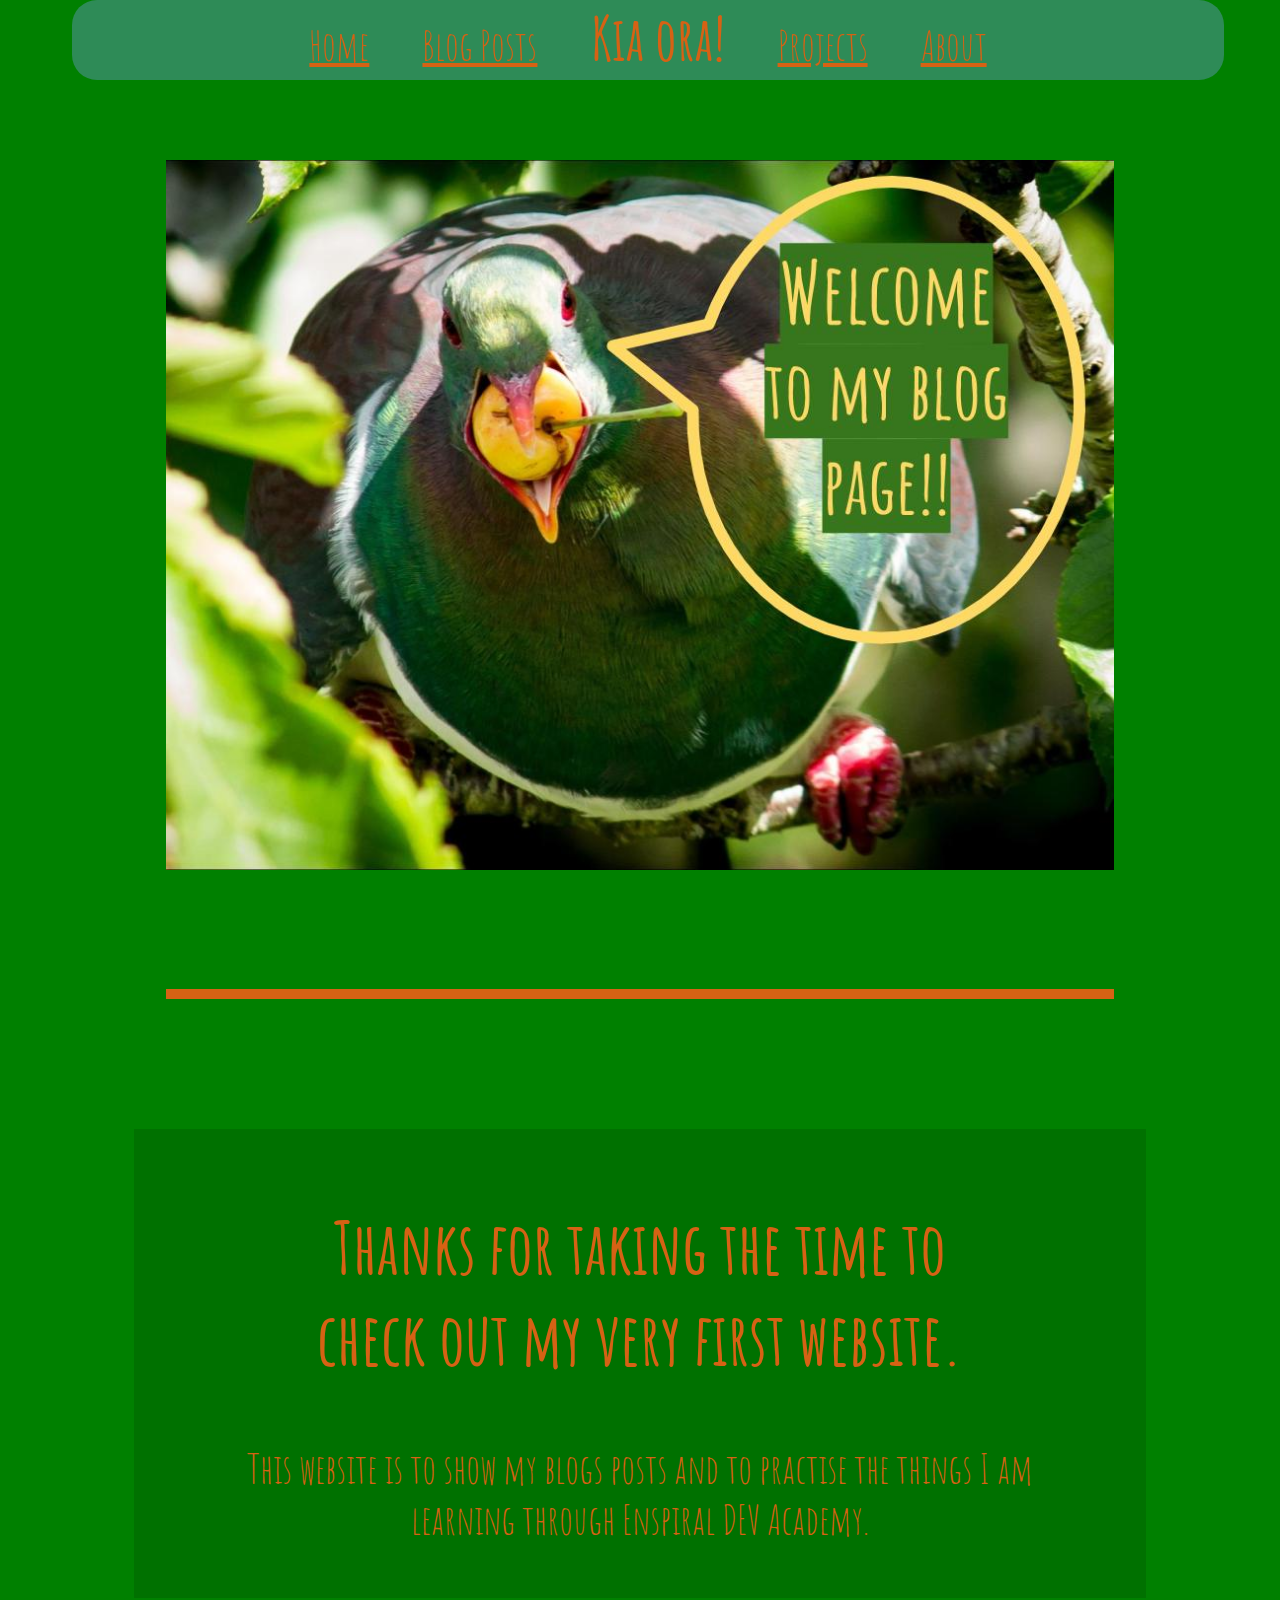
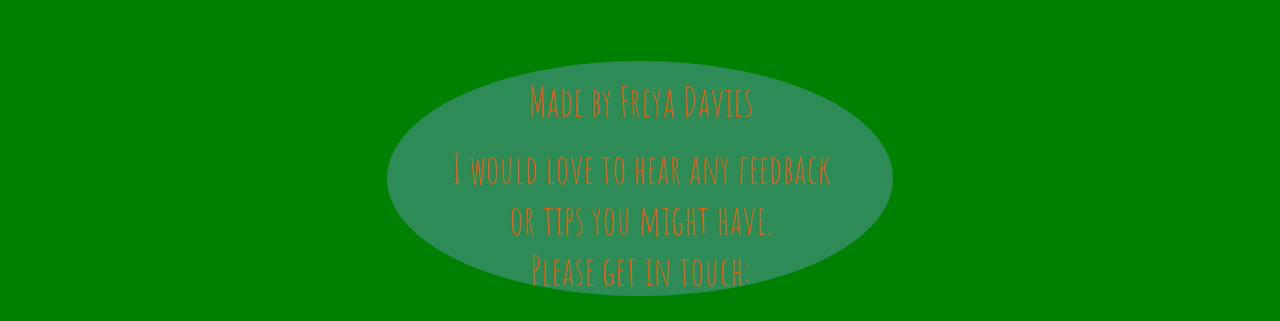
<file: index.html>
<!DOCTYPE html>
<html lang="en">
<head lang="en">
  <meta charset="UTF-8">
  <meta name="viewport" content="width=device-width, initial-scale=1, user-scalable=0, maximum-scale=1, minimum-scale=1">
  <meta http-equiv="X-UA-Compatible" content="ie=edge">
  <link href="styles/main.css" rel="stylesheet" type="text/css" />
  <link href="https://fonts.googleapis.com/css?family=Amatic+SC|Noto+Sans|Roboto+Mono&display=swap" rel="stylesheet">
  <title>My blog</title>


  <div id="navbar">
    <a id="navbar-left" href="index.html">Home</a>
    <a id="navbar-left" href="blog.html">Blog Posts</a>

    <h4 class="kiaOraHeading">Kia ora!</h4>

    <a id="navbar-right" href="projects.html">Projects</a>
    <a id="navbar-right" href="about.html">About</a>
  </div>
  <div class="dropdown">
    <button class="dropbtn">Kia ora! 
    </button>
    <div class="dropdown-content">
      <a href="index.html">Home</a>
      <a href="blog.html">Blog Posts</a>
      <a href="projects.html">Projetcs</a>
      <a href="about.html">About</a>
    </div>
  </div>
</head>


<body>
    <figure>
        <img class="kereru-img" src="images/Kereru with berry final.jpg" alt="Image of a Kererū saying Welcome to my blog page!" title="Kereru">
    </figure>

    <div class="greenBoxP">
      <h2>Thanks for taking the time to check out my very first website.</h2>
      <p>This website is to show my blogs posts and to practise the things I am learning through Enspiral DEV Academy.</p>
    </div>
  </body> 




  <footer>
  <p id="footerP">Made by Freya Davies</p>
  <p id="footerP">I would love to hear any feedback<br>or tips you might have. 
    <br>Please get in touch:</p>
  </footer>

  </html>
</file>
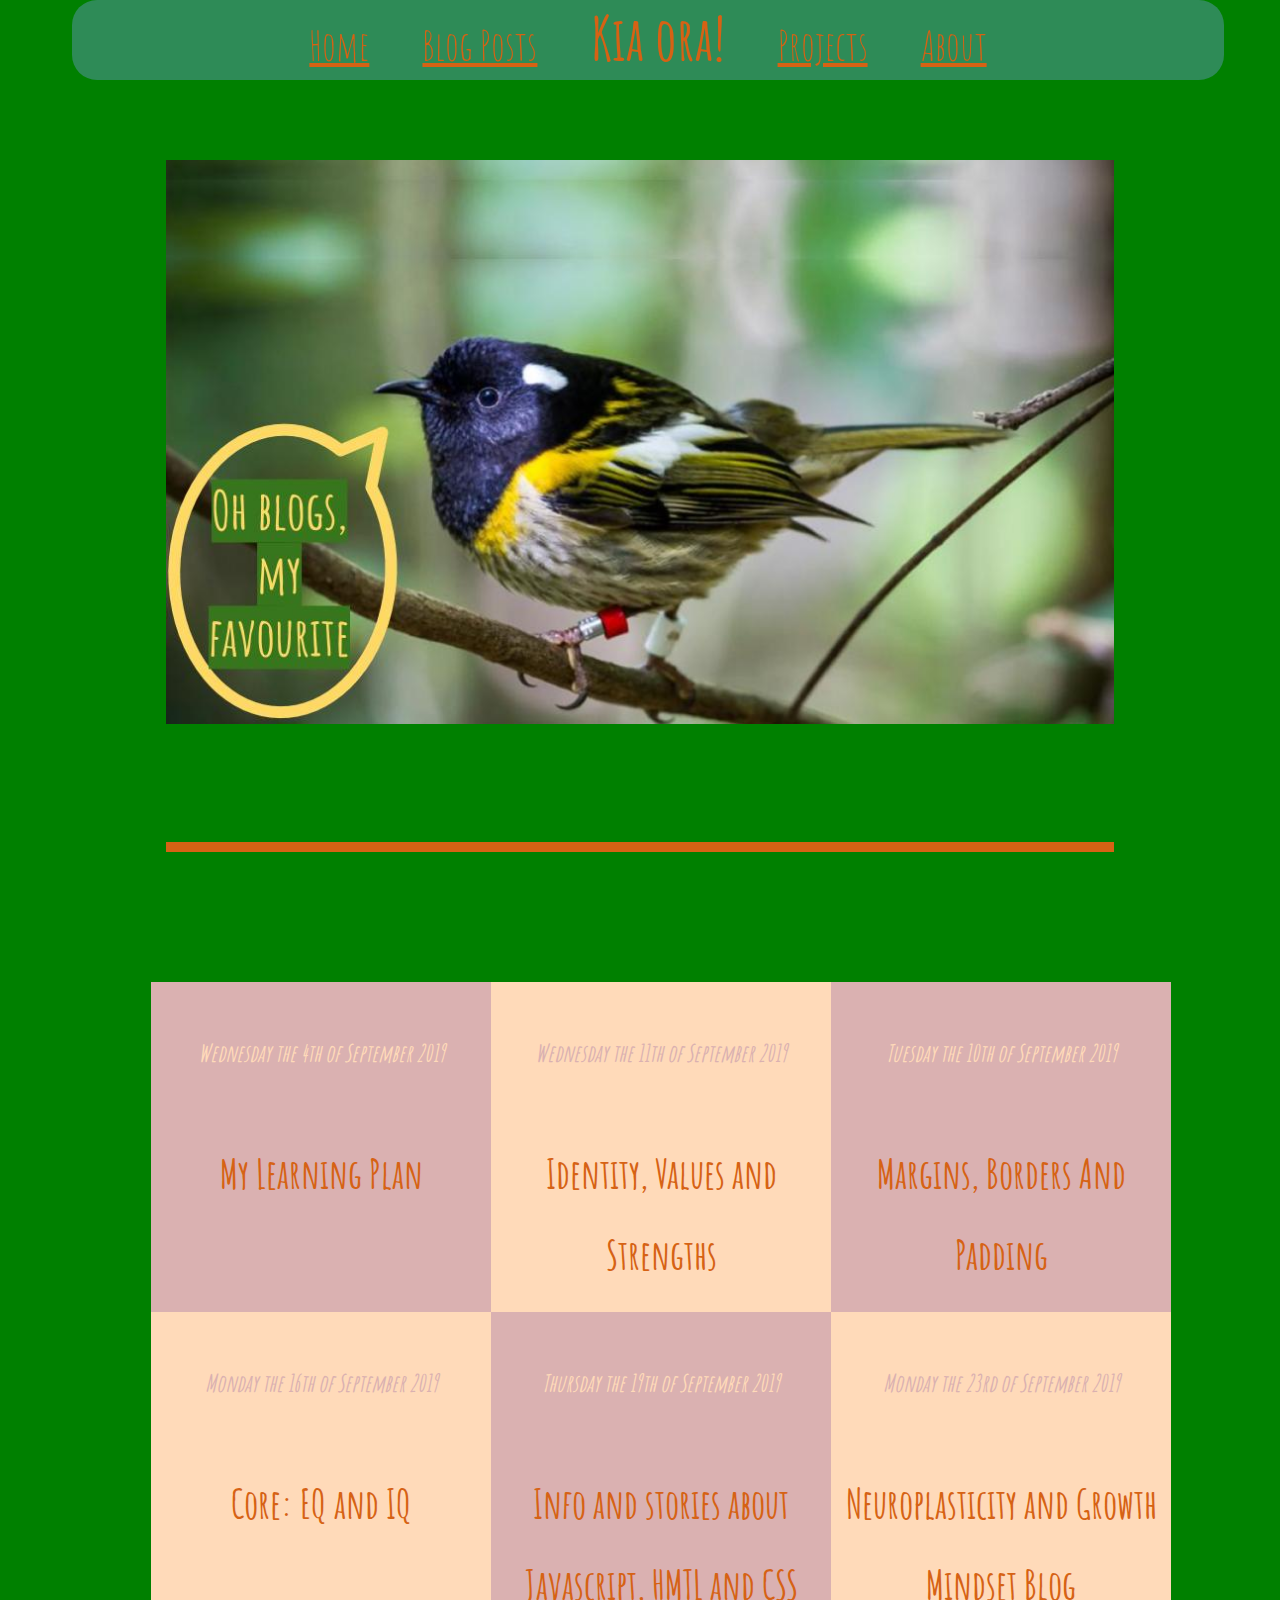
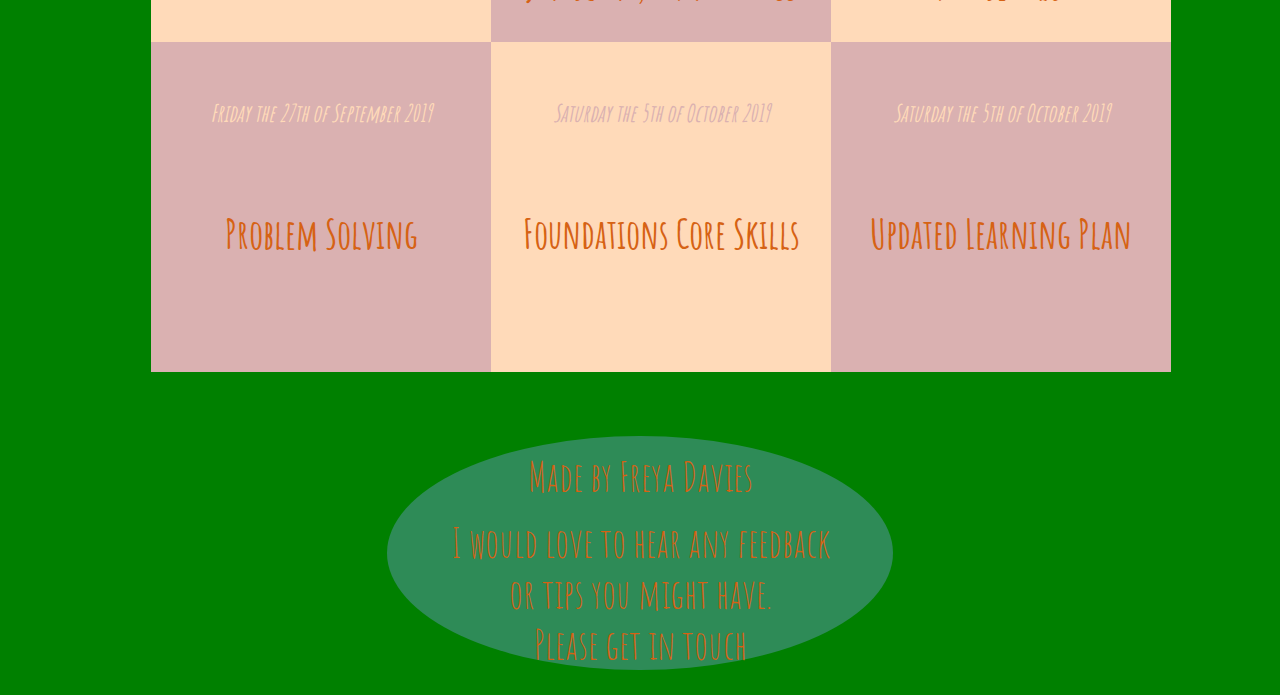
<file: blog.html>
<!DOCTYPE html>
<html lang="en">
<head >
    <meta charset="UTF-8">
    <meta name="viewport" content="width=device-width, initial-scale=1, user-scalable=0, maximum-scale=1, minimum-scale=1">
    <meta http-equiv="X-UA-Compatible" content="ie=edge">
    <link href="styles/main.css" rel="stylesheet" type="text/css" />
    <link href="https://fonts.googleapis.com/css?family=Amatic+SC|Noto+Sans|Roboto+Mono&display=swap" rel="stylesheet">
    <title>My blog</title>


    <div id="navbar">
        <a id="navbar-left" href="index.html">Home</a>
        <a id="navbar-left" href="blog.html">Blog Posts</a>
    
        <h4 class="kiaOraHeading">Kia ora!</h4>
    
        <a id="navbar-right" href="projects.html">Projects</a>
        <a id="navbar-right" href="about.html">About</a>
    </div>
    <div class="dropdown">
        <button class="dropbtn">Kia ora! 
        </button>
        <div class="dropdown-content">
            <a href="index.html">Home</a>
            <a href="blog.html">Blog Posts</a>
            <a href="projects.html">Projetcs</a>
            <a href="about.html">About</a>
        </div>
    </div>
</head>


    
<body>
    <figure>
        <img class="hihi-img" src="images/Hihi.jpg" alt="Image of a Hihi saying!" title="Hihi">
    </figure>


        <!-- blog page template

    <!DOCTYPE html>
<html lang="en">
<head>
    <meta charset="UTF-8">
    <meta name="viewport" content="width=device-width, initial-scale=1, user-scalable=0, maximum-scale=1, minimum-scale=1">
    <meta http-equiv="X-UA-Compatible" content="ie=edge">
    <link href="../styles/main.css" rel="stylesheet" type="text/css" />
    <link href="https://fonts.googleapis.com/css?family=Amatic+SC|Noto+Sans|Roboto+Mono&display=swap" rel="stylesheet">
    <title>Blog -  ADD TITLE! </title>


    <div id="navbar">
        <a id="navbar-left" href="../index.html">Home</a>
        <a id="navbar-left" href="../blog.html">Blog Posts</a>
    
        <h4 class="kiaOraHeading">Kia ora!</h4>
    
        <a id="navbar-right" href="../;'projects.html">Projects</a>
        <a id="navbar-right" href="../about.html">About</a>
    </div>
    <div class="dropdown">
        <button class="dropbtn">Kia ora! 
        </button>
        <div class="dropdown-content">
            <a href="../index.html">Home</a>
            <a href="../blog.html">Blog Posts</a>
            <a href="../cheatSheet.html">Cheat Sheet</a>
            <a href="../about.html">About</a>
        </div>
    </div>
    <div 
        class="navSpacer">
    </div>
</head>




<body>


</body>

</html>

        ------- ONE OF THE BELOW DEPENDING WHAT COLOUR IT WILL BE ----------
            
    <div class="oddBlog">
        <h6 id="oddBlogDate">Date of blog post</h6>
        <h2>Blog-post-title-here</h2>
        <article>
            <p>content here: 
                ksjadhf;iahudfliuaehvf lisbeg
                af
                gv ae
                gkaergjerhgosrhd gkaergjerhgosrhdg gesrbgl uaehrgiuaher g<br><br>
                kajdhfgluse rhgliuahe
            </p>
        </article>
    </div>

    <div class="evenBlog">
        <h6 id="evenBlogDate">Date of blog post</h6>
        <h2>Blog-post-title-here</h2>
        <article>
            <p>content here: 
                ksjadhf;iahudfliuaehvf lisbeg
                af
                gv ae
                gkaergjerhgosrhd gkaergjerhgosrhdg gesrbgl uaehrgiuaher g<br><br>
                kajdhfgluse rhgliuahe
            </p>
        </article>
    </div>
        -->

      
        
    <div class="rowOfThree">
            <!-- Blog post 1 -->
        <a href="blog/sprint1-cultural.html">
            <div class="oddBlogBox">
                <h6 id="oddBlogDate">Wednesday the 4th of September 2019</h6>
                <h1 class="smallHeadingFont">My Learning Plan</h1>
            </div>
        </a>
        <!-- Blog post 2 -->
        <a href="blog/sprint2-cultural.html">
            <div class="evenBlogBox">
                <h6 id="evenBlogDate">Wednesday the 11th of September 2019</h6>
                <h1 class="smallHeadingFont">Identity, Values and Strengths</h1>
            </div>
        </a>
        <!-- Blog post 3 -->
        <a href="blog/sprint2_technical.html">
            <div class="oddBlogBox">
                <h6 id="oddBlogDate">Tuesday the 10th of September 2019</h6>
                <h1 class="smallHeadingFont">Margins, Borders And Padding</h1>
            </div>
        </a>
    </div>
    <div class="rowOfThree">
        </a>
        <!-- Blog post 4 -->
        <a href="blog/sprint3-cultural.html">
            <div class="evenBlogBox">
                <h6 id="evenBlogDate">Monday the 16th of September 2019</h6>
                <h1 class="smallHeadingFont">Core: EQ and IQ</h1>
            </div>
        </a>
        <!-- Blog post 5 -->
        <a href="blog/sprint3-technical.html">
            <div class="oddBlogBox">
                <h6 id="oddBlogDate">Thursday the 19th of September 2019</h6>
                <h1 class="smallHeadingFont">Info and stories about Javascript, HMTL and CSS</h1>
            </div>
        </a>
        </a>
        <!-- Blog post 6 -->
        <a href="blog/sprint4-cultural.html">
            <div class="evenBlogBox">
                <h6 id="evenBlogDate">Monday the 23rd of September 2019</h6>
                <h1 class="smallHeadingFont">Neuroplasticity and Growth Mindset Blog</h1>
            </div>
        </a>
    </div>
    <div class="rowOfThree">
        </a>
        <!-- Blog post 7 -->
        <a href="blog/sprint4_technical.html">
            <div class="oddBlogBox">
                <h6 id="oddBlogDate">Friday the 27th of September 2019</h6>
                <h1 class="smallHeadingFont">Problem Solving</h1>
            </div>
        </a>
        </a>
        <!-- Blog post 8 -->
        <a href="blog/sprint5-cultural.html">
            <div class="evenBlogBox">
                <h6 id="evenBlogDate">Saturday the 5th of October 2019</h6>
                <h1 class="smallHeadingFont">Foundations Core Skills</h1>
            </div>
        </a>
        <!-- Blog post 9 -->
        <a href="blog/sprint5-updateLearningPlan.html">
            <div class="oddBlogBox">
                <h6 id="oddBlogDate">Saturday the 5th of October 2019</h6>
                <h1 class="smallHeadingFont">Updated Learning Plan</h1>
            </div>
        </a>
        <!-- style="visibility: hidden; -->
    </div>


</body>




<footer>
    <p id="footerP">Made by Freya Davies</p>
    <p id="footerP">I would love to hear any feedback<br>or tips you might have.<br>Please get in touch</p>
</footer>

</html>
</file>
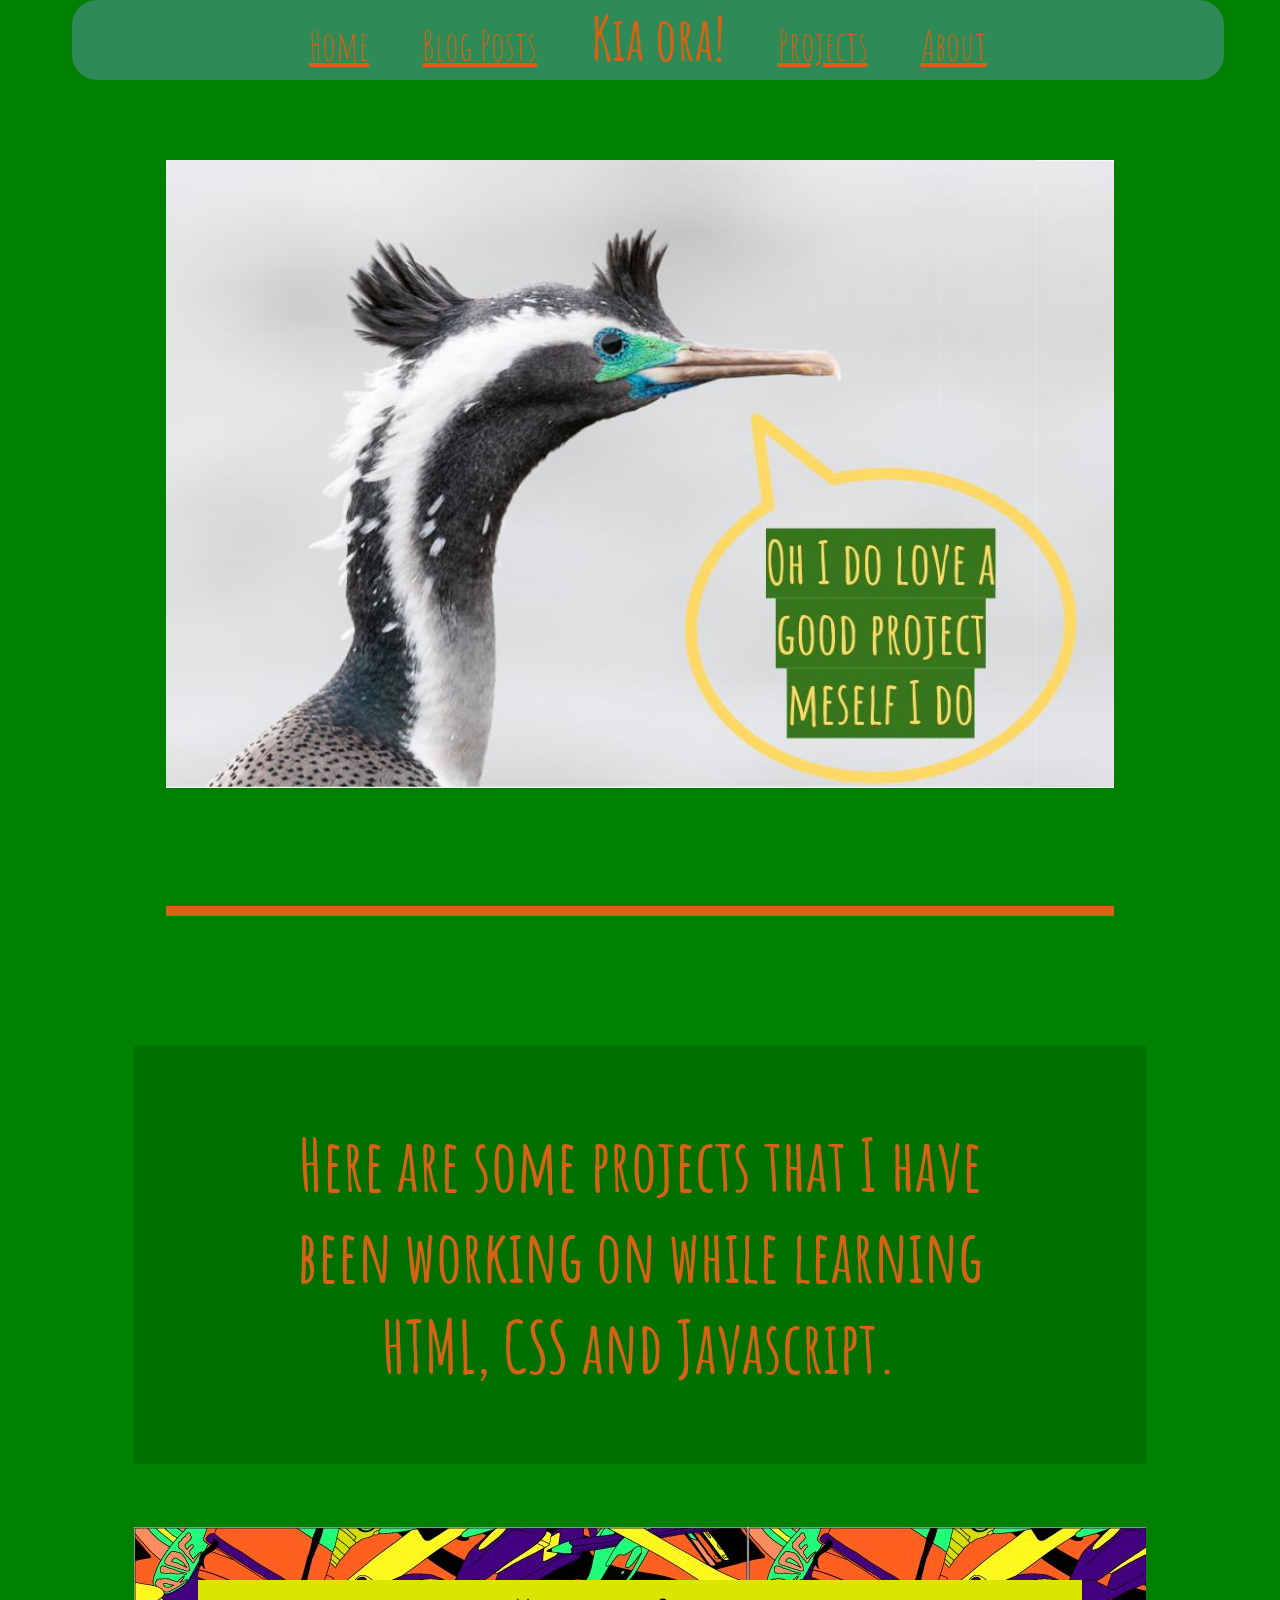
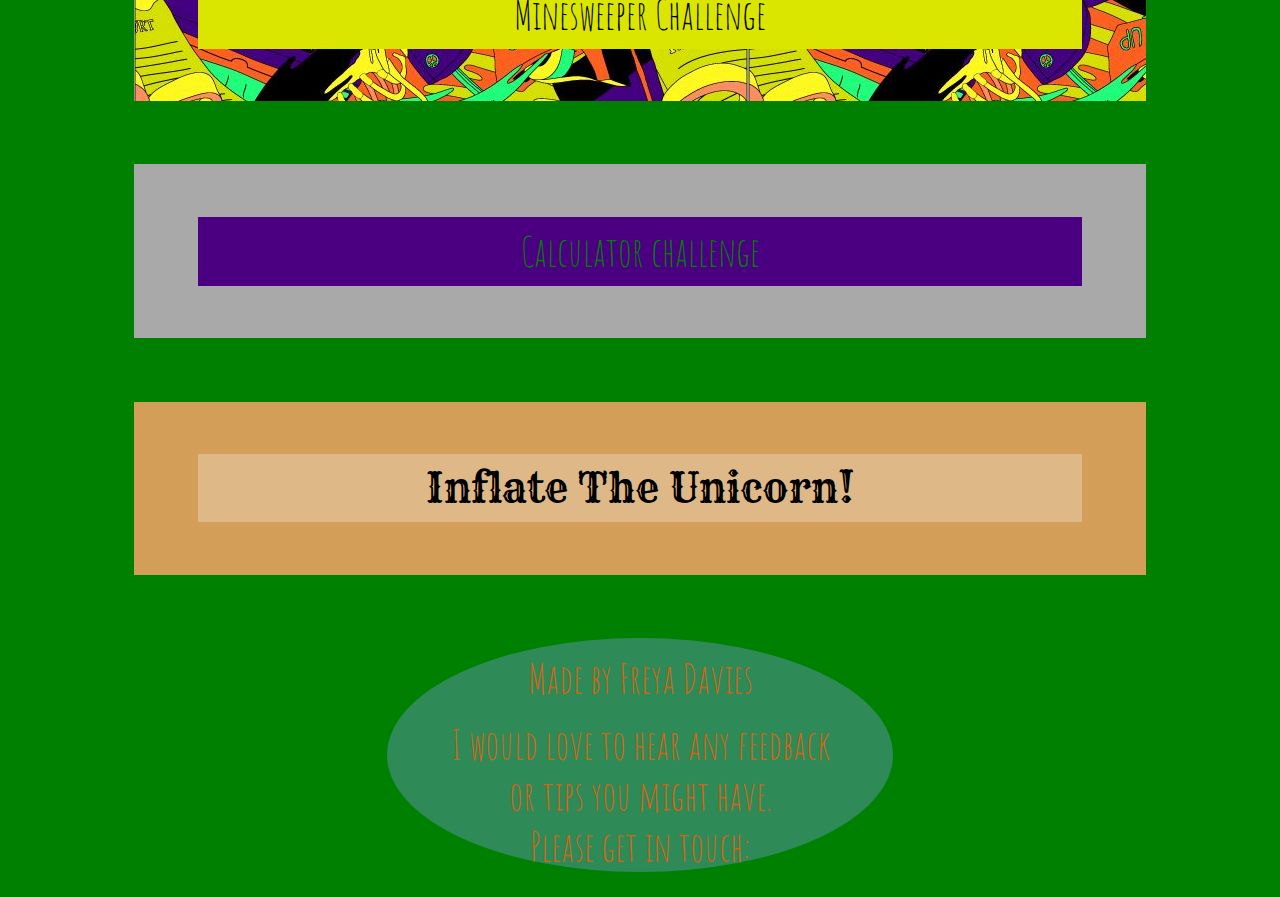
<file: projects.html>
<!DOCTYPE html>
<html lang="en">
    <head lang="en">
      <meta charset="UTF-8">
      <meta name="viewport" content="width=device-width, initial-scale=1, user-scalable=0, maximum-scale=1, minimum-scale=1">
      <meta http-equiv="X-UA-Compatible" content="ie=edge">
      <link href="styles/main.css" rel="stylesheet" type="text/css" />
      <link href="https://fonts.googleapis.com/css?family=Amatic+SC|Noto+Sans|Roboto+Mono|Rye&display=swap" rel="stylesheet">
      <!-- <link href="https://fonts.googleapis.com/css?family=Rye&display=swap" rel="stylesheet"> -->
      <title>Projects</title>


      <div id="navbar">
          <a id="navbar-left" href="index.html">Home</a>
          <a id="navbar-left" href="blog.html">Blog Posts</a>
      
          <h4 class="kiaOraHeading">Kia ora!</h4>
      
          <a id="navbar-right" href="projects.html">Projects</a>
          <a id="navbar-right" href="about.html">About</a>
      </div>
      <div class="dropdown">
        <button class="dropbtn">Kia ora! 
        </button>
        <div class="dropdown-content">
          <a href="index.html">Home</a>
          <a href="blog.html">Blog Posts</a>
          <a href="projects.html">Projetcs</a>
          <a href="about.html">About</a>
        </div>
      </div>
    </head>




<body>
  <div>
    <figure>
      <img class="shag-img" src="images/Spotted-shag.jpg" alt="Image of a spotted shag saying Cheating is fun." title="Spotted Shag">
    </figure>
  </div>
  <div class="greenBoxP">
    <h2>Here are some projects that I have been working on while learning HTML, CSS and Javascript.</h2>
  </div>
  <a href="https://freya-davies.github.io/minesweeper/" target="_blank">
    <div class="minesweeperBox">
      <p>
        Minesweeper Challenge
      </p>
    </div>
  </a>
  <a href="https://freya-davies.github.io/calculator/" target="_blank">
    <div class="calculatorBox">
      <p>
        Calculator challenge
      </p>
    </div>
  </a>
  <a href="https://freya-davies.github.io/javascript-carnival/inflate-the-unicorn/inflate-the-unicorn.html" target="_blank">
    <div class="inflateTheUnicorn">
      <p>
        Inflate The Unicorn!
      </p>
    </div>
  </a>
</body>




<footer>
    <p id="footerP">Made by Freya Davies</p>
    <p id="footerP">I would love to hear any feedback<br>or tips you might have. <br>Please get in touch:</p>
</footer>

</html>
</file>
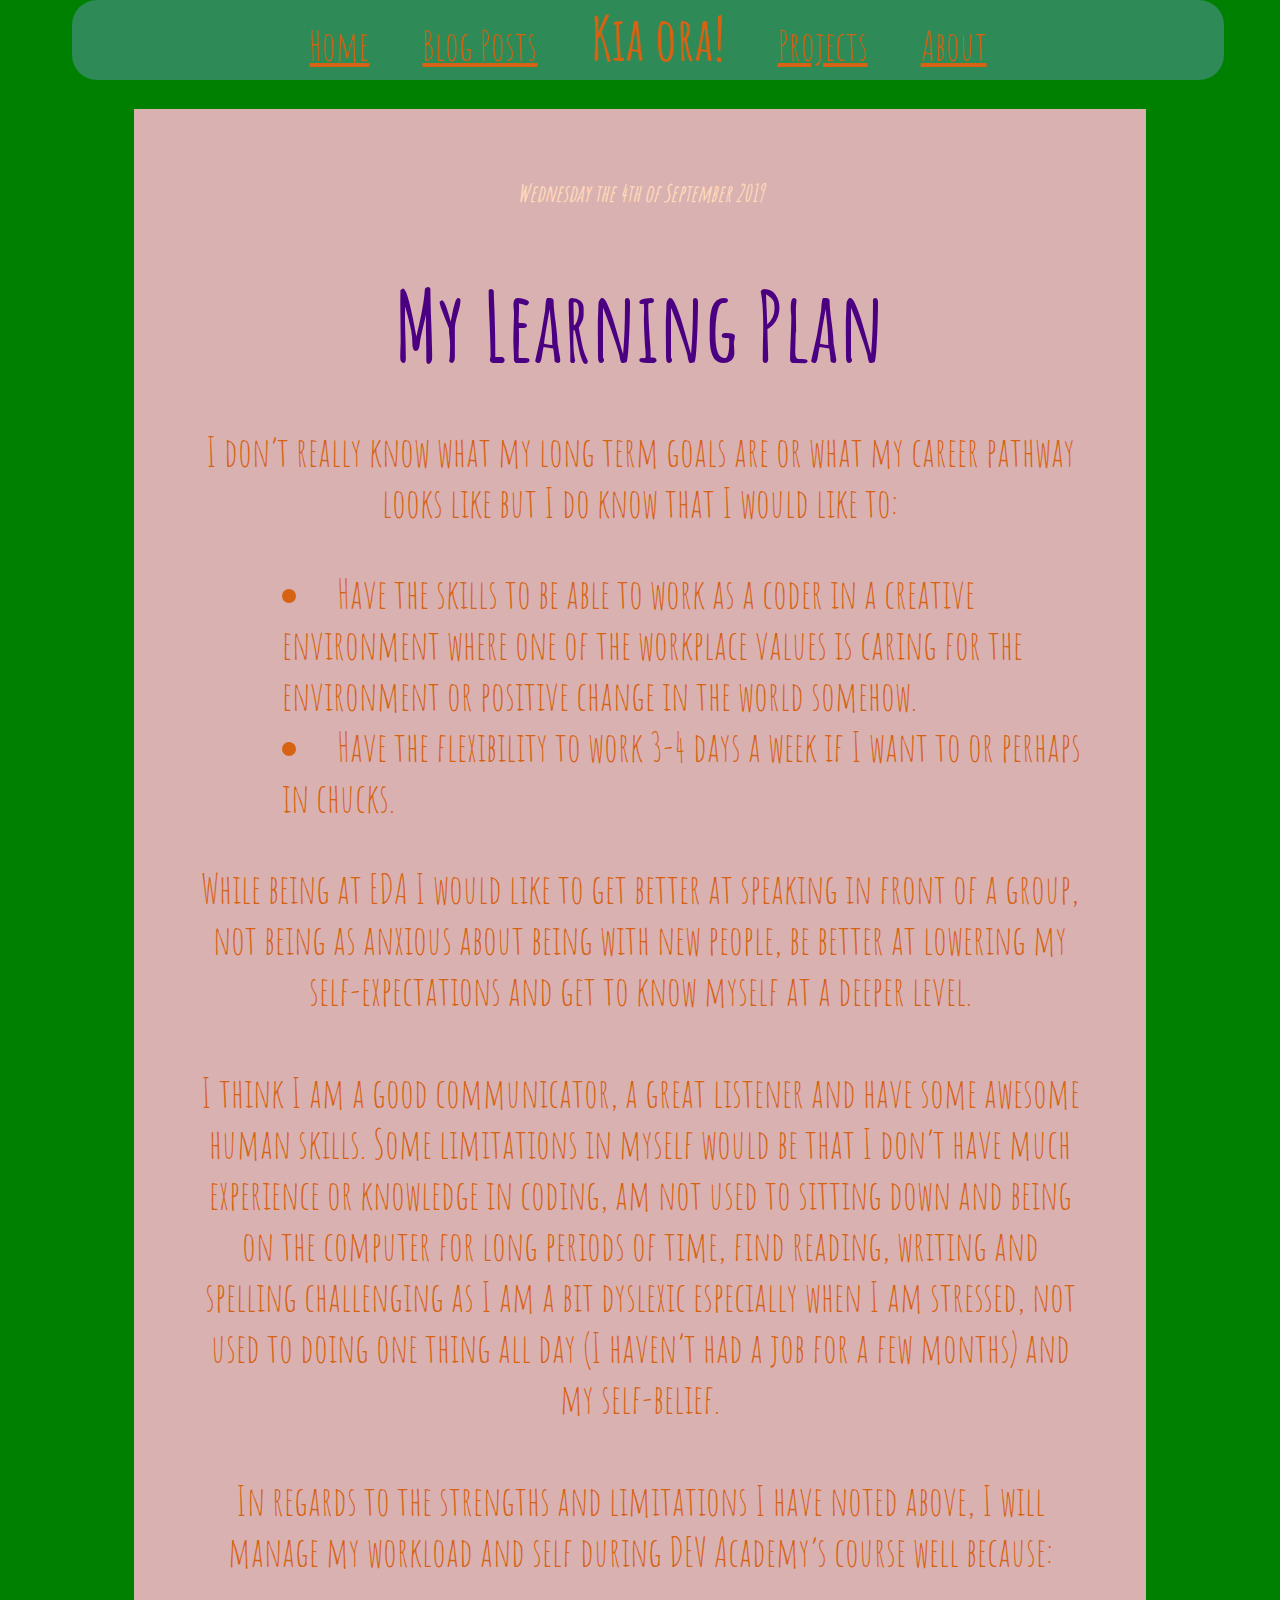
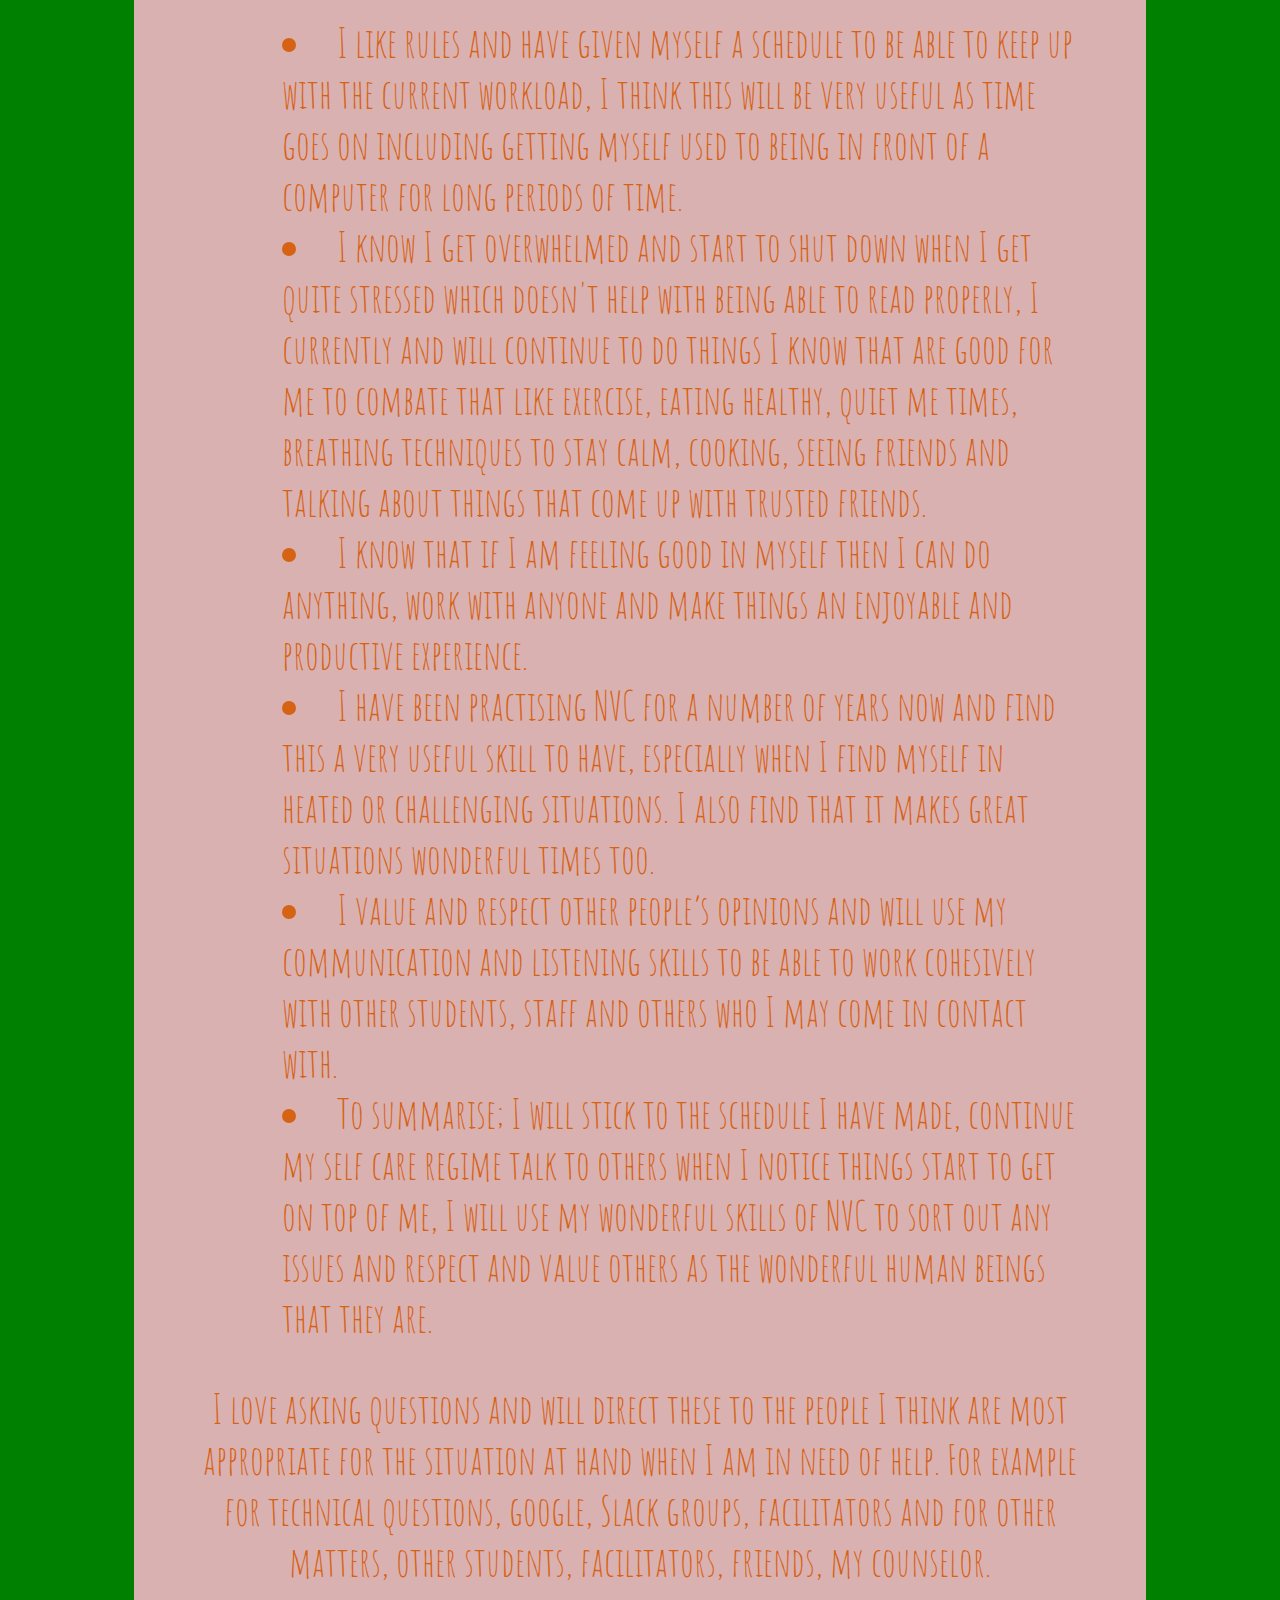
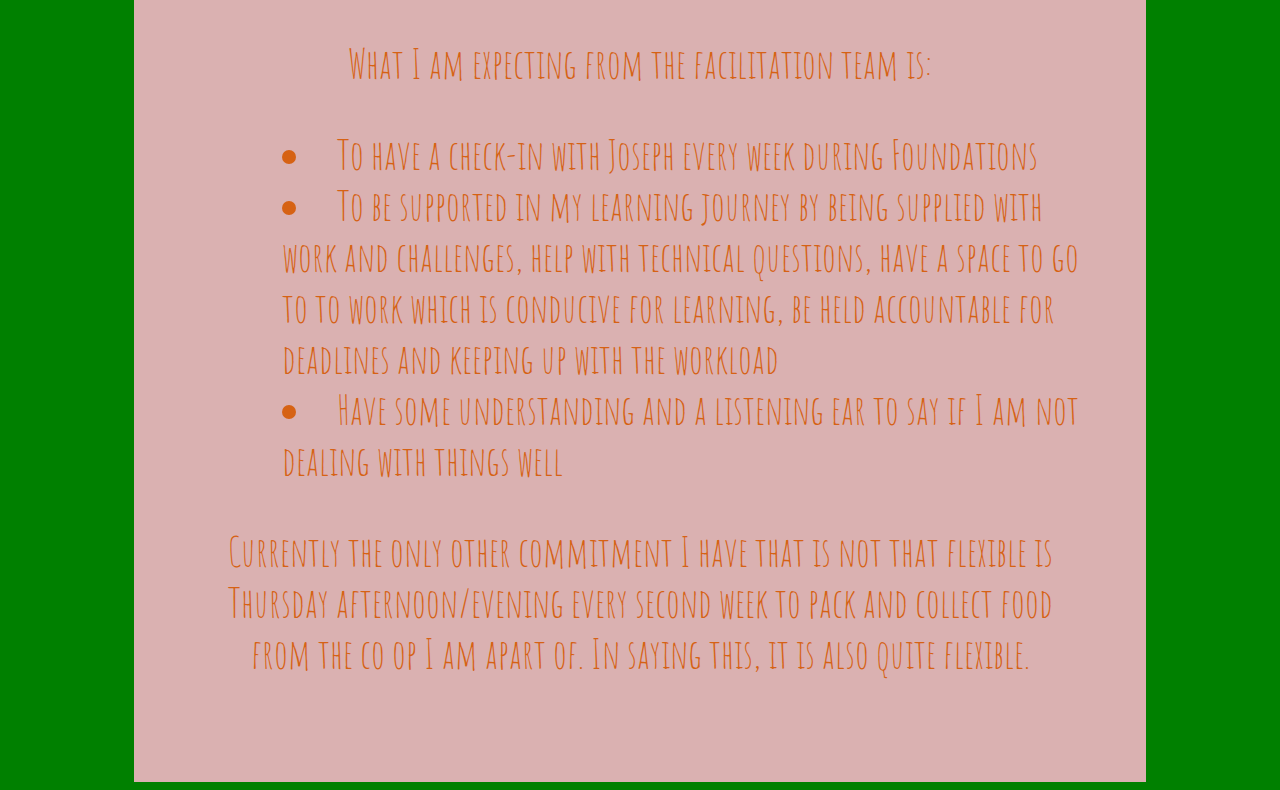
<file: blog/sprint1-cultural.html>
<!DOCTYPE html>
<html lang="en">
<head>
    <meta charset="UTF-8">
    <meta name="viewport" content="width=device-width, initial-scale=1, user-scalable=0, maximum-scale=1, minimum-scale=1">
    <meta http-equiv="X-UA-Compatible" content="ie=edge">
    <link href="../styles/main.css" rel="stylesheet" type="text/css" />
    <link href="https://fonts.googleapis.com/css?family=Amatic+SC|Noto+Sans|Roboto+Mono&display=swap" rel="stylesheet">
    <title>Blog - My Learning plan</title>


    <div id="navbar">
        <a id="navbar-left" href="../index.html">Home</a>
        <a id="navbar-left" href="../blog.html">Blog Posts</a>
    
        <h4 class="kiaOraHeading">Kia ora!</h4>
    
        <a id="navbar-right" href="../projects.html">Projects</a>
        <a id="navbar-right" href="../about.html">About</a>
    </div>
    <div class="dropdown">
        <button class="dropbtn">Kia ora! 
        </button>
        <div class="dropdown-content">
            <a href="../index.html">Home</a>
            <a href="../blog.html">Blog Posts</a>
            <a href="../projects.html">Projects</a>
            <a href="../about.html">About</a>
        </div>
    </div>
    <div class="navSpacer">
    </div>
</head>




<body>
    <div class="oddBlog">
        <h6 id="oddBlogDate">Wednesday the 4th of September 2019</h6>
        <h1>My Learning Plan</h1>
        <article>
            <p>
                I don’t really know what my long term goals are or what my career pathway looks like but I do know that I would like to:
            </p>
            <ul class="alignLeft">
                <li>Have the skills to be able to work as a coder in a creative environment where one of the workplace values is caring for the environment or positive change in the world somehow. </li>
                <li>Have the flexibility to work 3-4 days a week if I want to or perhaps in chucks. </li>
            </ul>
            <p>
                While being at EDA I would like to get better at speaking in front of a group, not being as anxious about being with new people, be better at lowering my self-expectations and get to know myself at a deeper level. 
                <br><br>                    
                I think I am a good communicator, a great listener and have some awesome human skills. Some limitations in myself would be that I don’t have much experience or knowledge in coding, am not used to sitting down and being on the computer for long periods of time, find reading, writing and spelling challenging as I am a bit dyslexic especially when I am stressed, not used to doing one thing all day (I haven’t had a job for a few months) and my self-belief. 
                <br><br>                    
                In regards to the strengths and limitations I have noted above, I will manage my workload and self during DEV Academy’s course well because:
            </p>
            <ul class="alignLeft">
                <li>I like rules and have given myself a schedule to be able to keep up with the current workload, I think this will be very useful as time goes on including getting myself used to being in front of a computer for long periods of time.</li>
                <li>I know I get overwhelmed and start to shut down when I get quite stressed which doesn't help with being able to read properly, I currently and will continue to do things I know that are good for me to combate that like exercise, eating healthy, quiet me times, breathing techniques to stay calm, cooking, seeing friends and talking about things that come up with trusted friends.</li>
                <li>I know that if I am feeling good in myself then I can do anything, work with anyone and make things an enjoyable and productive experience.</li>
                <li>I have been practising NVC for a number of years now and find this a very useful skill to have, especially when I find myself in heated or challenging situations. I also find that it makes great situations wonderful times too.</li>
                <li>I value and respect other people’s opinions and will use my communication and listening skills to be able to work cohesively with other students, staff and others who I may come in contact with. </li>
                <li>To summarise; I will stick to the schedule I have made, continue my self care regime talk to others when I notice things start to get on top of me, I will use my wonderful skills of NVC to sort out any issues and respect and value others as the wonderful human beings that they are.</li>
            </ul>
            <p>
                I love asking questions and will direct these to the people I think are most appropriate for the situation at hand when I am in need of help. For example for technical questions, google, Slack groups, facilitators and for other matters, other students, facilitators, friends, my counselor. 
                <br><br>
                What I am expecting from the facilitation team is:
            </p>
            <ul class="alignLeft">
                <li>To have a check-in with Joseph every week during Foundations</li>
                <li>To be supported in my learning journey by being supplied with work and challenges, help with technical questions, have a space to go to to work which is conducive for learning, be held accountable for deadlines and keeping up with the workload</li>
                <li>Have some understanding and a listening ear to say if I am not dealing with things well</li>
            </ul>
            <p>
                Currently the only other commitment I have that is not that flexible is Thursday afternoon/evening every second week to pack and collect food from the co op I am apart of. In saying this, it is also quite flexible.
            </p>
        </article>
    </div>
</body>

</html>
</file>
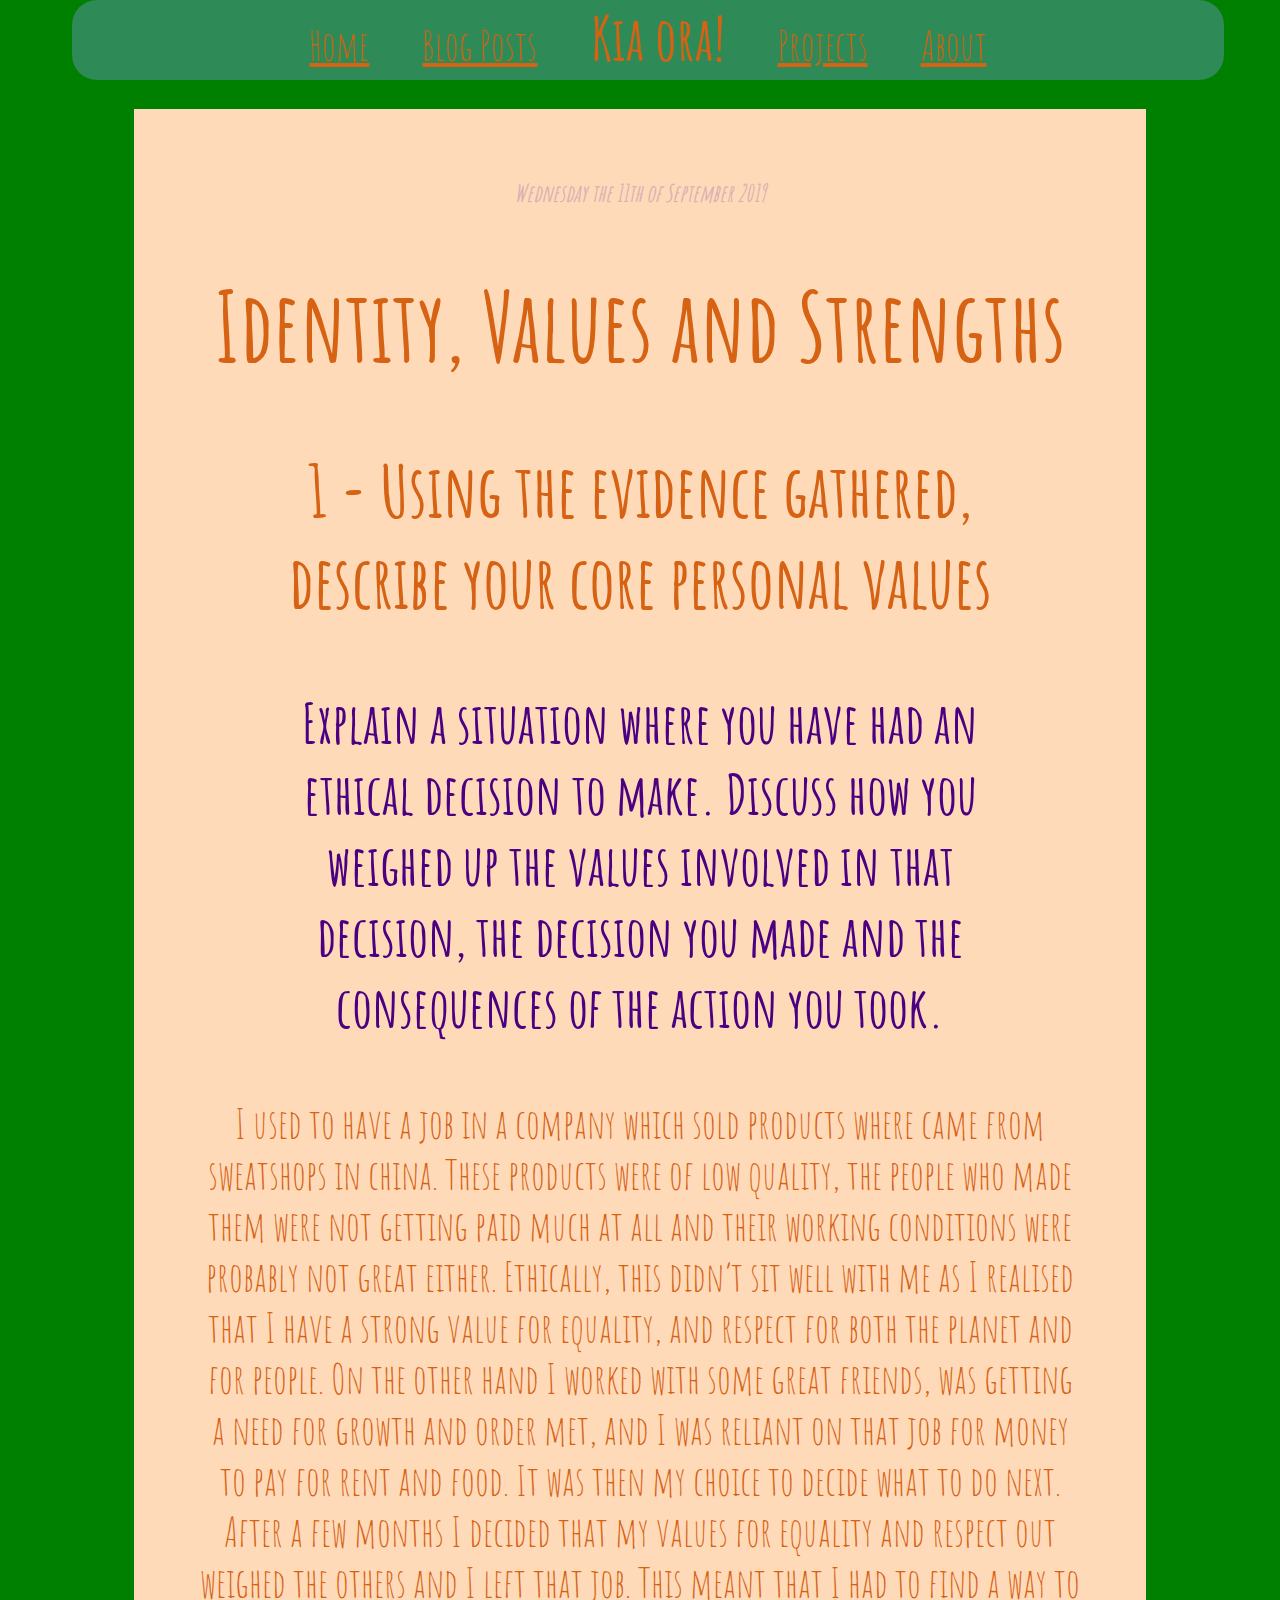
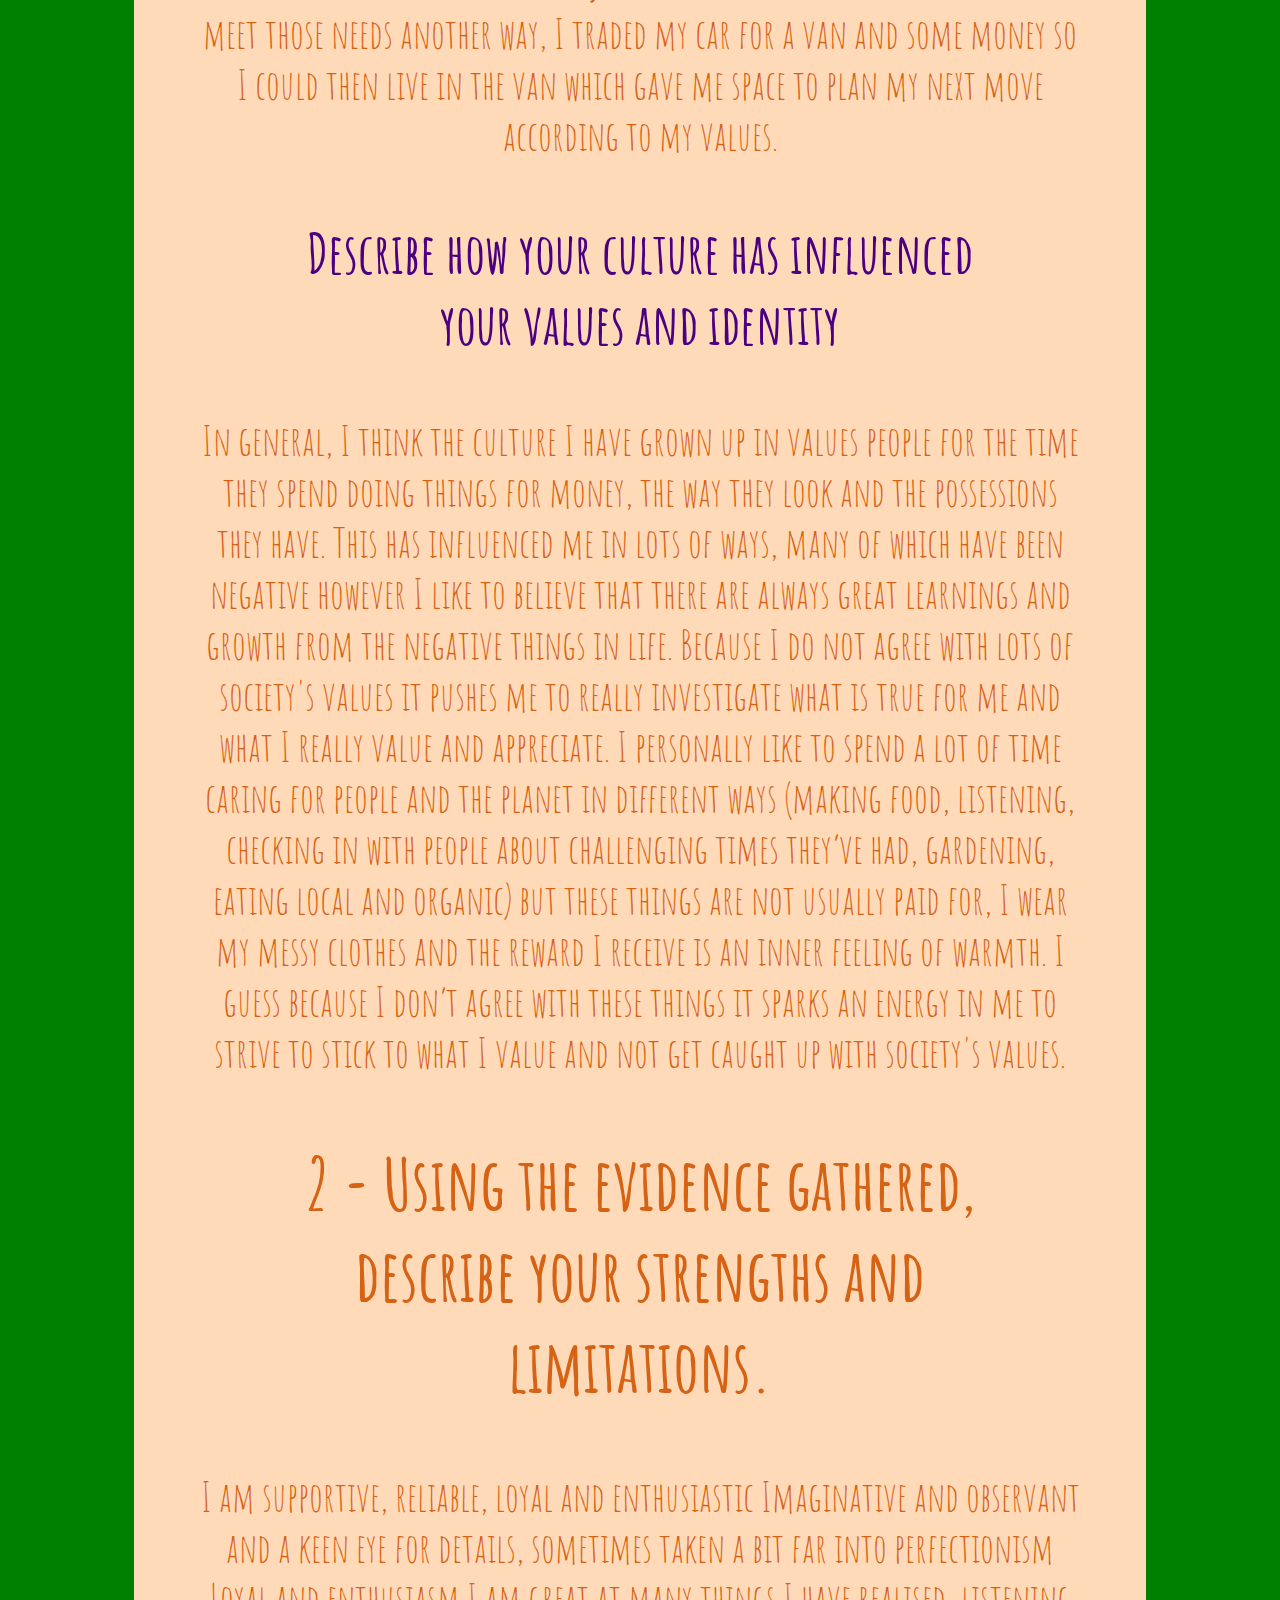
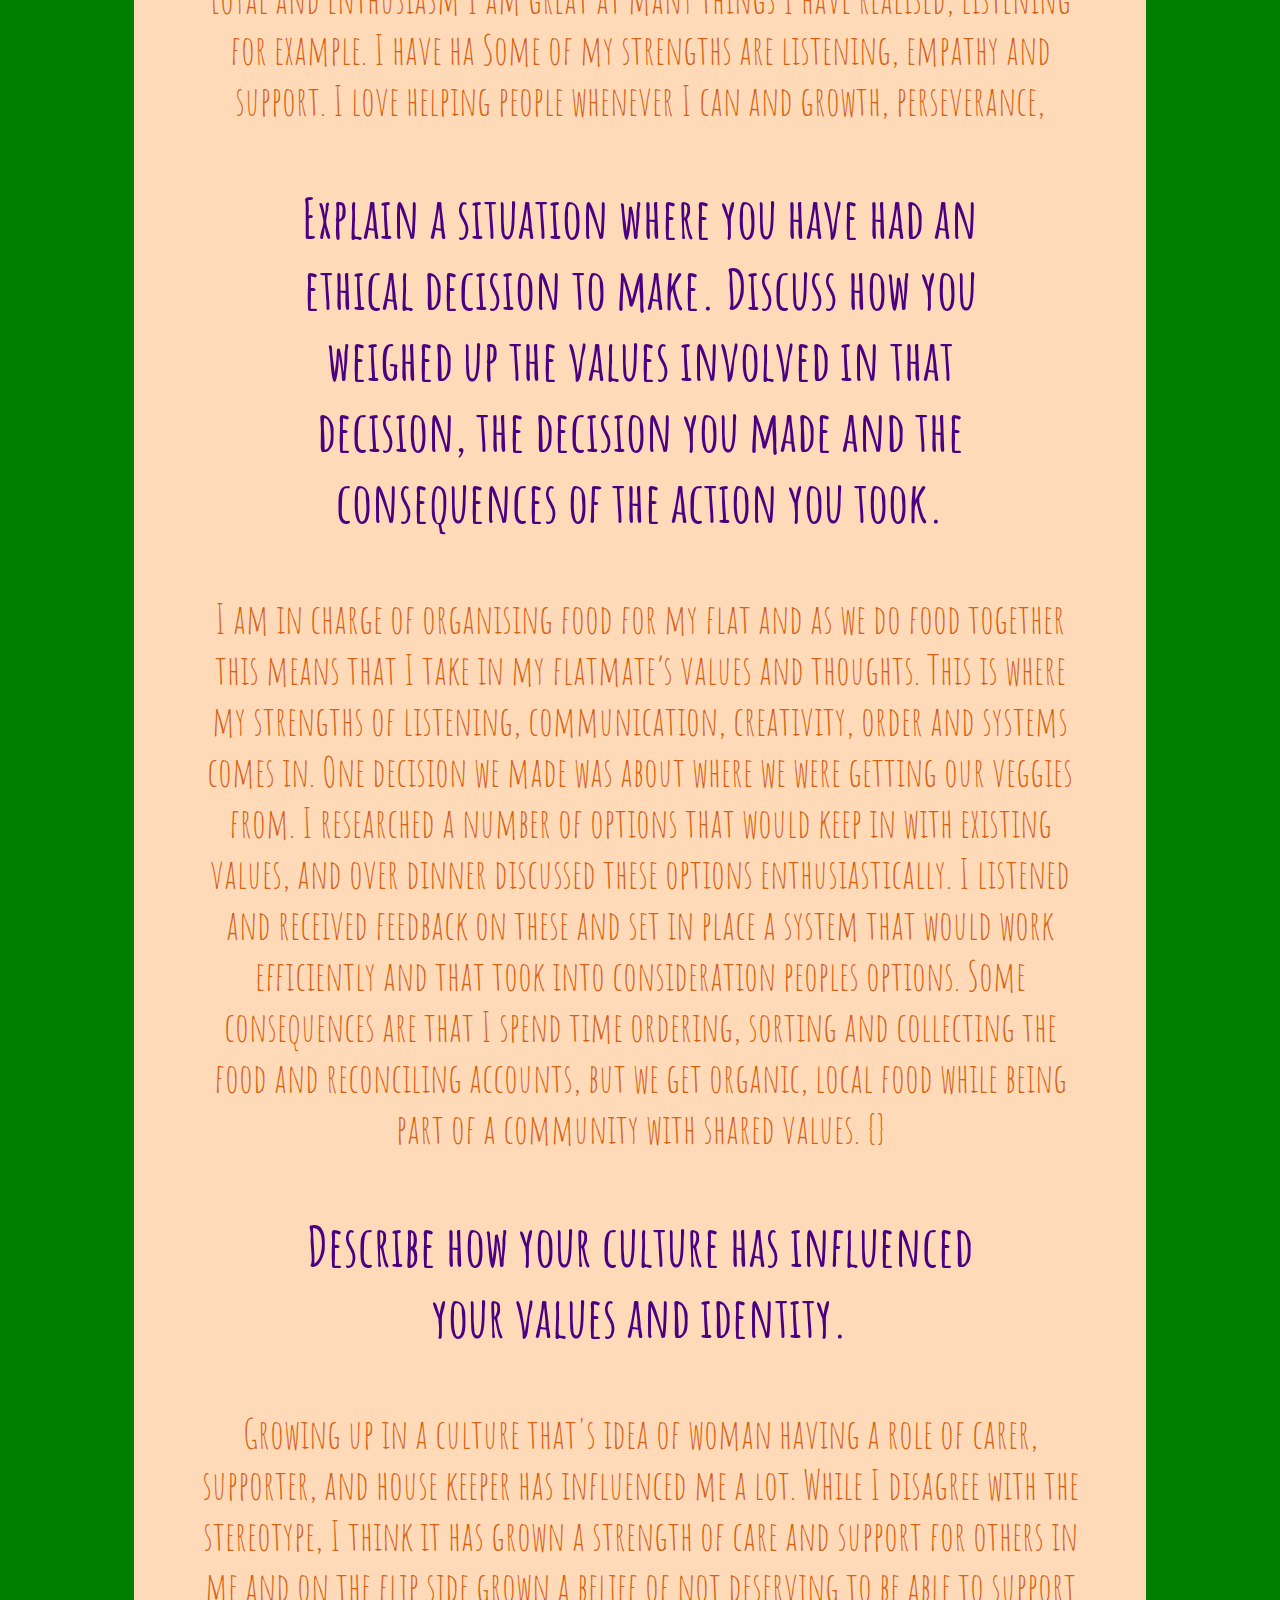
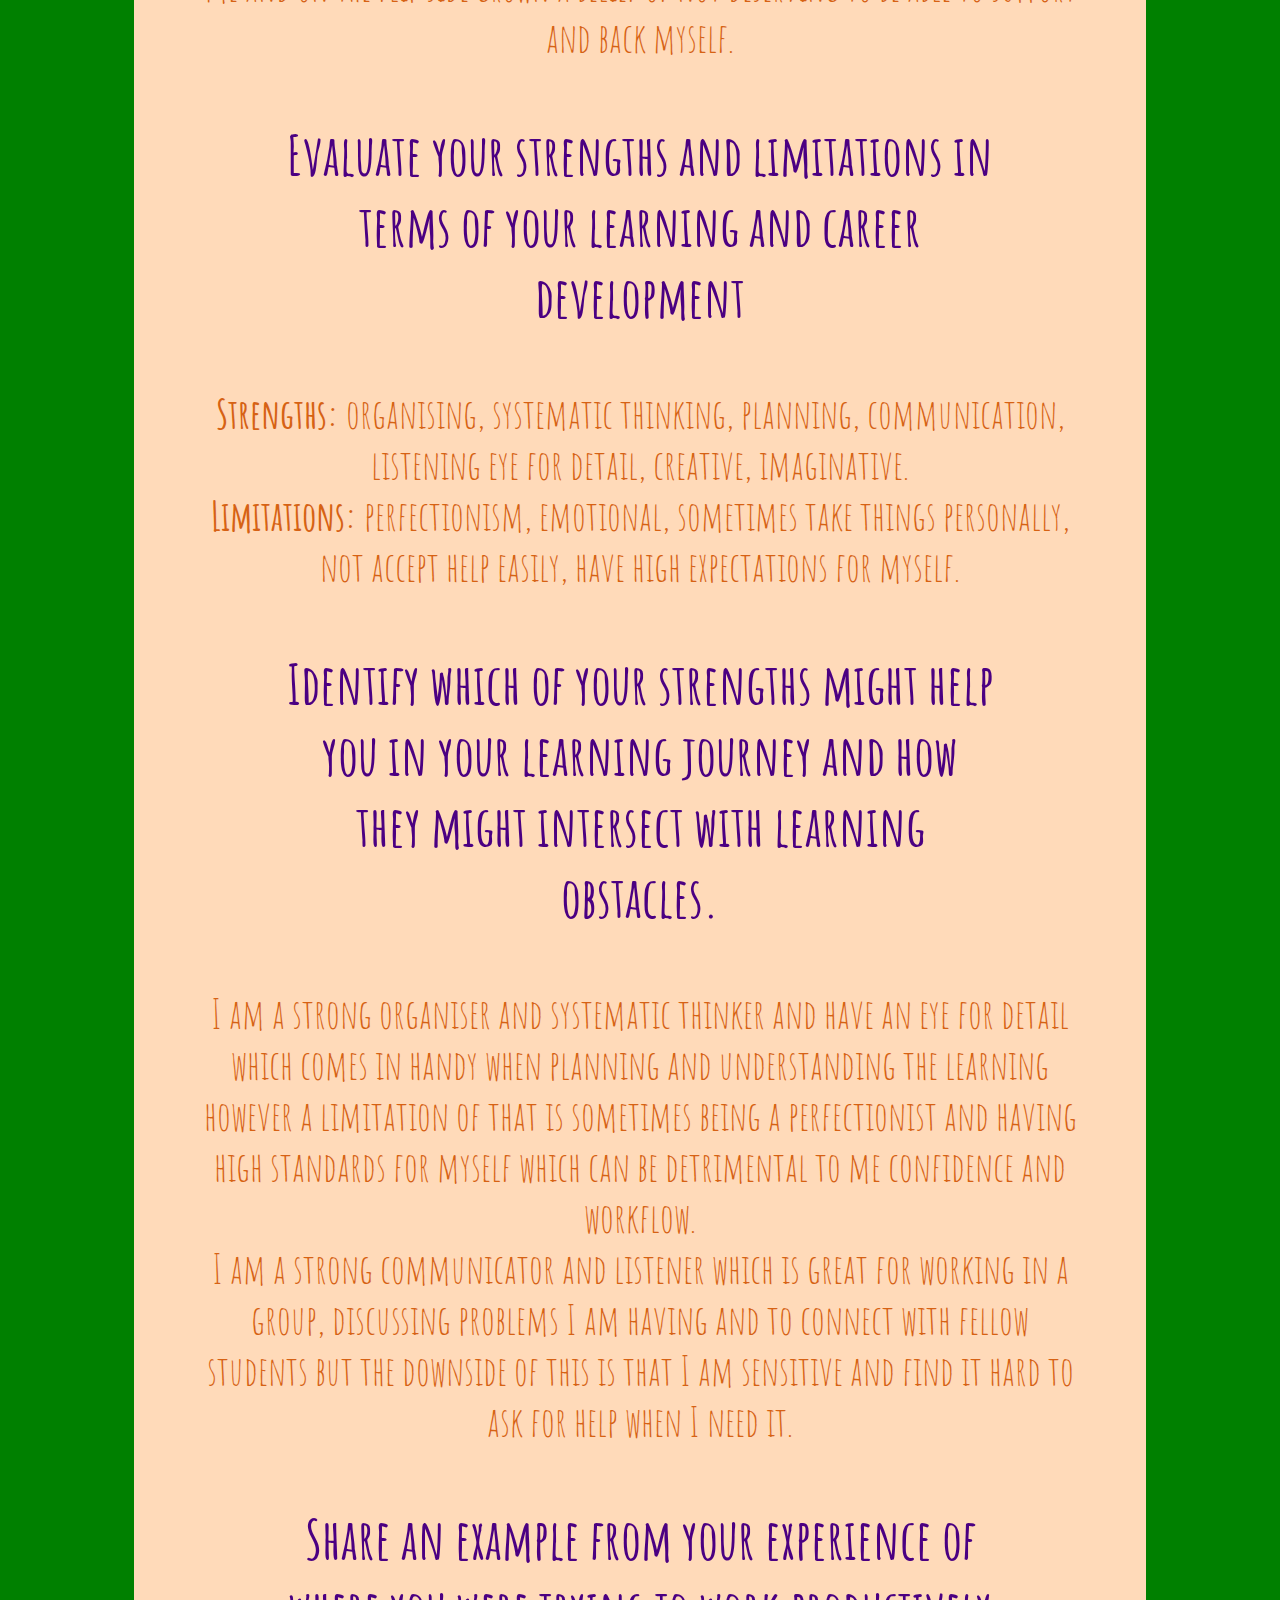
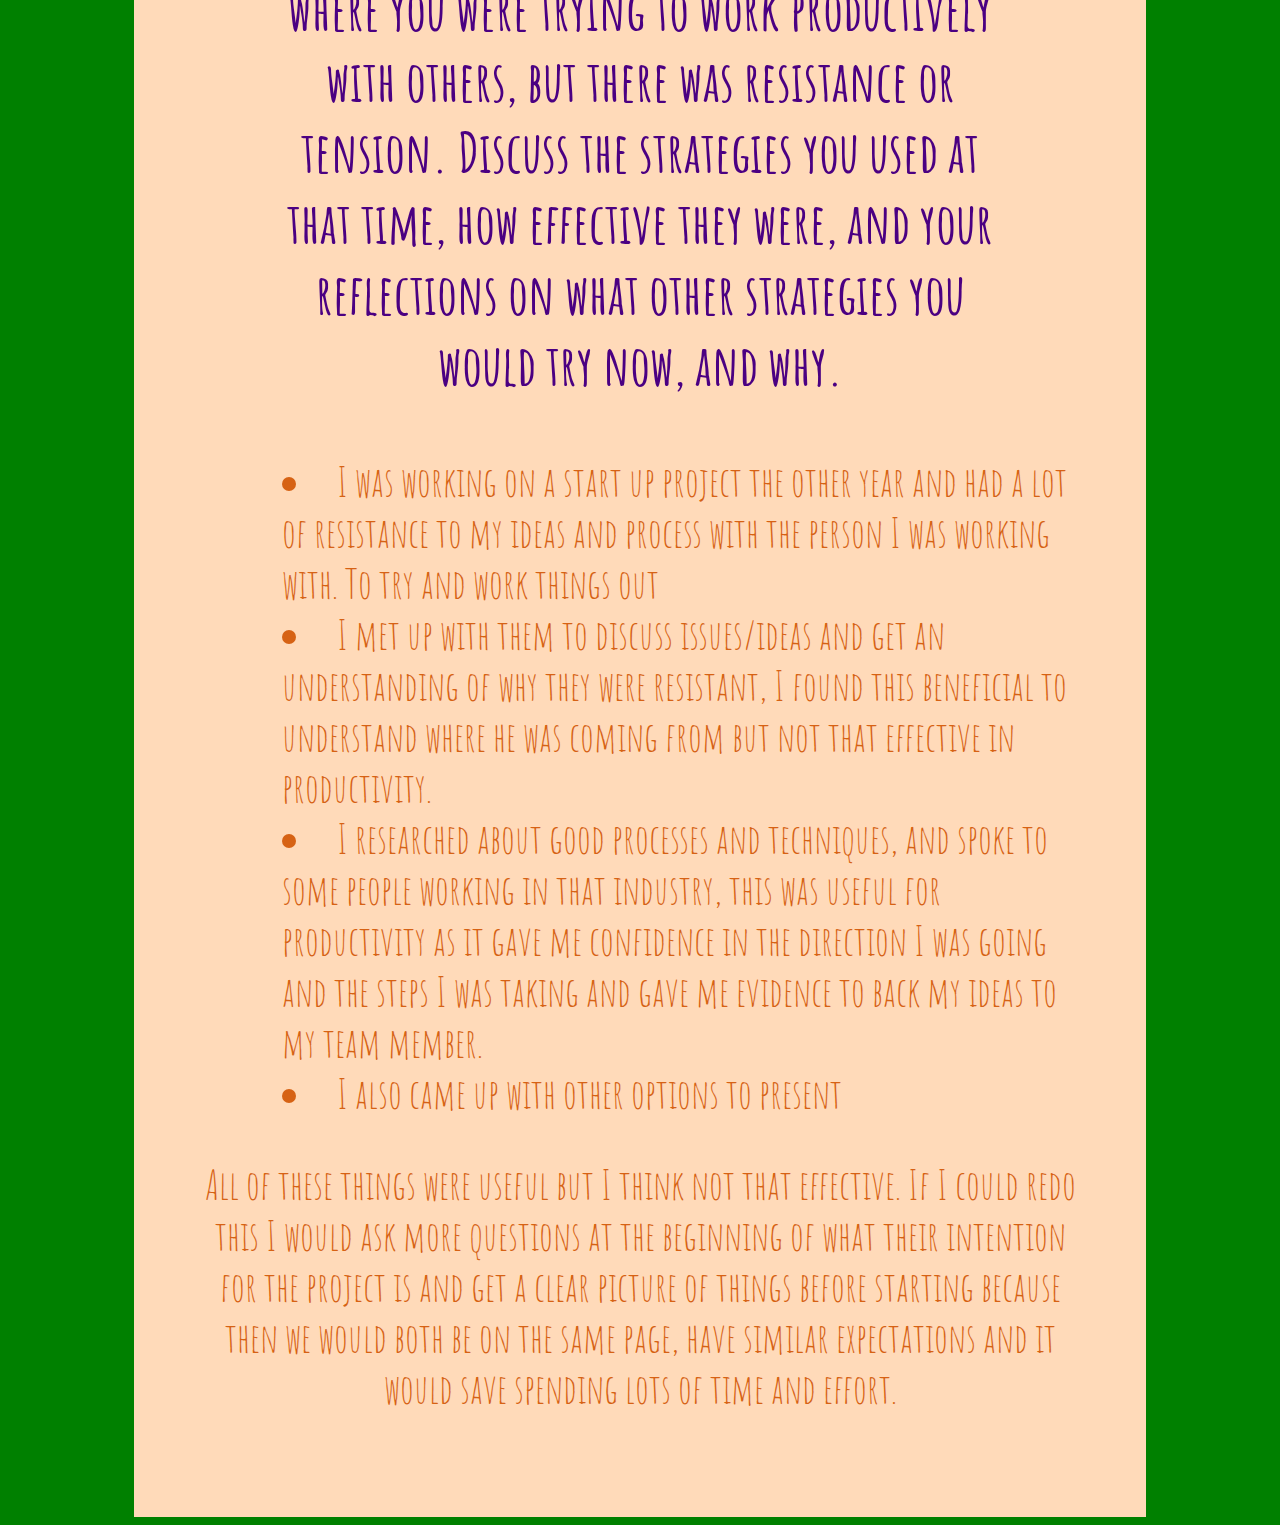
<file: blog/sprint2-cultural.html>
<!DOCTYPE html>
<html lang="en">
<head>
    <meta charset="UTF-8">
    <meta name="viewport" content="width=device-width, initial-scale=1, user-scalable=0, maximum-scale=1, minimum-scale=1">
    <meta http-equiv="X-UA-Compatible" content="ie=edge">
    <link href="../styles/main.css" rel="stylesheet" type="text/css" />
    <link href="https://fonts.googleapis.com/css?family=Amatic+SC|Noto+Sans|Roboto+Mono&display=swap" rel="stylesheet">
    <title>Blog - Identity, Values and Strengths</title>


    <div id="navbar">
        <a id="navbar-left" href="../index.html">Home</a>
        <a id="navbar-left" href="../blog.html">Blog Posts</a>
    
        <h4 class="kiaOraHeading">Kia ora!</h4>
    
        <a id="navbar-right" href="../projects.html">Projects</a>
        <a id="navbar-right" href="../about.html">About</a>
    </div>
    <div class="dropdown">
        <button class="dropbtn">Kia ora! 
        </button>
        <div class="dropdown-content">
            <a href="../index.html">Home</a>
            <a href="../blog.html">Blog Posts</a>
            <a href="../projects.html">Projects</a>
            <a href="../about.html">About</a>
        </div>
    </div>
    <div class="navSpacer">
    </div>
</head>




<body>
    <div class="evenBlog">
        <h6 id="evenBlogDate">Wednesday the 11th of September 2019</h6>
        <h1>Identity, Values and Strengths</h1>
        <article>
            <h2>1 - Using the evidence gathered, describe your core personal values</h2>
            <h3>Explain a situation where you have had an ethical decision to make. Discuss how you weighed up the values involved in that decision, the decision you made and the consequences of the action you took.</h3>
            <p>
                I used to have a job in a company which sold products where came from sweatshops in china. These products were of low quality, the people who made them were not getting paid much at all and their working conditions were probably not great either. Ethically, this didn’t sit well with me as I realised that I have a strong value for equality, and respect for both the planet and for people. On the other hand I worked with some great friends, was getting a need for growth and order met, and I was reliant on that job for money to pay for rent and food. It was then my choice to decide what to do next. After a few months I decided that my values for equality and respect out weighed the others and I left that job. This meant that I had to find a way to meet those needs another way, I traded my car for a van and some money so I could then live in the van which gave me space to plan my next move according to my values. 
            </p>
            <h3>Describe how your culture has influenced your values and identity</h3>
            <p>
                In general, I think the culture I have grown up in values people for the time they spend doing things for money, the way they look and the possessions they have. This has influenced me in lots of ways, many of which have been negative however I like to believe that there are always great learnings and growth from the negative things in life. Because I do not agree with lots of society's values it pushes me to really investigate what is true for me and what I really value and appreciate. I personally like to spend a lot of time caring for people and the planet in different ways (making food, listening, checking in with people about challenging times they’ve had, gardening, eating local and organic) but these things are not usually paid for, I wear my messy clothes and the reward I receive is an inner feeling of warmth. I guess because I don’t agree with these things it sparks an energy in me to strive to stick to what I value and not get caught up with society's values. 
            </p>
            <h2> 2 - Using the evidence gathered, describe your strengths and limitations.</h2>
            <p>
                I am supportive, reliable, loyal and enthusiastic Imaginative and observant and a keen eye for details, sometimes taken a bit far into perfectionism Loyal and enthusiasm
                I am great at many things I have realised, listening for example. I have ha Some of my strengths are listening, empathy and support. I love helping people whenever I can and growth, perseverance, 
            </p>
            <h3>Explain a situation where you have had an ethical decision to make. Discuss how you weighed up the values involved in that decision, the decision you made and the consequences of the action you took.</h3>
            <p>
                I am in charge of organising food for my flat and as we do food together this means that I take in my flatmate’s values and thoughts. This is where my strengths of listening, communication, creativity, order and systems comes in. One decision we made was about where we were getting our veggies from. I researched a number of options that would keep in with existing values, and over dinner discussed these options enthusiastically. I listened and received feedback on these and set in place a system that would work efficiently and that took into consideration peoples options. Some consequences are that I spend time ordering, sorting and collecting the food and reconciling accounts, but we get organic, local food while being part of a community with shared values. {}
            </p>
            <h3>Describe how your culture has influenced your values and identity.</H3>
            <p>
                Growing up in a culture that's idea of woman having a role of carer, supporter, and house keeper has influenced me a lot. While I disagree with the stereotype, I think it has grown a strength of care and support for others in me and on the flip side grown a belief of not deserving to be able to support and back myself.
            </p>
            <h3>Evaluate your strengths and limitations in terms of your learning and career development</h3>
            <p>
                <b>Strengths:</b> organising, systematic thinking, planning, communication, listening eye for detail, creative, imaginative.
                <br><b>Limitations:</b> perfectionism, emotional, sometimes take things personally, not accept help easily, have high expectations for myself. 
            </p>
            <h3>Identify which of your strengths might help you in your learning journey and how they might intersect with learning obstacles.</h3>
            <p>
                I am a strong organiser and systematic thinker and have an eye for detail which comes in handy when planning and understanding the learning however a limitation of that is sometimes being a perfectionist and having high standards for myself which can be detrimental to me confidence and workflow. 
                <br>I am a strong communicator and listener which is great for working in a group, discussing problems I am having and to connect with fellow students but the downside of this is that I am sensitive and find it hard to ask for help when I need it.
            </p>
            <h3>Share an example from your experience of where you were trying to work productively with others, but there was resistance or tension. Discuss the strategies you used at that time, how effective they were, and your reflections on what other strategies you would try now, and why.</h3>
            <ul class="alignLeft">
                <li>I was working on a start up project the other year and had a lot of resistance to my ideas and process with the person I was working with. To try and work things out </li>
                <li>I met up with them to discuss issues/ideas and get an understanding of why they were resistant, I found this beneficial to understand where he was coming from but not that effective in productivity. </li>
                <li>I researched about good processes and techniques, and spoke to some people working in that industry, this was useful for productivity as it gave me confidence in the direction I was going and the steps I was taking and gave me evidence to back my ideas to my team member. </li>
                <li>I also came up with other options to present</li>
            </ul>
            <p>
                All of these things were useful but I think not that effective. If I could redo this I would ask more questions at the beginning of what their intention for the project is and get a clear picture of things before starting because then we would both be on the same page, have similar expectations and it would save spending lots of time and effort. 
            </p>
        </article>
    </div>
</body>

</html>
</file>
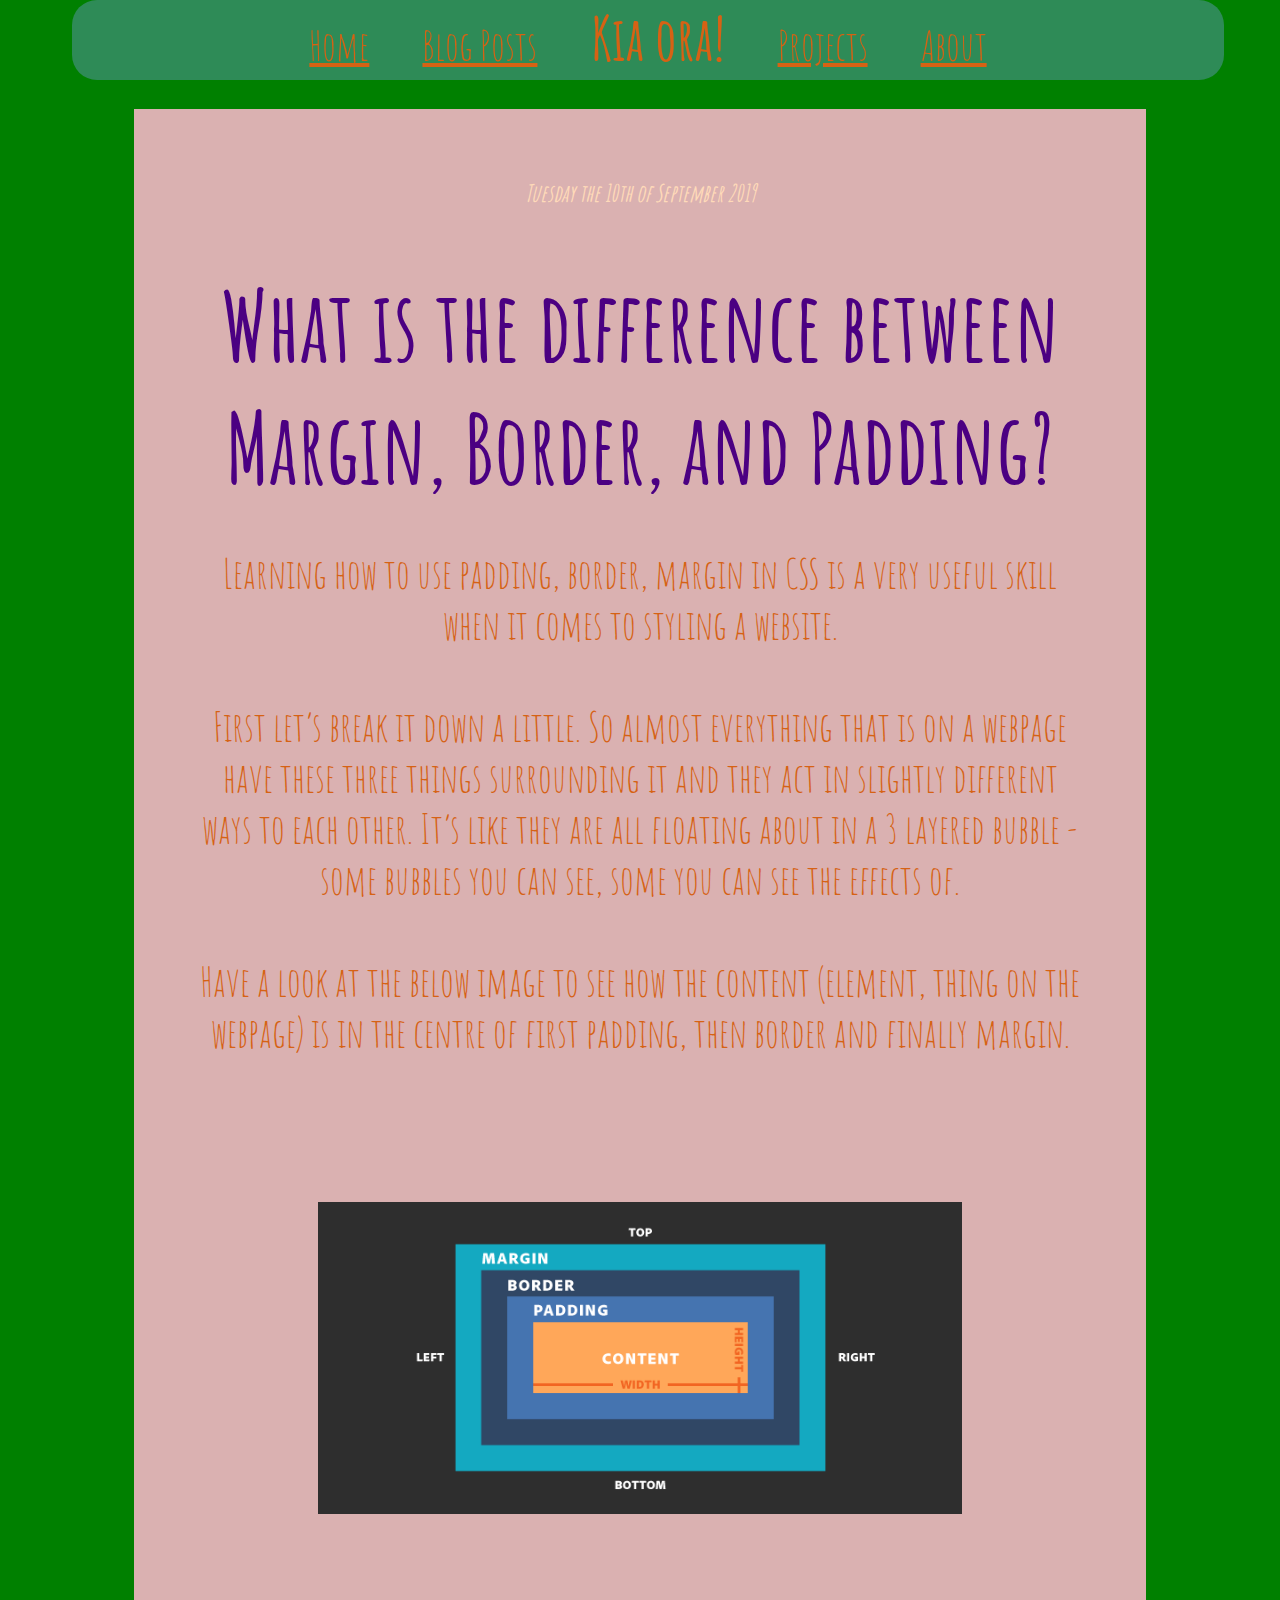
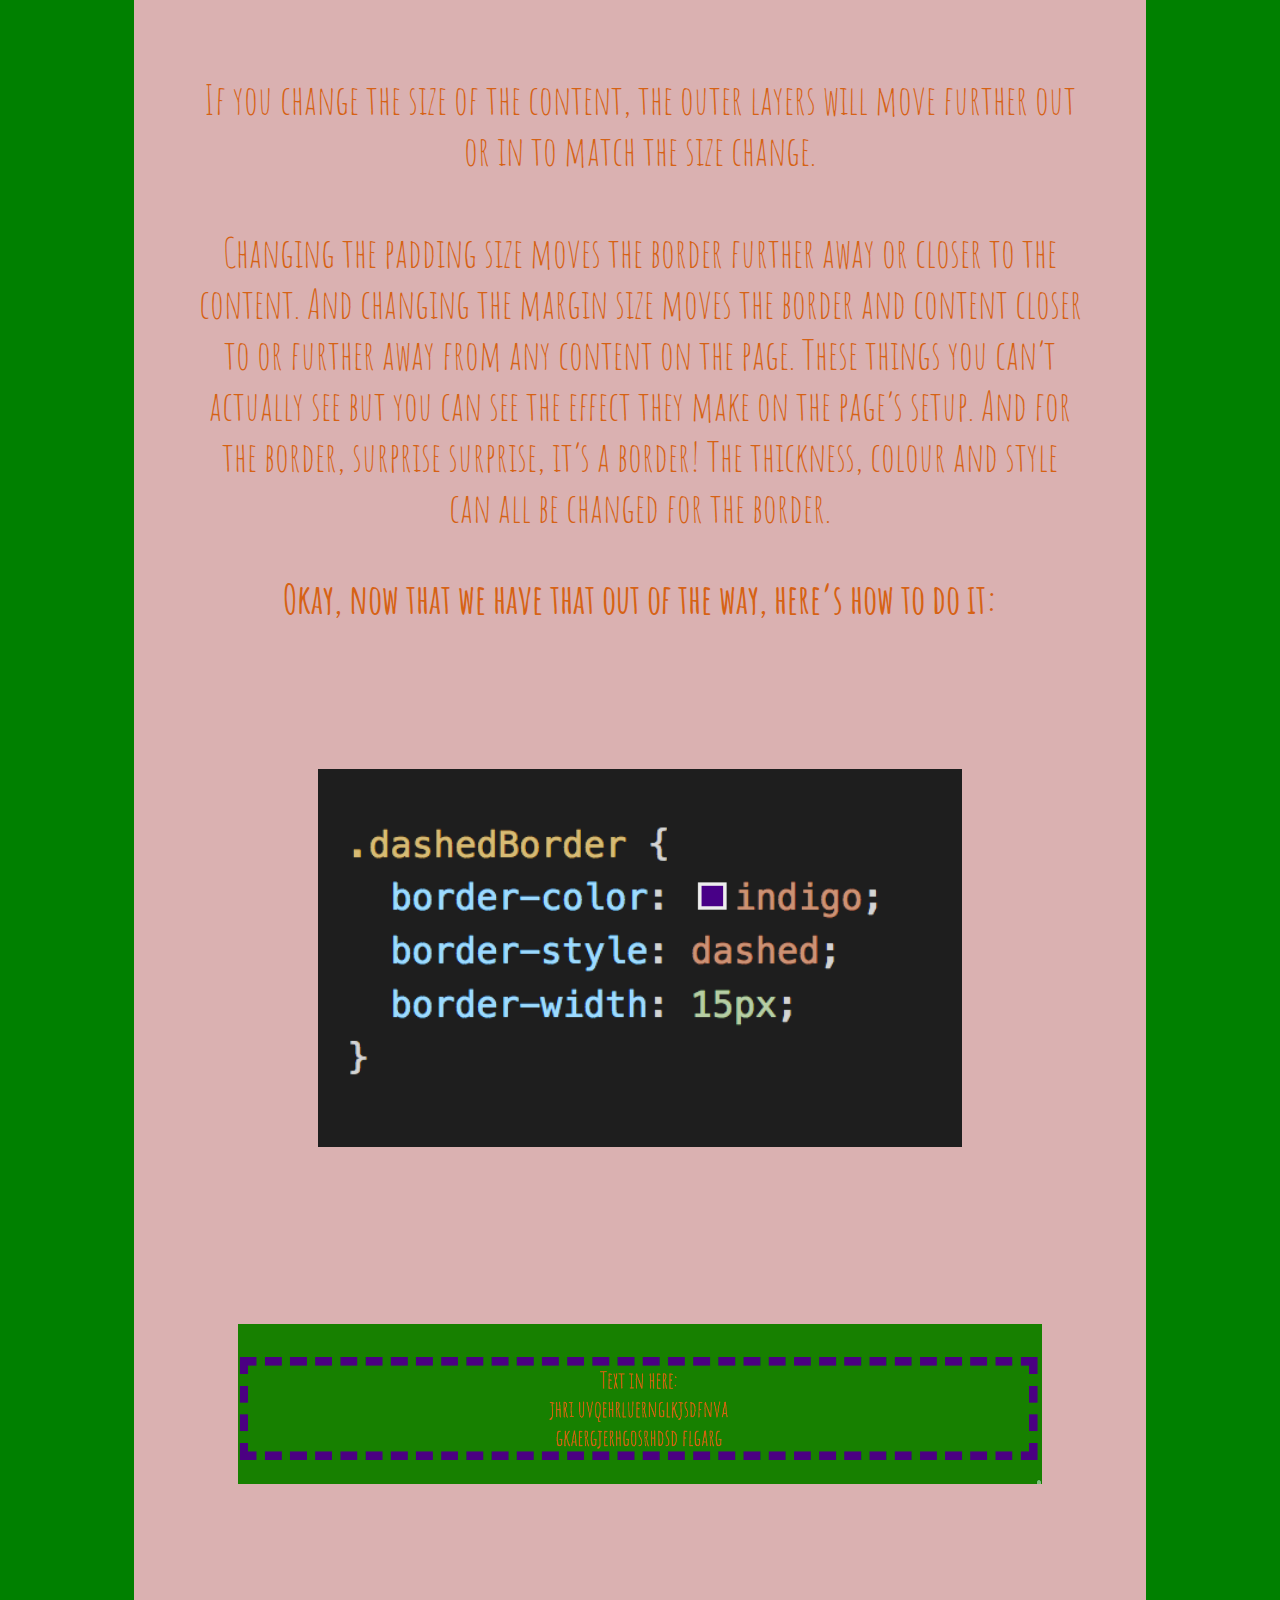
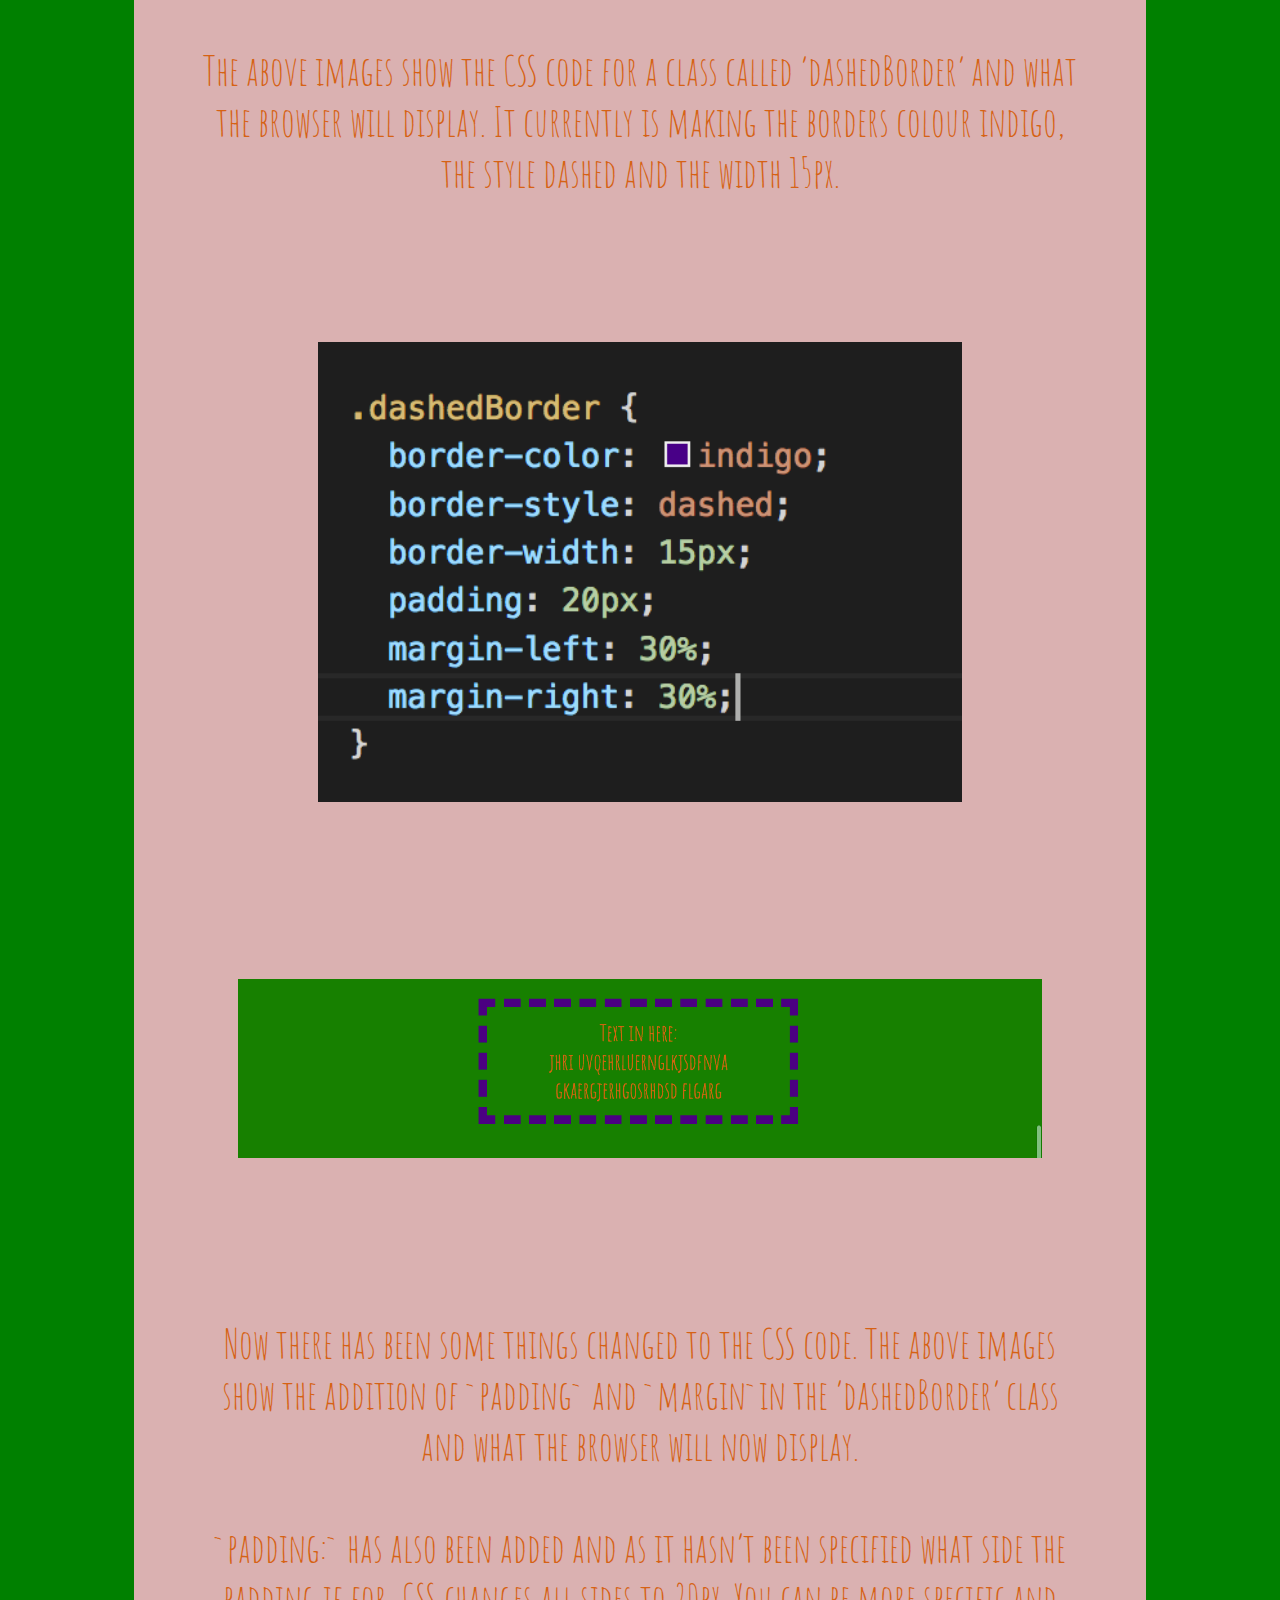
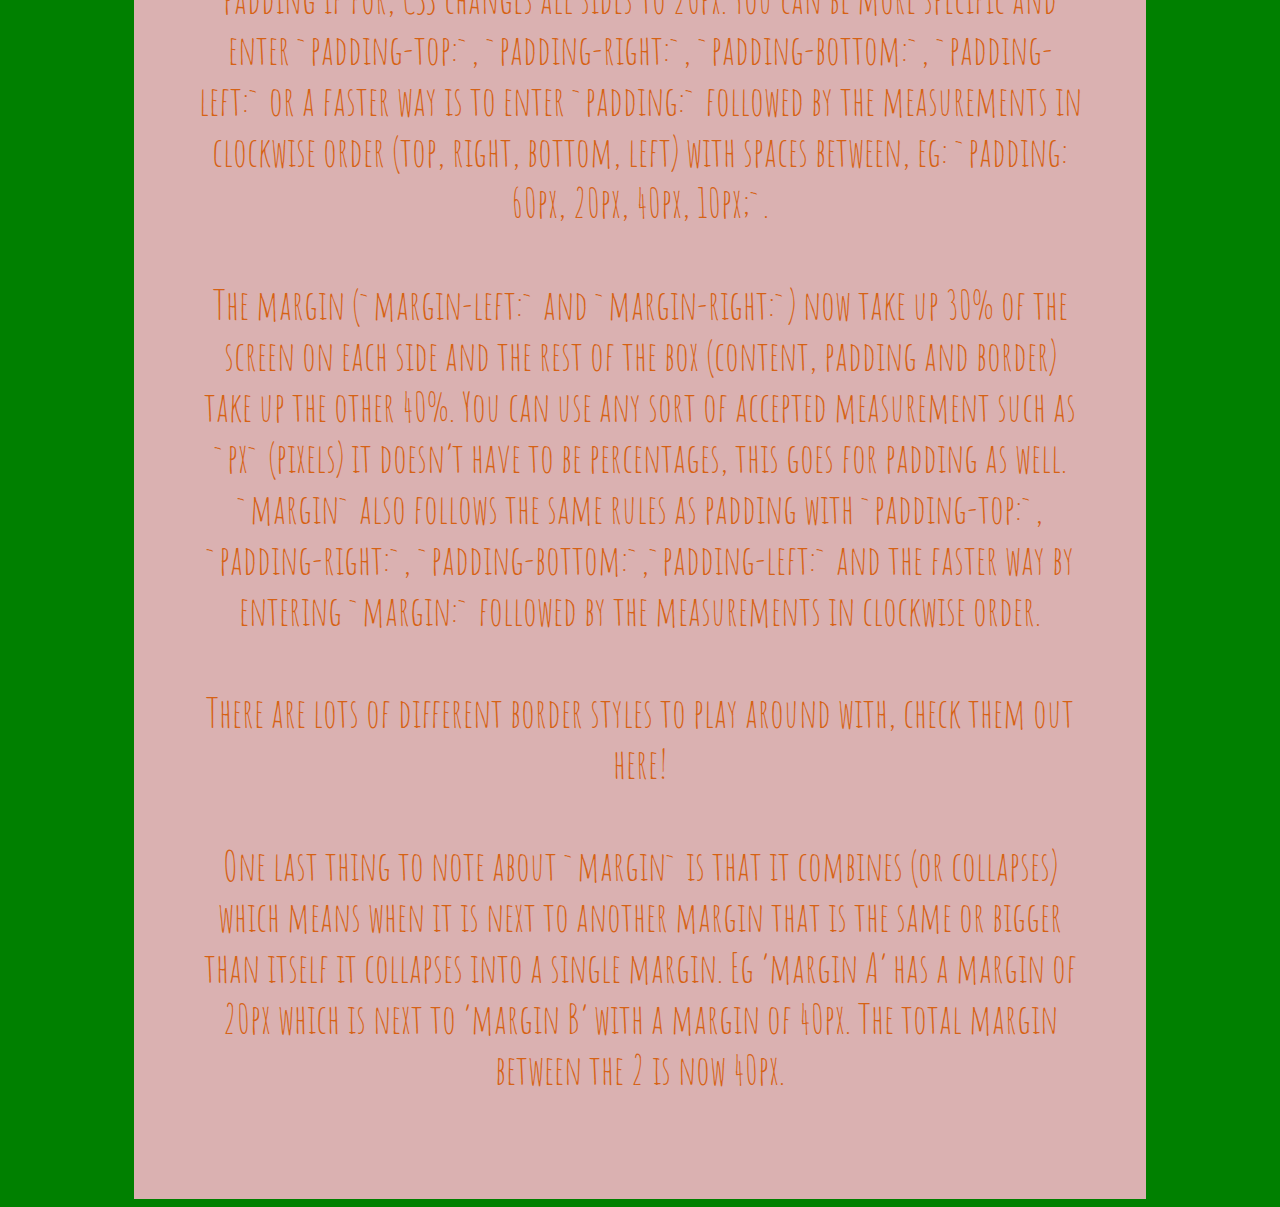
<file: blog/sprint2_technical.html>
<!DOCTYPE html>
<html lang="en">
<head>
    <meta charset="UTF-8">
    <meta name="viewport" content="width=device-width, initial-scale=1, user-scalable=0, maximum-scale=1, minimum-scale=1">
    <meta http-equiv="X-UA-Compatible" content="ie=edge">
    <link href="../styles/main.css" rel="stylesheet" type="text/css" />
    <link href="https://fonts.googleapis.com/css?family=Amatic+SC|Noto+Sans|Roboto+Mono&display=swap" rel="stylesheet">
    <title>Blog - Margins, Borders And Padding</title>


    <div id="navbar">
        <a id="navbar-left" href="../index.html">Home</a>
        <a id="navbar-left" href="../blog.html">Blog Posts</a>
    
        <h4 class="kiaOraHeading">Kia ora!</h4>
    
        <a id="navbar-right" href="../projects.html">Projects</a>
        <a id="navbar-right" href="../about.html">About</a>
    </div>
    <div class="dropdown">
        <button class="dropbtn">Kia ora! 
        </button>
        <div class="dropdown-content">
            <a href="../index.html">Home</a>
            <a href="../blog.html">Blog Posts</a>
            <a href="../projects.html">Projects</a>
            <a href="../about.html">About</a>
        </div>
    </div>
    <div class="navSpacer">
    </div>
</head>




<body>
    <!--  blog 3 -->
    <div class="oddBlog">
        <h6 id="oddBlogDate">Tuesday the 10th of September 2019</h6>
        <h1>What is the difference between Margin, Border, and Padding?</h1>
        <article>   
            <p>
                Learning how to use padding, border, margin in CSS is a very useful skill when it comes to styling a website.
                <br><br>First let’s break it down a little. So almost everything that is on a webpage have these three things surrounding it and they act in slightly different ways to each other. It’s like they are all floating about in a 3 layered bubble - some bubbles you can see, some you can see the effects of. 
                <br><br>Have a look at the below image to see how the content (element, thing on the webpage) is in the centre of first padding, then border and finally margin.   
            </p>
        </article>
        <figure>
            <a href="https://hackernoon.com/the-box-model-44fc2c04a935" target="_blank">
                <img class="blogImg" src="../images/Box-model.png" alt="Image showing that the box model has 4 parts; margin, border, padding and content." title="Box Model">
            </a>
        </figure>
        <article>
            <p>
                If you change the size of the content, the outer layers will move further out or in to match the size change. 
                <br><br>Changing the padding size moves the border further away or closer to the content. And changing the margin size moves the border and content closer to or further away from any content on the page. These things you can’t actually see but you can see the effect they make on the page’s setup. And for the border, surprise surprise, it’s a border! The thickness, colour and style can all be changed for the border.
            </p>
            <p>
                <b>Okay, now that we have that out of the way, here’s how to do it: </b>
            </p>
        </article>
        <figure>
            <img class="blogImg" src="../images/dashedBorderExample-1.png" title="Example one" alt="Picture showing example CSS">
            <img class="blogImgLong" src="../images/dashedBorderExample-2.png" title="Example two" alt="Picture of browser showing words surrounded by a long rectancle of purple dotted lines">
        </figure>
        <article>
            <p> 
                The above images show the CSS code for a class called ‘dashedBorder’ and what the browser will display. It currently is making the borders colour indigo, the style dashed and the width 15px. 
            </p>
        </article>
        <figure>
            <img class="blogImg" src="../images/dashedBorderExample-3.png" title="Example 3" alt="Picture showing example CSS that has been altered">
            <img class="blogImgLong" src="../images/dashedBorderExample-4.png" title="Example 4" alt="Picture of browser showing words surrounded by a small rectancle of purple dotted lines">
        </figure>
        <p> 
            Now there has been some things changed to the CSS code. The above images show the addition of `padding` and `margin`in the ‘dashedBorder’ class and what the browser will now display. 
            <br><br>`padding:` has also been added and as it hasn’t been specified what side the padding if for, CSS changes all sides to 20px. You can be more specific and enter `padding-top:`, `padding-right:`, `padding-bottom:`, `padding-left:` or a faster way is to enter `padding:` followed by the measurements in clockwise order (top, right, bottom, left) with spaces between, eg: `padding: 60px, 20px, 40px, 10px;`.
            <br><br>The margin (`margin-left:` and `margin-right:`) now take up 30% of the screen on each side and the rest of the box (content, padding and border) take up the other 40%. You can use any sort of accepted measurement such as `px` (pixels) it doesn’t have to be percentages, this goes for padding as well. `margin` also follows the same rules as padding with `padding-top:`, `padding-right:`, `padding-bottom:`,`padding-left:` and the faster way by entering `margin:` followed by the measurements in clockwise order.
            <br><br>There are lots of different border styles to play around with, check them out <a href="https://www.w3schools.com/css/css_border.asp" target="_blank">here!</a> 
            <br><br>One last thing to note about `margin` is that it combines (or collapses) which means when it is next to another margin that is the same or bigger than itself it collapses into a single margin. Eg ‘margin A’ has a margin of 20px which is next to ‘margin B’ with a margin of 40px. The total margin between the 2 is now 40px.
        </p>
    </div>
</body>

</html>
</file>
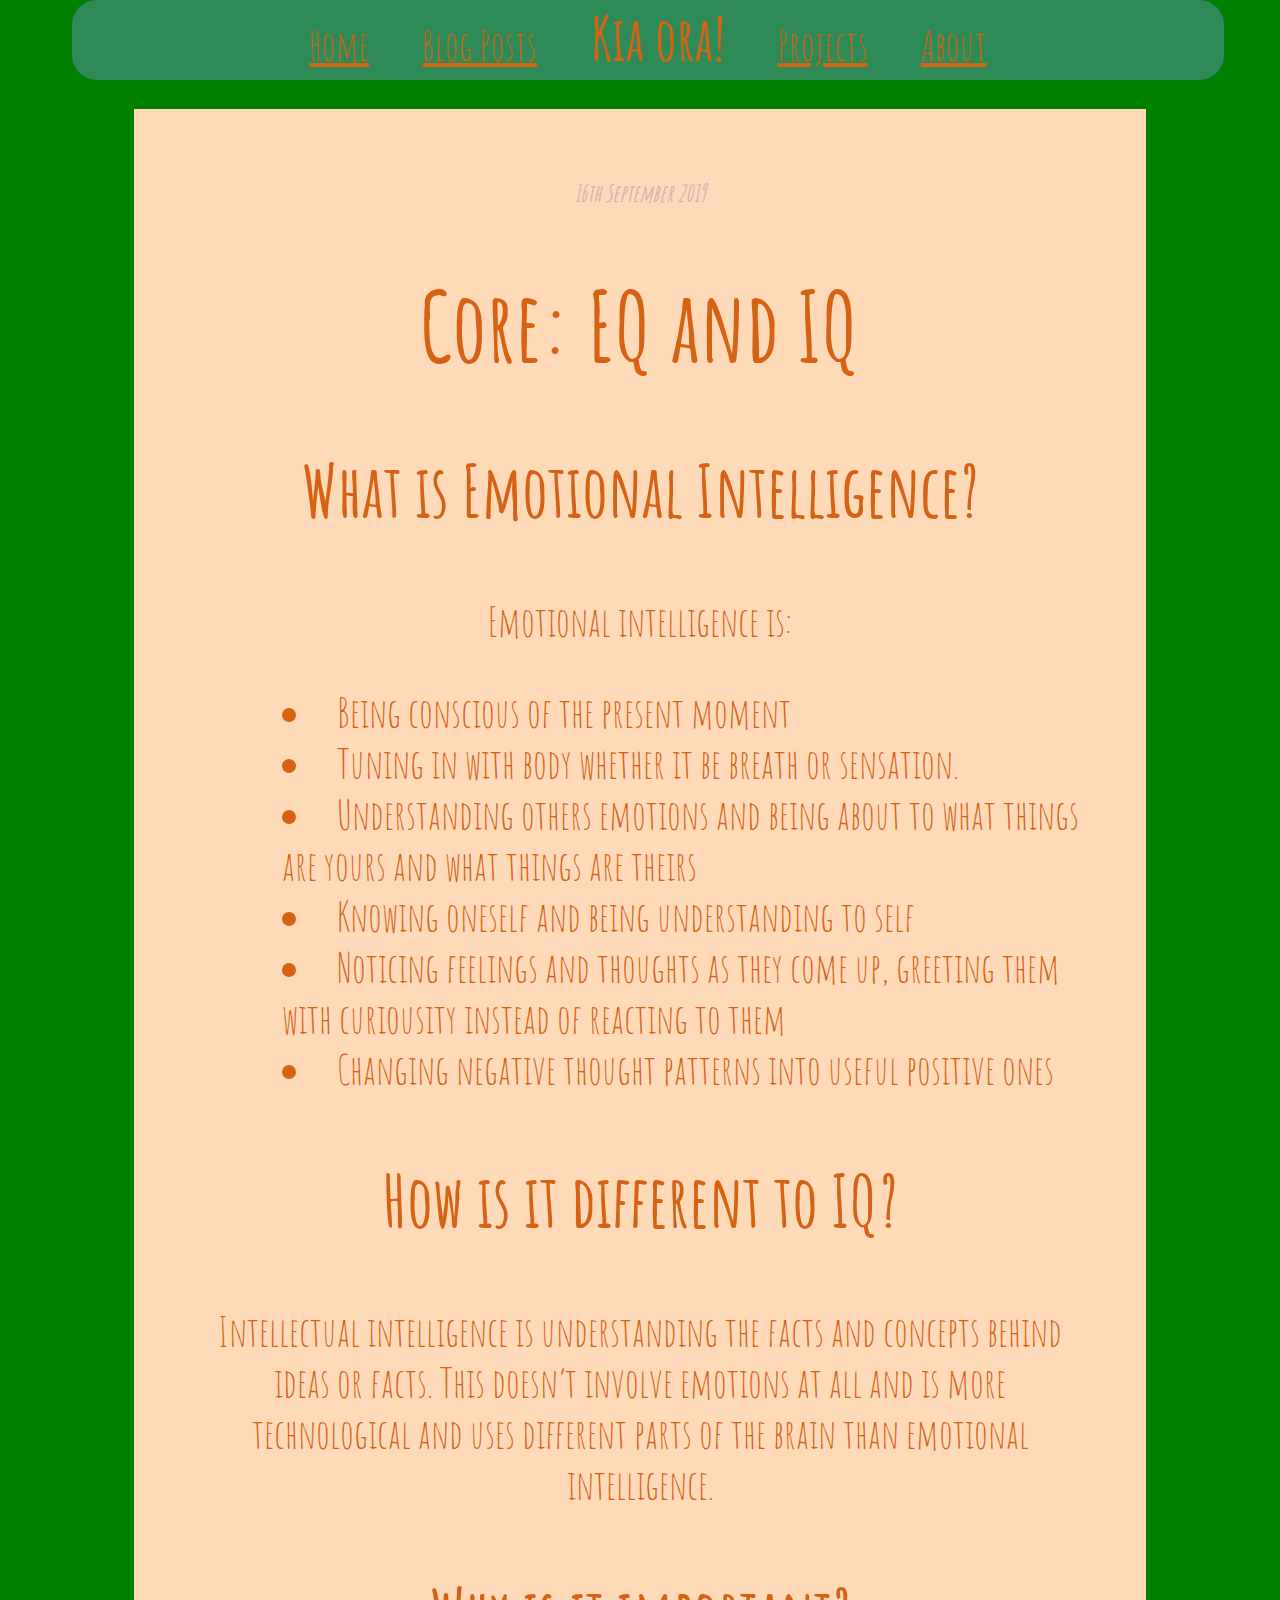
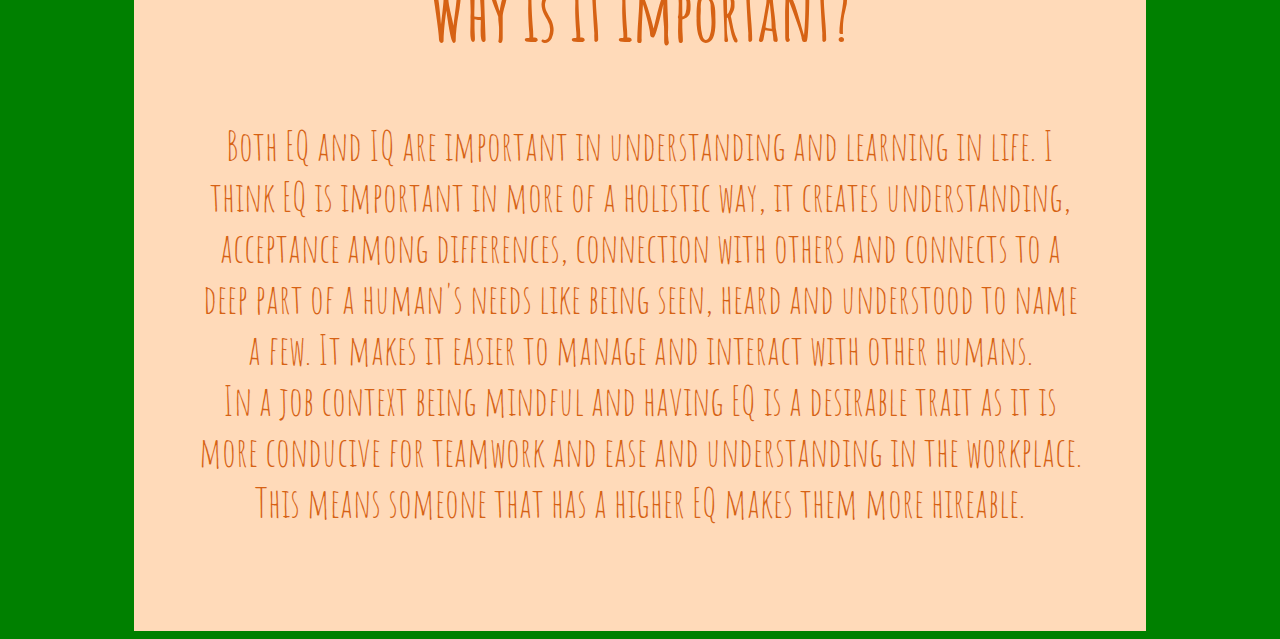
<file: blog/sprint3-cultural.html>
<!DOCTYPE html>
<html lang="en">
<head>
    <meta charset="UTF-8">
    <meta name="viewport" content="width=device-width, initial-scale=1, user-scalable=0, maximum-scale=1, minimum-scale=1">
    <meta http-equiv="X-UA-Compatible" content="ie=edge">
    <link href="../styles/main.css" rel="stylesheet" type="text/css" />
    <link href="https://fonts.googleapis.com/css?family=Amatic+SC|Noto+Sans|Roboto+Mono&display=swap" rel="stylesheet">
    <title>Blog - EQ and IQ</title>


    <div id="navbar">
        <a id="navbar-left" href="../index.html">Home</a>
        <a id="navbar-left" href="../blog.html">Blog Posts</a>
    
        <h4 class="kiaOraHeading">Kia ora!</h4>
    
        <a id="navbar-right" href="../projects.html">Projects</a>
        <a id="navbar-right" href="../about.html">About</a>
    </div>
    <div class="dropdown">
        <button class="dropbtn">Kia ora! 
        </button>
        <div class="dropdown-content">
            <a href="../index.html">Home</a>
            <a href="../blog.html">Blog Posts</a>
            <a href="../projects.html">Projects</a>
            <a href="../about.html">About</a>
        </div>
    </div>
    <div class="navSpacer">
    </div>
</head>




<body>
    <!-- Blog 4 -->
    <div class="evenBlog">
        <h6 id="evenBlogDate">16th September 2019</h6>
        <h1>Core: EQ and IQ</h1>
        <article>
            <h2>What is Emotional Intelligence?</h2>
            <p>
                Emotional intelligence is:
            </p>
            <ul class="alignLeft">
                <li>Being conscious of the present moment</li>
                <li>Tuning in with body whether it be breath or sensation. </li>
                <li>Understanding others emotions and being about to what things are yours and what things are theirs</li>
                <li>Knowing oneself and being understanding to self</li>
                <li>Noticing feelings and thoughts as they come up, greeting them with curiousity instead of reacting to them</li>
                <li>Changing negative thought patterns into useful positive ones</li>
            </ul>
            <h2>How is it different to IQ?</h2>
            <p>
                Intellectual intelligence is understanding the facts and concepts behind ideas or facts. This doesn’t involve emotions at all and is more technological and uses different parts of the brain than emotional intelligence. 
            </p>
            <h2>Why is it important?</h2>
            <p>
                Both EQ and IQ are important in understanding and learning in life. I think EQ is important in more of a holistic way, it creates understanding, acceptance among differences, connection with others and connects to a deep part of a human's needs like being seen, heard and understood to name a few. It makes it easier to manage and interact with other humans.
                <br>In a job context being mindful and having EQ is a desirable trait as it is more conducive for teamwork and ease and understanding in the workplace. This means someone that has a higher EQ makes them more hireable.
            </p>
        </article>
    </div>
</body>

</html>
</file>
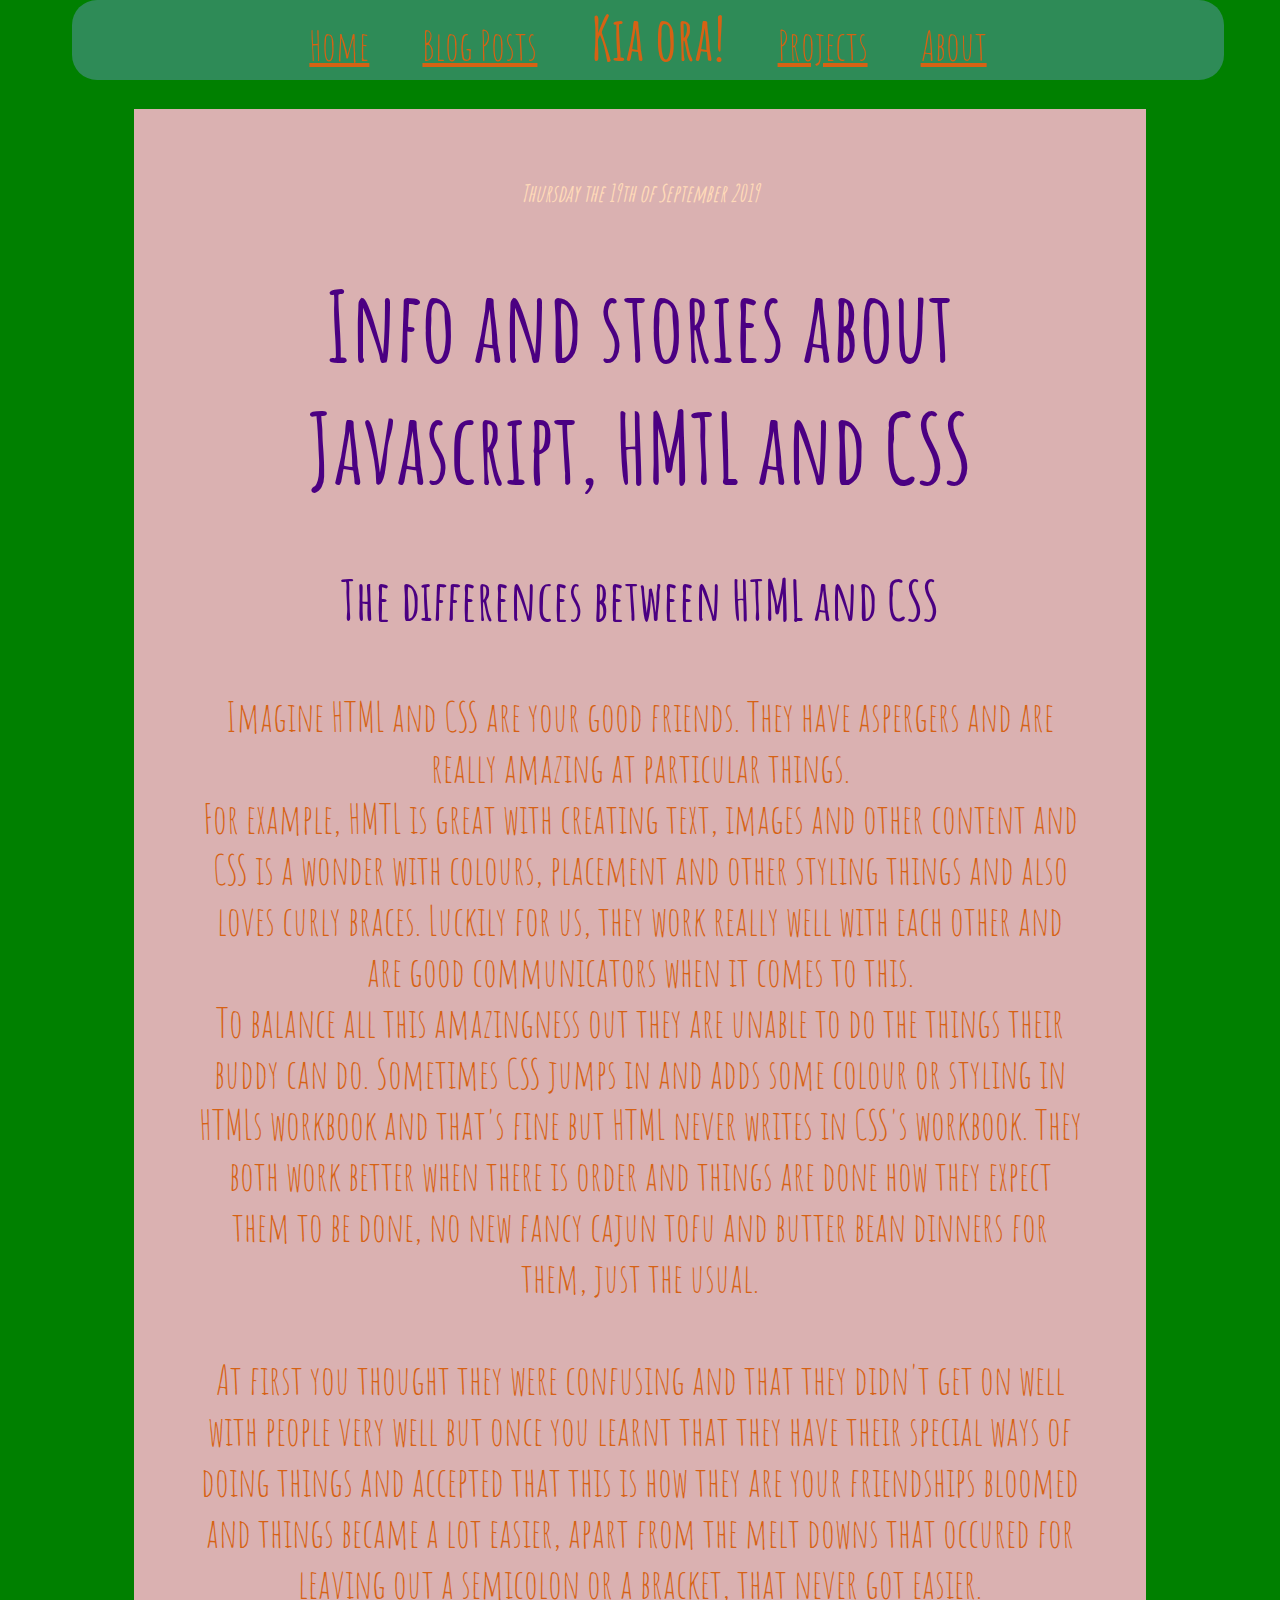
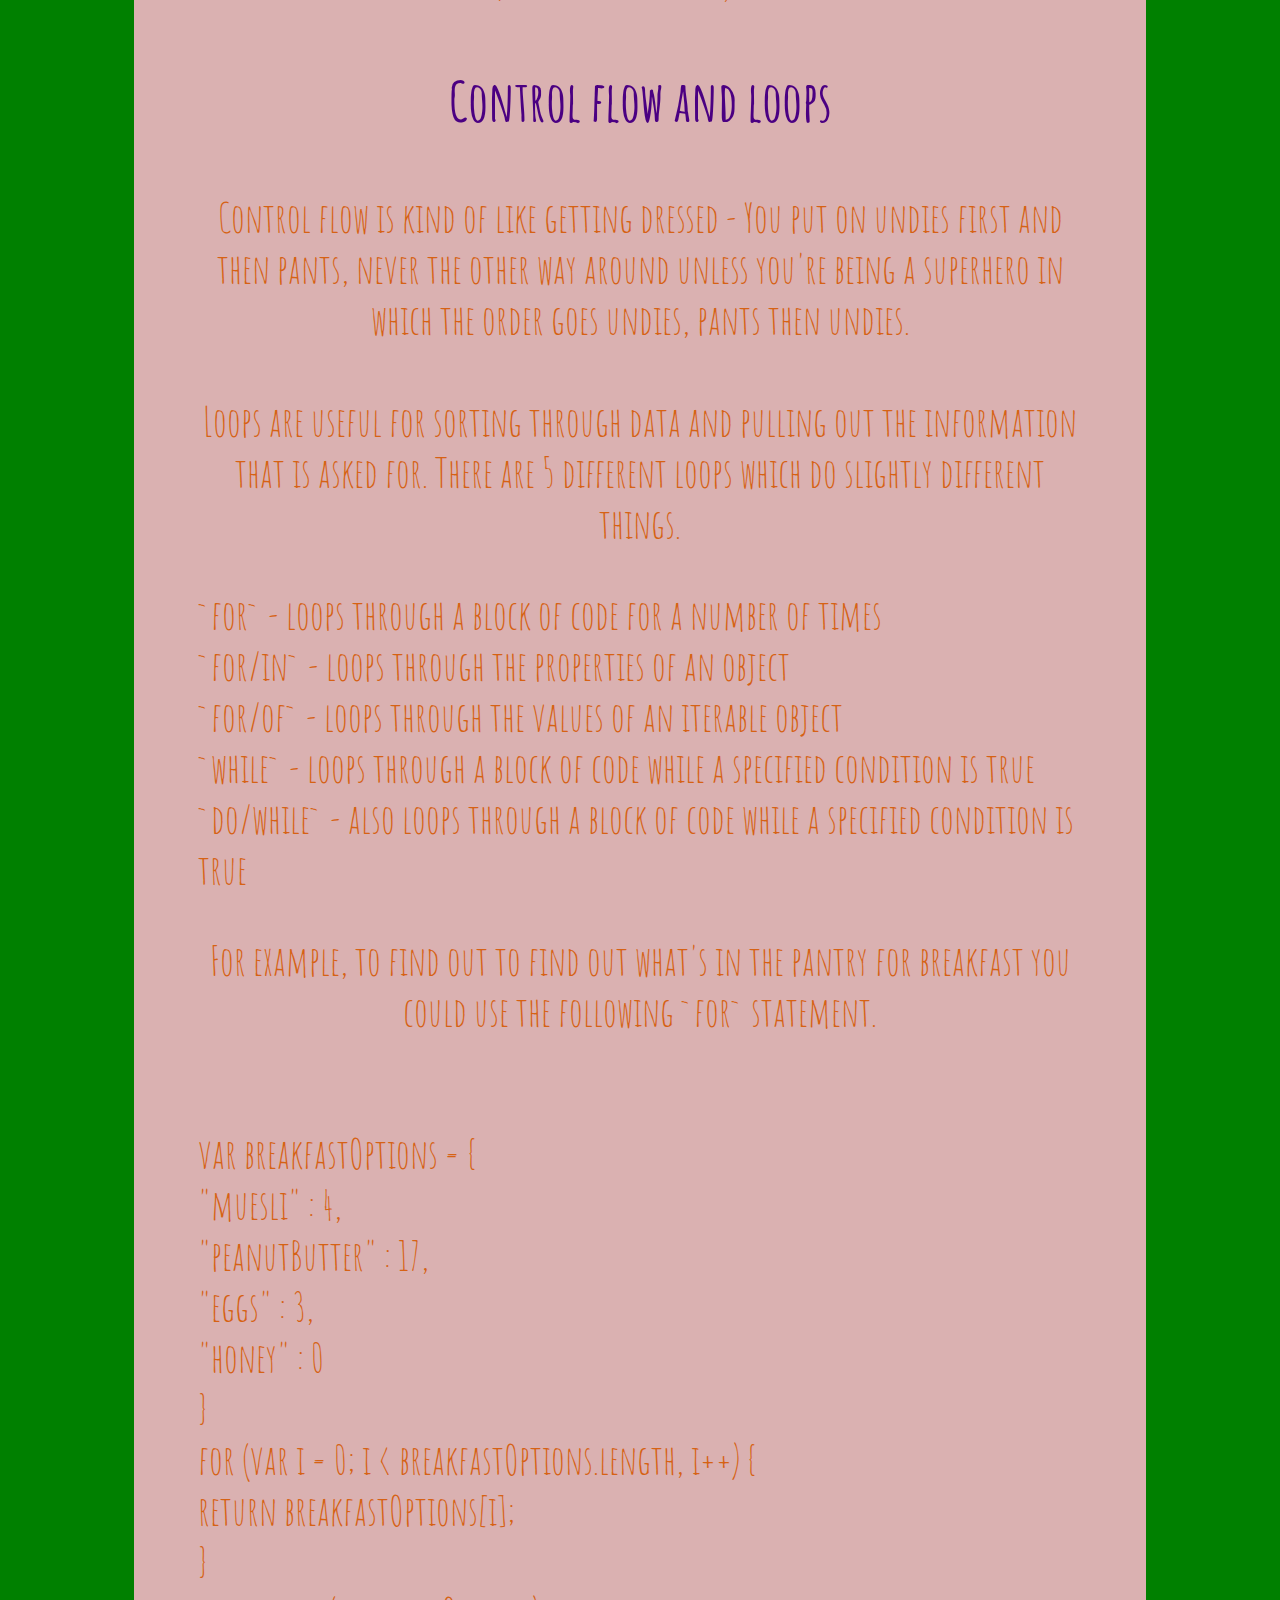
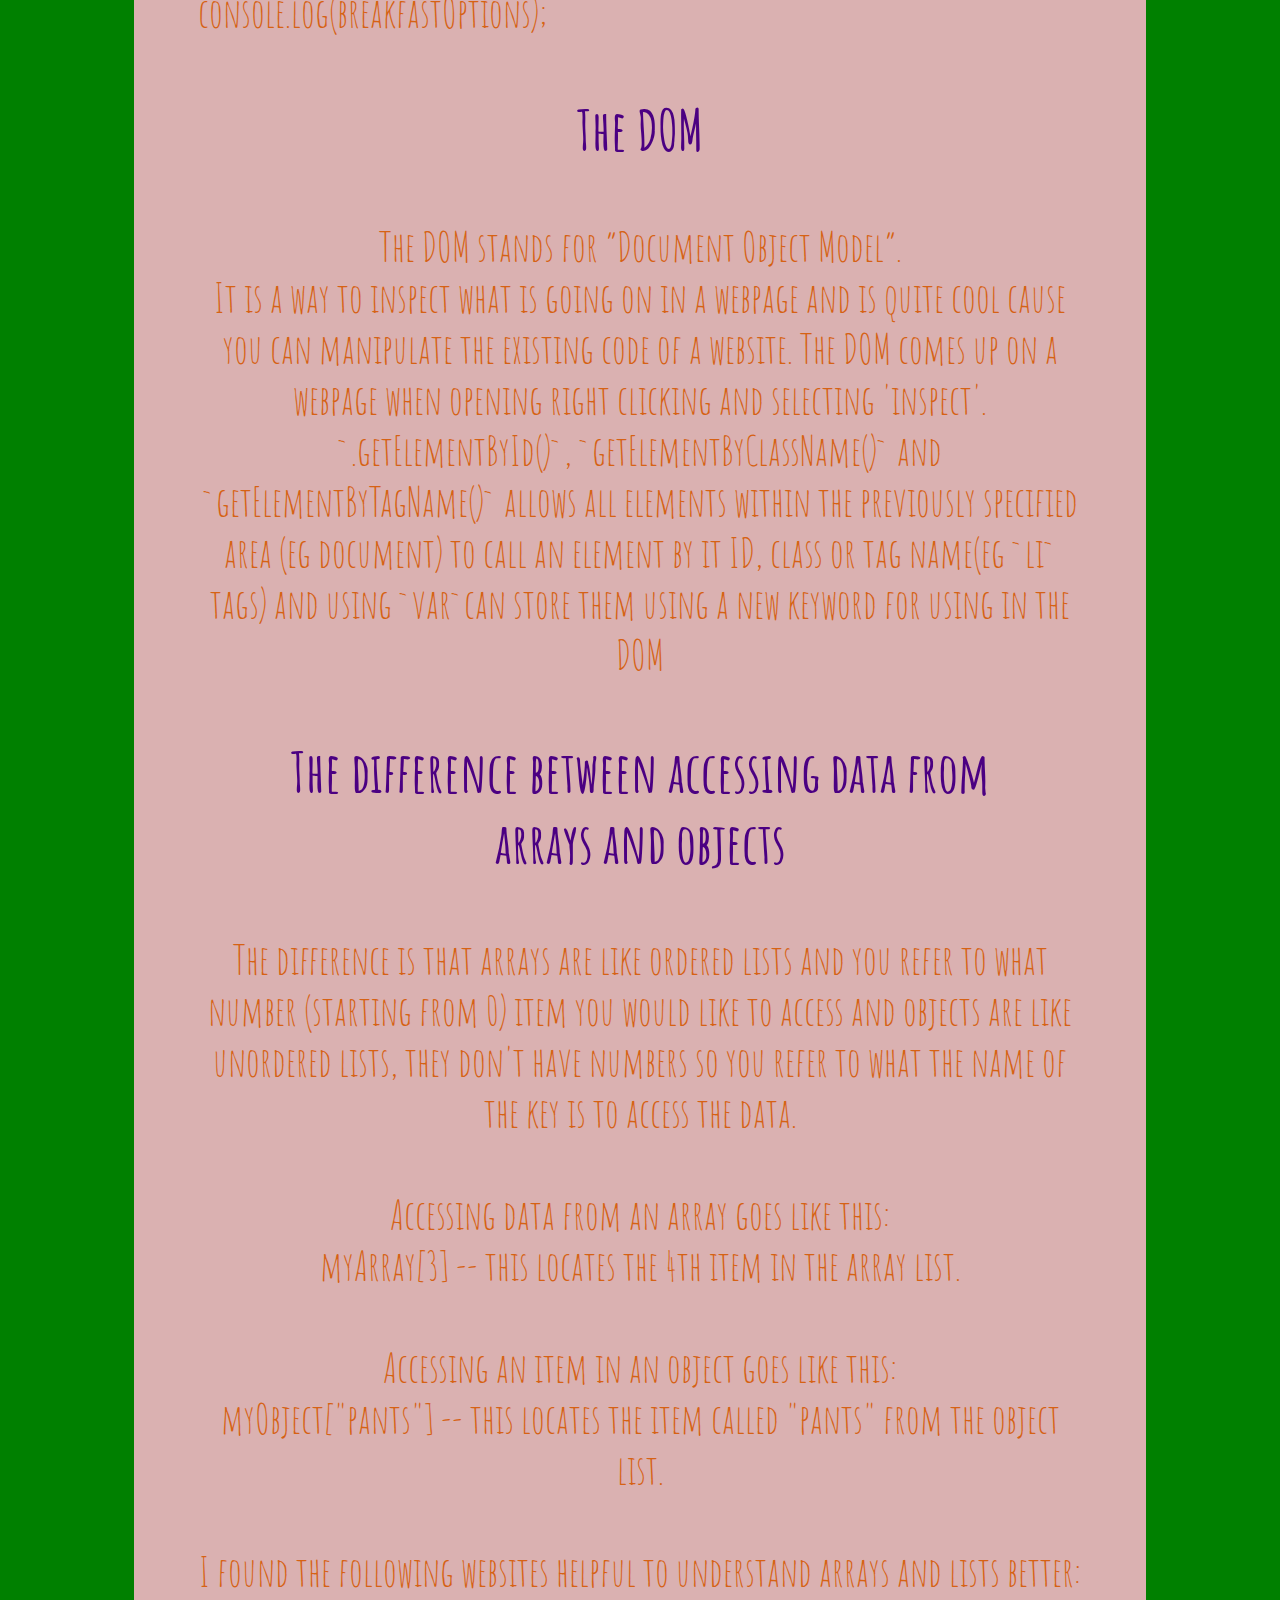
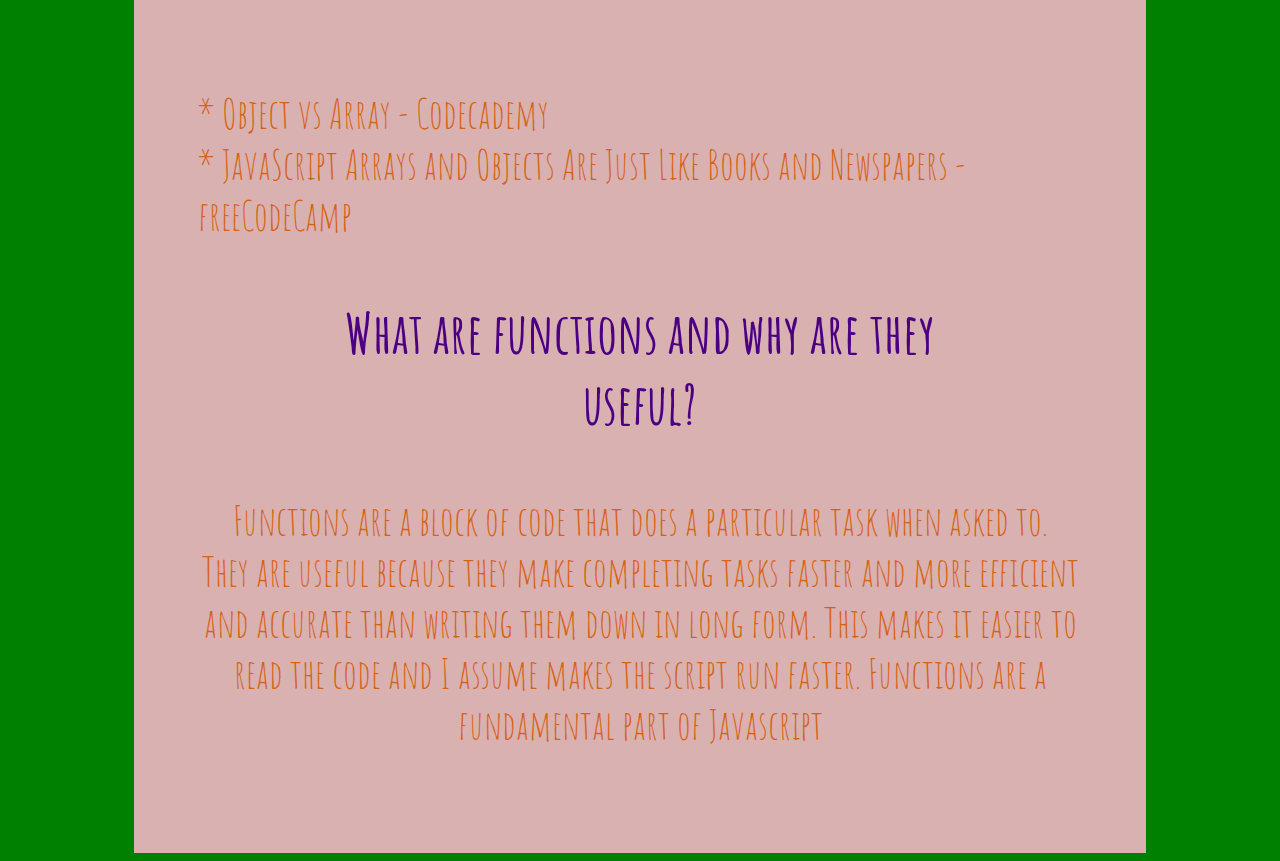
<file: blog/sprint3-technical.html>
<!DOCTYPE html>
<html lang="en">
<head>
    <meta charset="UTF-8">
    <meta name="viewport" content="width=device-width, initial-scale=1, user-scalable=0, maximum-scale=1, minimum-scale=1">
    <meta http-equiv="X-UA-Compatible" content="ie=edge">
    <link href="../styles/main.css" rel="stylesheet" type="text/css" />
    <link href="https://fonts.googleapis.com/css?family=Amatic+SC|Noto+Sans|Roboto+Mono&display=swap" rel="stylesheet">
    <title>Blog - Javascript, HMTL and CSS</title>


    <div id="navbar">
        <a id="navbar-left" href="../index.html">Home</a>
        <a id="navbar-left" href="../blog.html">Blog Posts</a>
    
        <h4 class="kiaOraHeading">Kia ora!</h4>
    
        <a id="navbar-right" href="../projects.html">Projects</a>
        <a id="navbar-right" href="../about.html">About</a>
    </div>
    <div class="dropdown">
        <button class="dropbtn">Kia ora! 
        </button>
        <div class="dropdown-content">
            <a href="../index.html">Home</a>
            <a href="../blog.html">Blog Posts</a>
            <a href="../projects.html">Projects</a>
            <a href="../about.html">About</a>
        </div>
    </div>
    <div class="navSpacer">
    </div>
</head>




<body>
    <div class="oddBlog">
        <h6 id="oddBlogDate">Thursday the 19th of September 2019</h6>
        <h1>Info and stories about Javascript, HMTL and CSS</h1>
        <article>
            <h3>The differences between HTML and CSS</h3>
            <p>
                Imagine HTML and CSS are your good friends. They have aspergers and are really amazing at particular things. 
                <br>For example, HMTL is great with creating text, images and other content and CSS is a wonder with colours, placement and other styling things and also loves curly braces. 
                Luckily for us, they work really well with each other and are good communicators when it comes to this. 
                <br>To balance all this amazingness out they are unable to do the things their buddy can do. 
                Sometimes CSS jumps in and adds some colour or styling in HTMLs workbook and that's fine but HTML never writes in CSS's workbook. 
                They both work better when there is order and things are done how they expect them to be done, no new fancy cajun tofu and butter bean dinners for them, just the usual. 
                <br><br>
                At first you thought they were confusing and that they didn't get on well with people very well 
                but once you learnt that they have their special ways of doing things and accepted that this is how they are
                your friendships bloomed and things became a lot easier, apart from the melt downs that occured for leaving out a semicolon or a bracket, that never got easier. 
            </p>
            <h3>Control flow and loops</h3>
            <p>
                Control flow is kind of like getting dressed - You put on undies first and then pants, never the other way around unless you're being a superhero in which the order goes undies, pants then undies.
                <br><br>
                Loops are useful for sorting through data and pulling out the information that is asked for. There are 5 different loops which do slightly different things. 
            </p>
            <div>
                <p class="alignLeft">
                    <a href="https://www.w3schools.com/js/js_loop_for.asp" target="_blank">
                        `for` - loops through a block of code for a number of times
                        <br>`for/in` - loops through the properties of an object
                        <br>`for/of` - loops through the values of an iterable object
                        <br>`while` - loops through a block of code while a specified condition is true
                        <br>`do/while` - also loops through a block of code while a specified condition is true
                    </a>
                </p>
            </div>
            <p>
                For example, to find out to find out what's in the pantry for breakfast you could use the following `for` statement.
            </p>
            <p class="alignLeft">
                <br>var breakfastOptions = {
                    <br>   "muesli" : 4,
                    <br>   "peanutButter" : 17,
                    <br>   "eggs" : 3,
                    <br>   "honey" : 0
                <br>}
                <br>for (var i = 0; i < breakfastOptions.length, i++) {
                    <br> return breakfastOptions[i];
                <br>}
                <br>console.log(breakfastOptions);
            </p>
            <h3>The DOM</h3>
            <p>
                The DOM stands for “Document Object Model”.
                <br>It is a way to inspect what is going on in a webpage and is quite cool cause you can manipulate the existing code of a website. The DOM comes up on a webpage when opening right clicking and selecting 'inspect'. 
                <br>`.getElementById()`, `getElementByClassName()` and `getElementByTagName()` allows all elements within the previously specified area (eg document) to call an element by it ID, class or tag name(eg `li` tags) and using `var`can store them using a new keyword for using in the DOM
            </p>
            <h3>The difference between accessing data from arrays and objects</h3>
            <p>
                The difference is that arrays are like ordered lists and you refer to what number (starting from 0) item you would like to access and objects are like unordered lists, they don't have numbers so you refer to what the name of the key is to access the data. 
                <br><br>
                Accessing data from an array goes like this:
                <br>myArray[3] -- this locates the 4th item in the array list. 
                <br><br>
                Accessing an item in an object goes like this:
                <br>myObject["pants"] -- this locates the item called "pants" from the object list. 
                <br><br>
                I found the following websites helpful to understand arrays and lists better:
                </p>
                <p  class="alignLeft">
                <br>* <a href="https://www.codecademy.com/forum_questions/53a7ba31548c351d0c00706a" target="_blank" style="color: rgb(214, 98, 20)">Object vs Array</a> - Codecademy
                <br>* <a href="https://www.freecodecamp.org/news/javascript-arrays-and-objects-are-just-like-books-and-newspapers-6e1cbd8a1746/" target="_blank" style="color: rgb(214, 98, 20)">JavaScript Arrays and Objects Are Just Like Books and Newspapers</a> - freeCodeCamp
            </p>
            <h3>What are functions and why are they useful?</h3>
            <p>
                Functions are a block of code that does a particular task when asked to. 
                <br>They are useful because they make completing tasks faster and more efficient and accurate than writing them down in long form. 
                This makes it easier to read the code and I assume makes the script run faster. Functions are a fundamental part of Javascript
            </p>
        </article>
    </div>
</body>

</html>
</file>
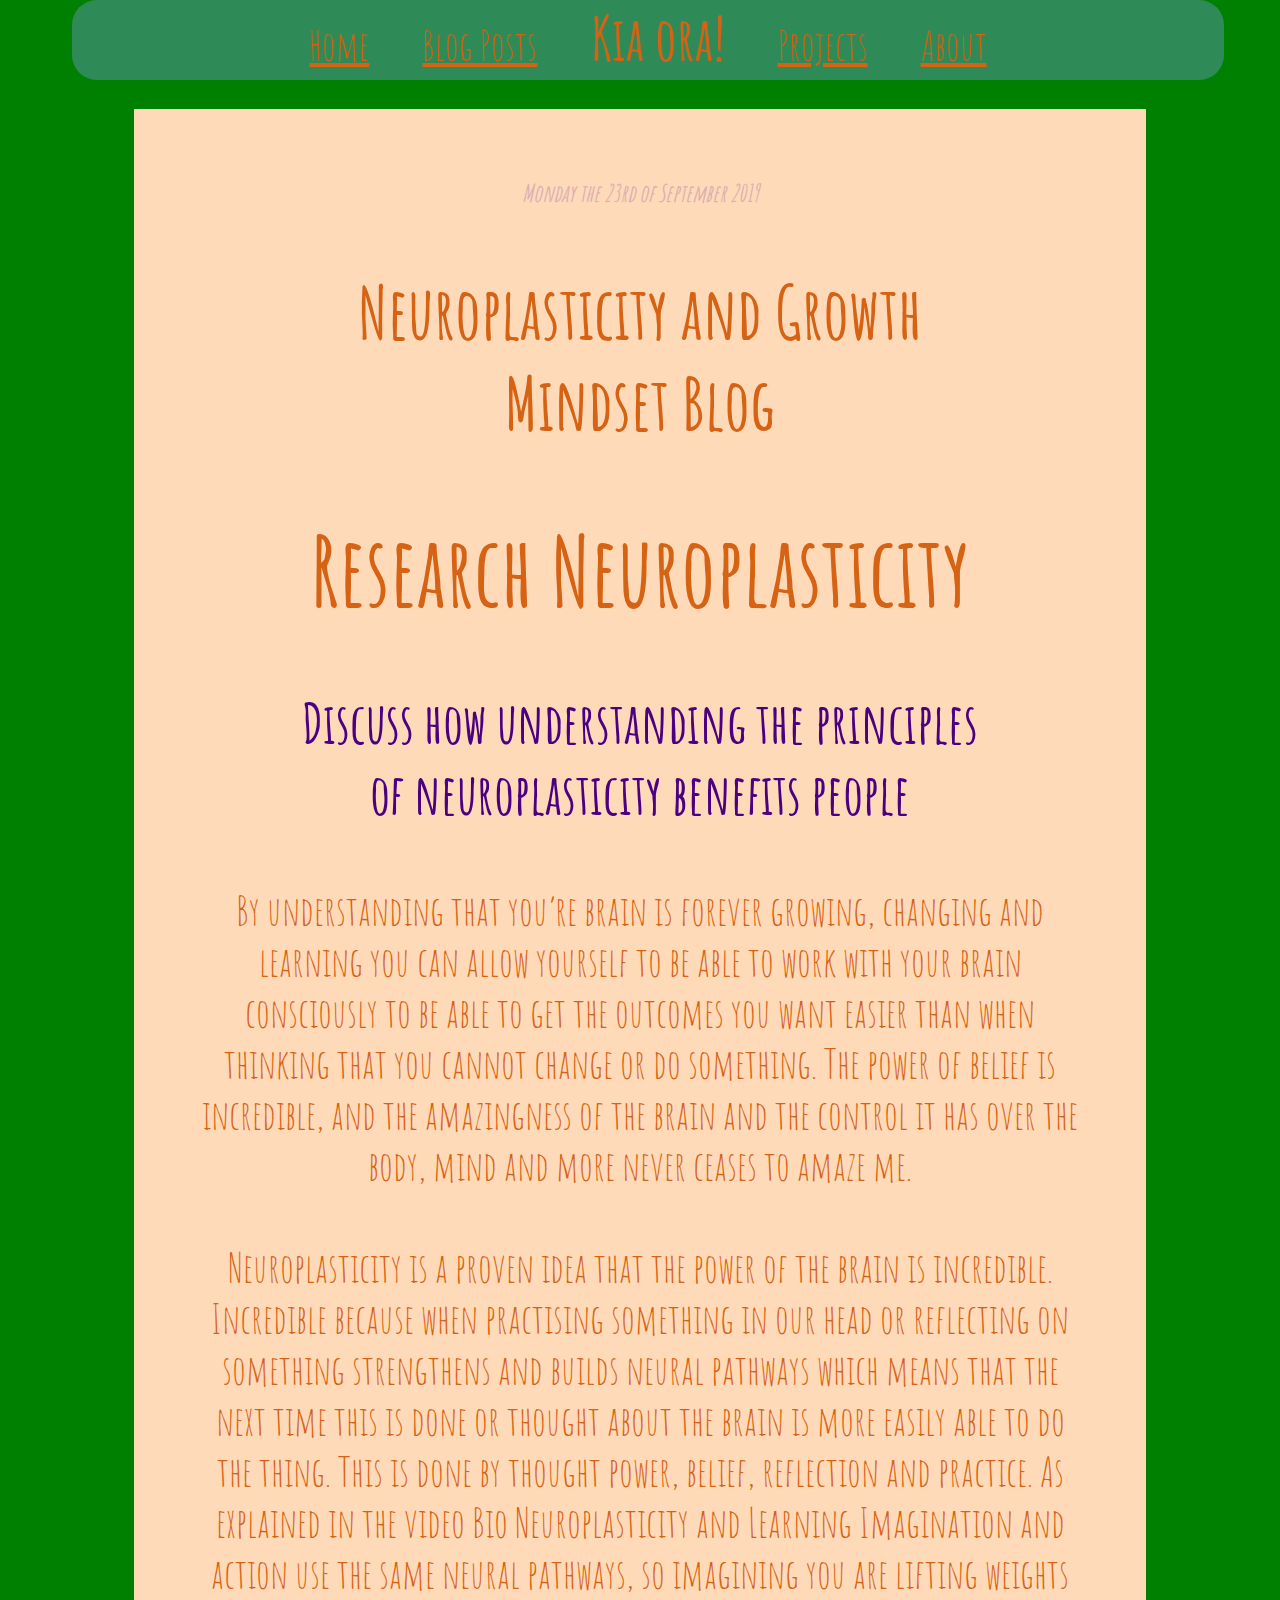
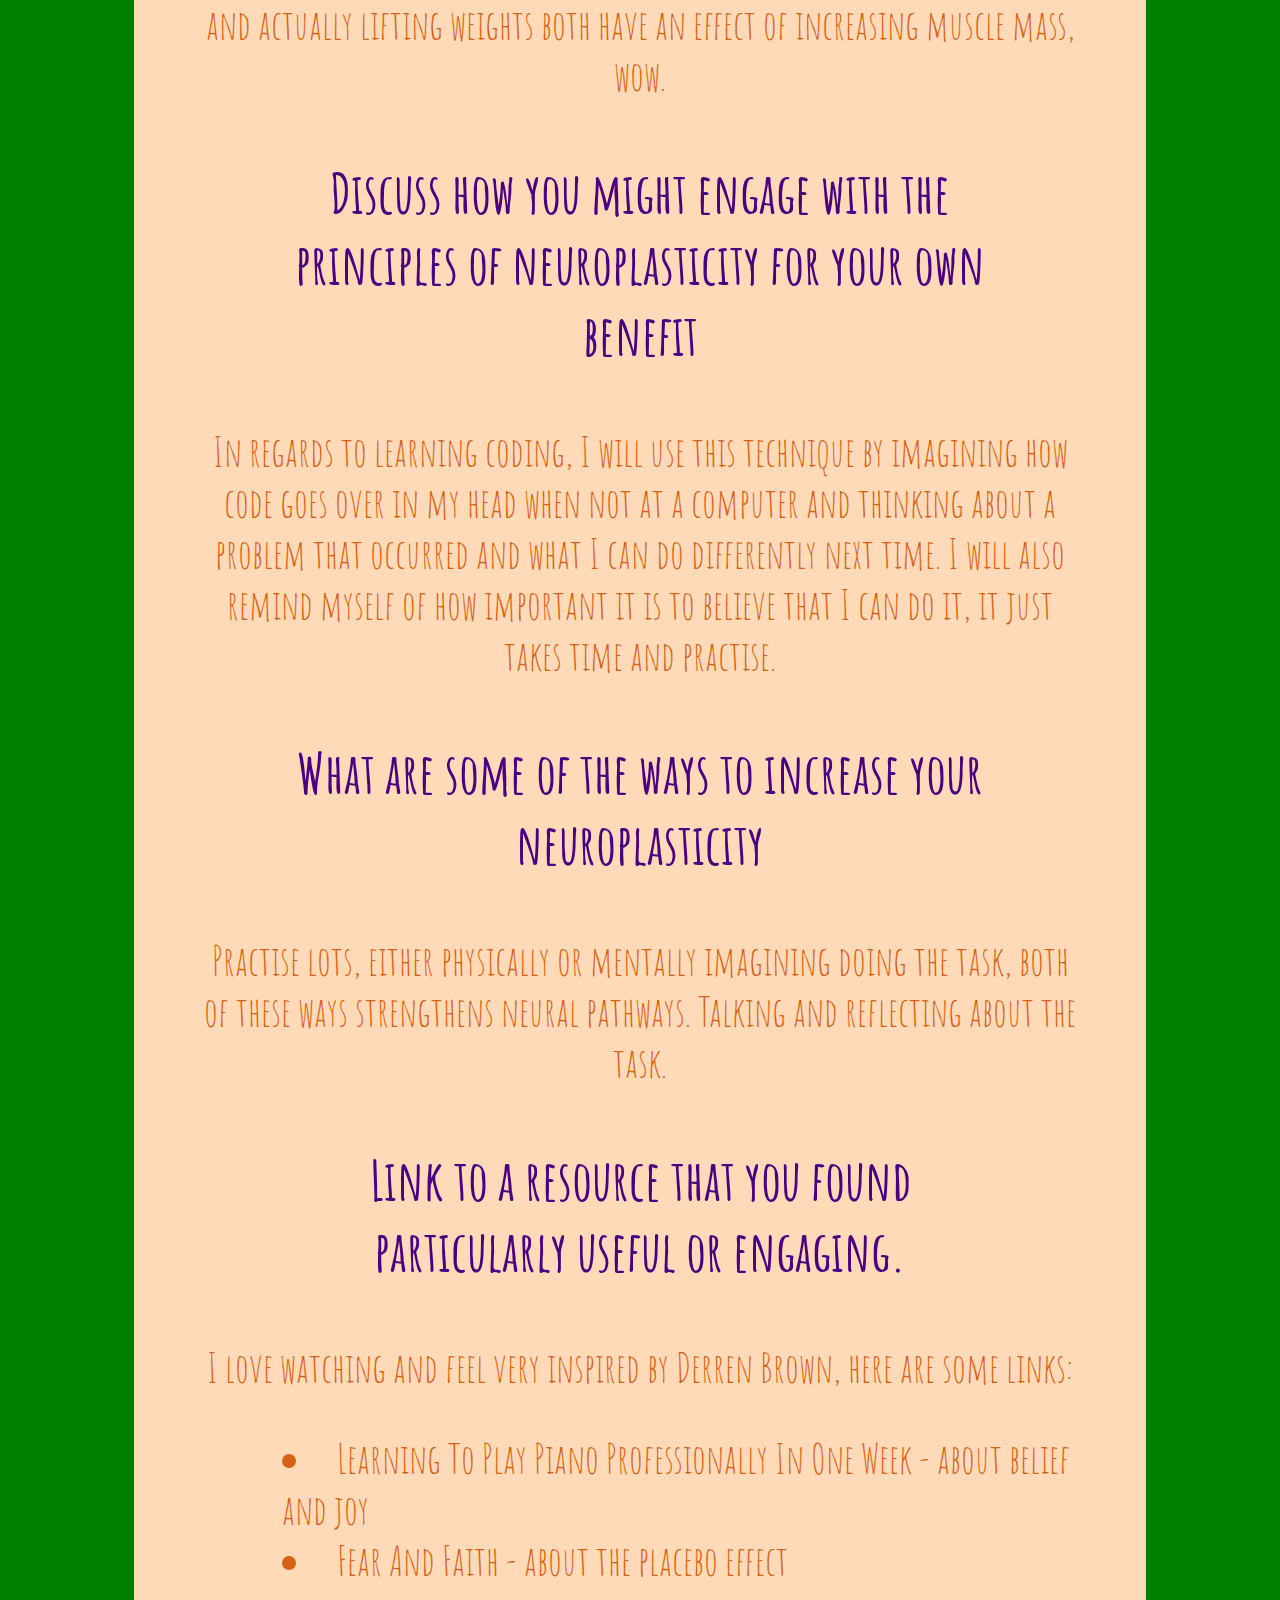
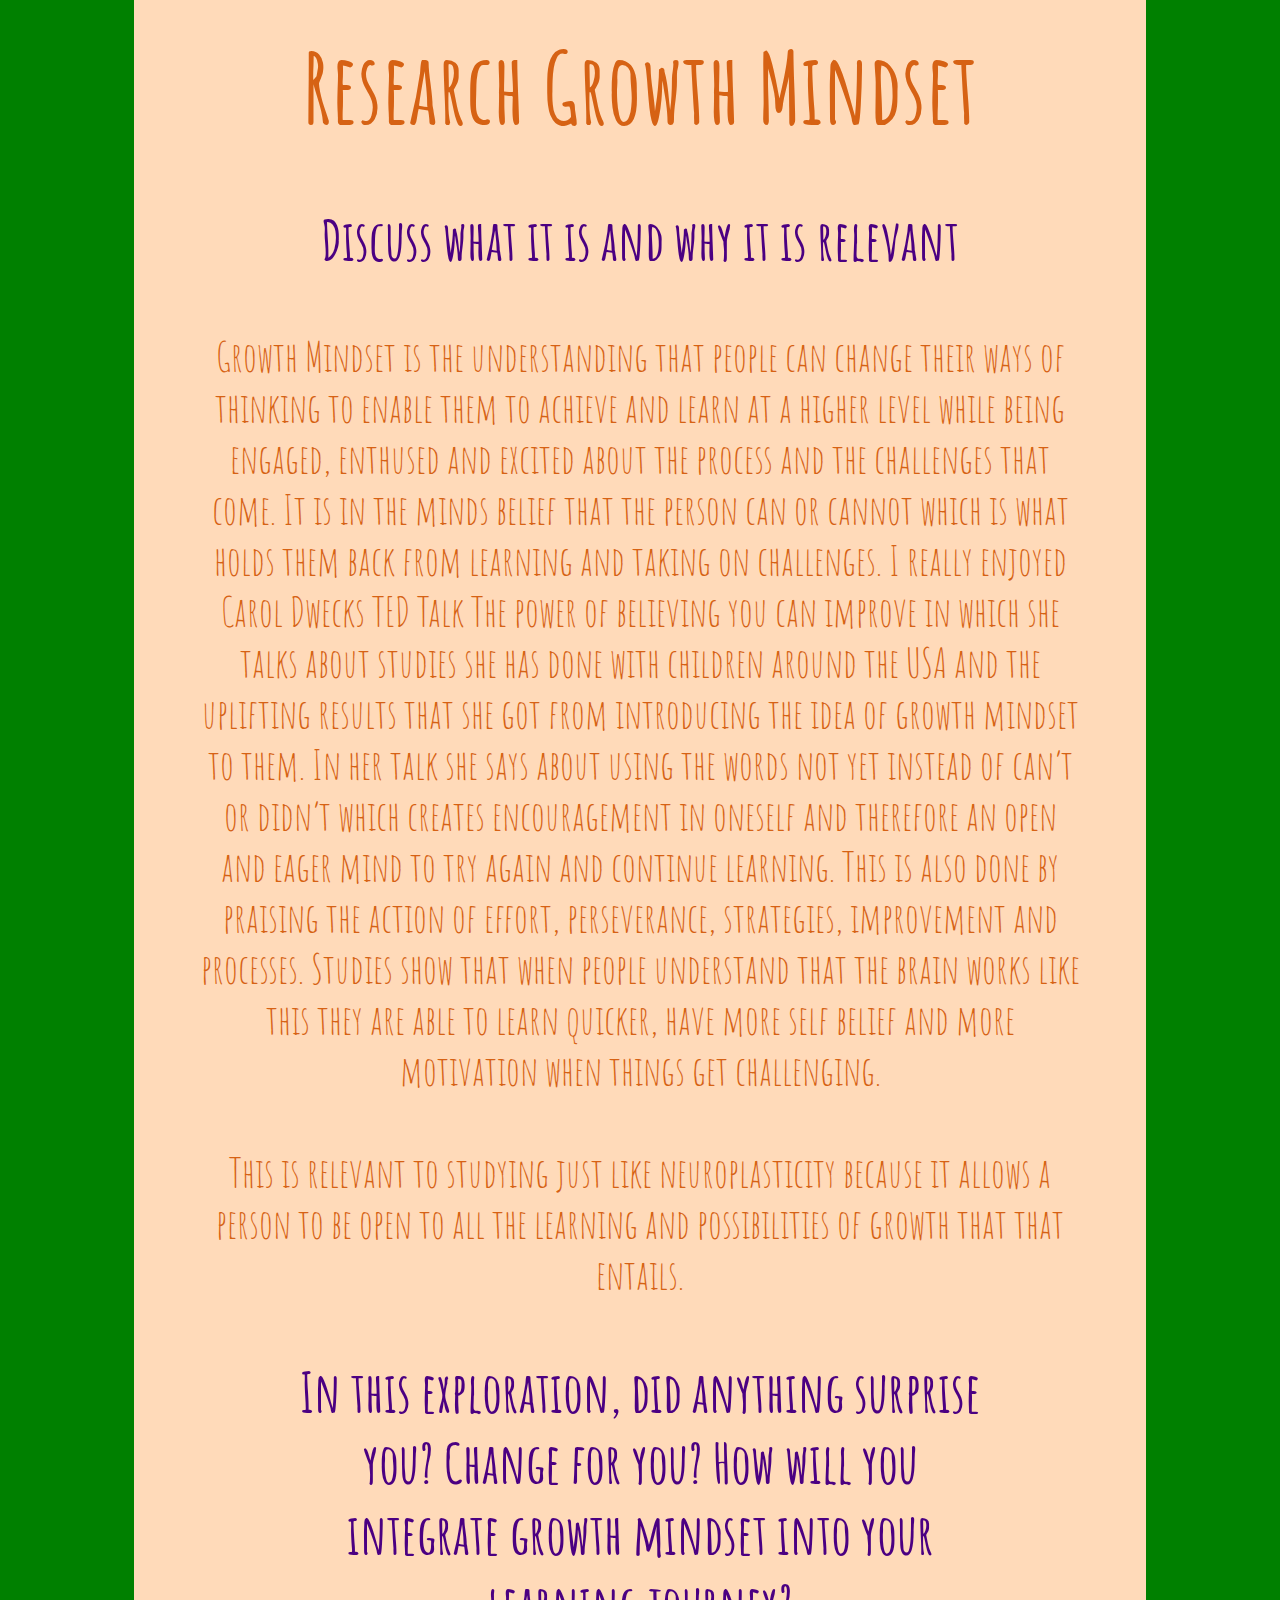
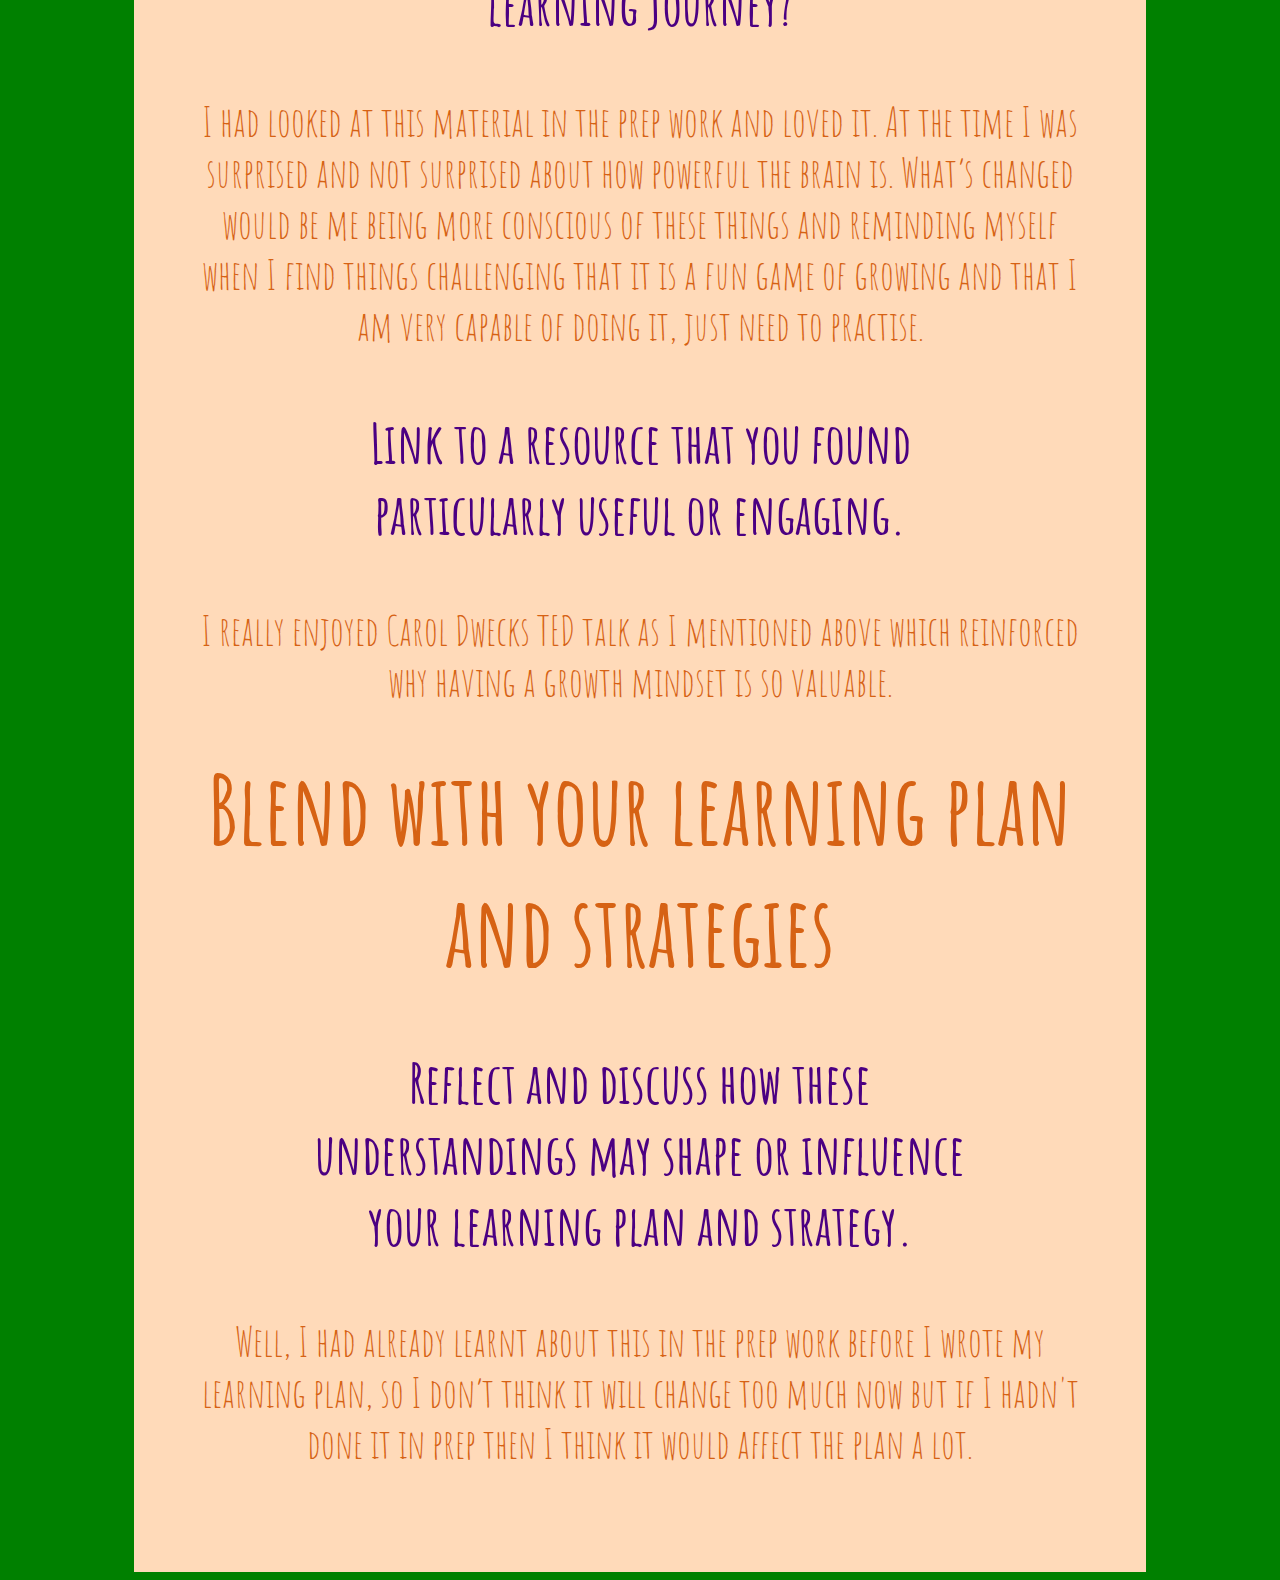
<file: blog/sprint4-cultural.html>
<!DOCTYPE html>
<html lang="en">
<head>
    <meta charset="UTF-8">
    <meta name="viewport" content="width=device-width, initial-scale=1, user-scalable=0, maximum-scale=1, minimum-scale=1">
    <meta http-equiv="X-UA-Compatible" content="ie=edge">
    <link href="../styles/main.css" rel="stylesheet" type="text/css" />
    <link href="https://fonts.googleapis.com/css?family=Amatic+SC|Noto+Sans|Roboto+Mono&display=swap" rel="stylesheet">
    <title>Blog - Neuroplasticity and Growth Mindset Blog</title>


    <div id="navbar">
        <a id="navbar-left" href="../index.html">Home</a>
        <a id="navbar-left" href="../blog.html">Blog Posts</a>
    
        <h4 class="kiaOraHeading">Kia ora!</h4>
    
        <a id="navbar-right" href="../projects.html">Projects</a>
        <a id="navbar-right" href="../about.html">About</a>
    </div>
    <div class="dropdown">
        <button class="dropbtn">Kia ora! 
        </button>
        <div class="dropdown-content">
            <a href="../index.html">Home</a>
            <a href="../blog.html">Blog Posts</a>
            <a href="../projects.html">Projects</a>
            <a href="../about.html">About</a>
        </div>
    </div>
    <div class="navSpacer">
    </div>
</head>




<body>
    <div class="evenBlog">
        <h6 id="evenBlogDate">Monday the 23rd of September 2019</h6>
        <h2>Neuroplasticity and Growth Mindset Blog</h2>
        <article>
    
            <h1>Research Neuroplasticity</h1>
            <h3>Discuss how understanding the principles of neuroplasticity benefits people</h3>
            <p>
                By understanding that you’re brain is forever growing, changing and learning you can allow yourself to be able to work with your brain consciously to be able to get the outcomes you want easier than when thinking that you cannot change or do something. The power of belief is incredible, and the amazingness of the brain and the control it has over the body, mind and more never ceases to amaze me. 
                <br><br>Neuroplasticity is a proven idea that the power of the brain is incredible. Incredible because when practising something in our head or reflecting on something strengthens and builds neural pathways which means that the next time this is done or thought about the brain is more easily able to do the thing. This is done by thought power, belief, reflection and practice. As explained in the video Bio Neuroplasticity and Learning Imagination and action use the same neural pathways, so imagining you are lifting weights and actually lifting weights both have an effect of increasing muscle mass, wow. 
            </p>
            <h3>Discuss how you might engage with the principles of neuroplasticity for your own benefit</h3>
            <p>
                In regards to learning coding, I will use this technique by imagining how code goes over in my head when not at a computer and thinking about a problem that occurred and what I can do differently next time. I will also remind myself of how important it is to believe that I can do it, it just takes time and practise. 
            </p>
            <h3>What are some of the ways to increase your neuroplasticity</h3>
            <p>
                Practise lots, either physically or mentally imagining doing the task, both of these ways strengthens neural pathways. Talking and reflecting about the task. 
            </p>
            <h3>Link to a resource that you found particularly useful or engaging.</h3>
            <p>
                I love watching and feel very inspired by Derren Brown, here are some links:
            </p>
            <span class="orangeText">
                <ul>
                    <li><a href="https://www.youtube.com/watch?v=D6VTtHOkzl8" target="_blank">Learning To Play Piano Professionally In One Week - about belief and joy</a></li>
                    <li><a href="https://www.youtube.com/watch?v=hfDlfhHVvTY" target="_blank">Fear And Faith - about the placebo effect</a></li>
                </ul>
            </span>
            <h1>Research Growth Mindset</h1>
            <h3>Discuss what it is and why it is relevant</h3>
            <p>
                Growth Mindset is the understanding that people can change their ways of thinking to enable them to achieve and learn at a higher level while being engaged, enthused and excited about the process and the challenges that come. It is in the minds belief that the person can or cannot which is what holds them back from learning and taking on challenges. I really enjoyed Carol Dwecks TED Talk The power of believing you can improve in which she talks about studies she has done with children around the USA and the uplifting results that she got from introducing the idea of growth mindset to them. In her talk she says about using the words not yet instead of can’t or didn’t which creates encouragement in oneself and therefore an open and eager mind to try again and continue learning. This is also done by praising the action of effort, perseverance, strategies, improvement and processes. Studies show that when people understand that the brain works like this they are able to learn quicker, have more self belief and more motivation when things get challenging. 
                <br><br>This is relevant to studying just like neuroplasticity because it allows a person to be open to all the learning and possibilities of growth that that entails. 
            </p>
            <h3>In this exploration, did anything surprise you? Change for you? How will you integrate growth mindset into your learning journey?</h3>
            <p>
                I had looked at this material in the prep work and loved it. At the time I was surprised and not surprised about how powerful the brain is. What’s changed would be me being more conscious of these things and reminding myself when I find things challenging that it is a fun game of growing and that I am very capable of doing it, just need to practise. 
            </p>
            <h3>Link to a resource that you found particularly useful or engaging.</h3>
            <p>
                I really enjoyed Carol Dwecks TED talk as I mentioned above which reinforced why having a growth mindset is so valuable.
            </p>
            <h1>Blend with your learning plan and strategies</h1>
            <h3>Reflect and discuss how these understandings may shape or influence your learning plan and strategy.</h3>
            <p>
                Well, I had already learnt about this in the prep work before I wrote my learning plan, so I don’t think it will change too much now but if I hadn't done it in prep then I think it would affect the plan a lot. 
            </p>
        </article>
    </div>
</body>

</html>
</file>
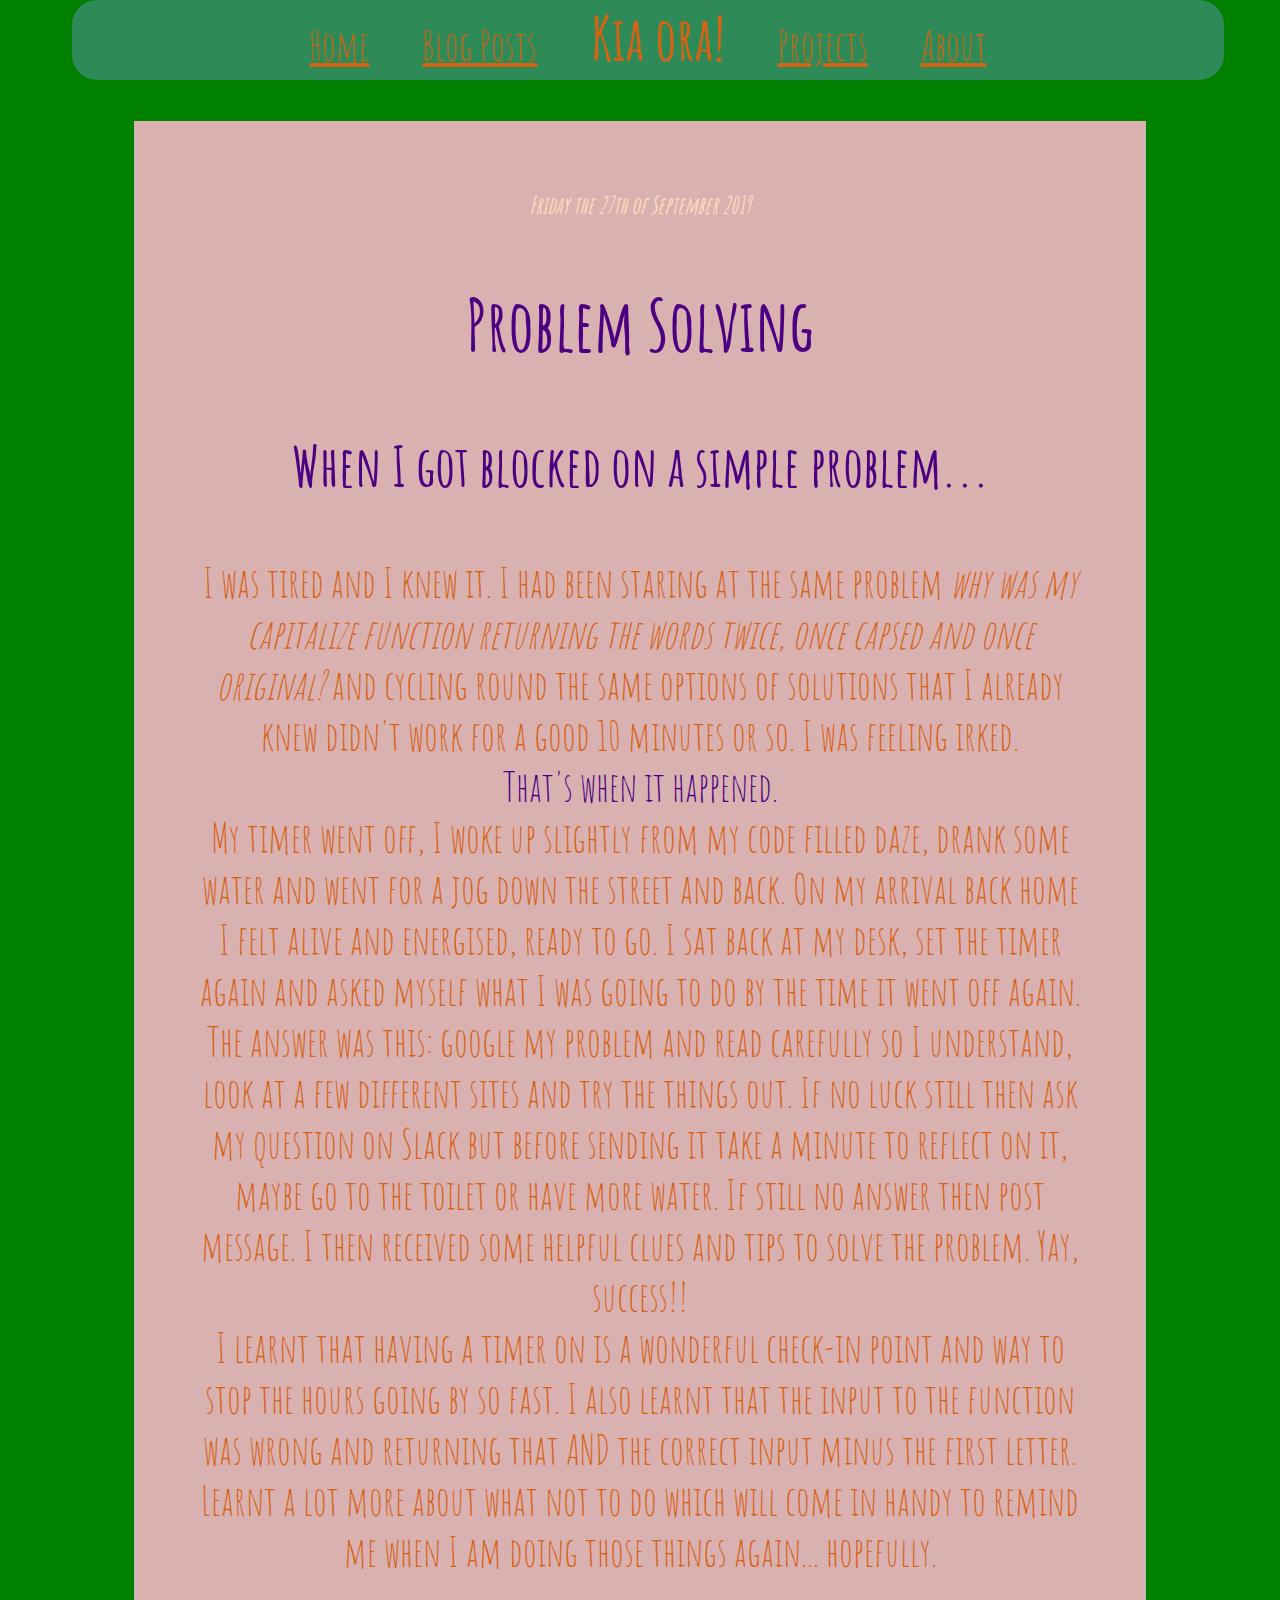
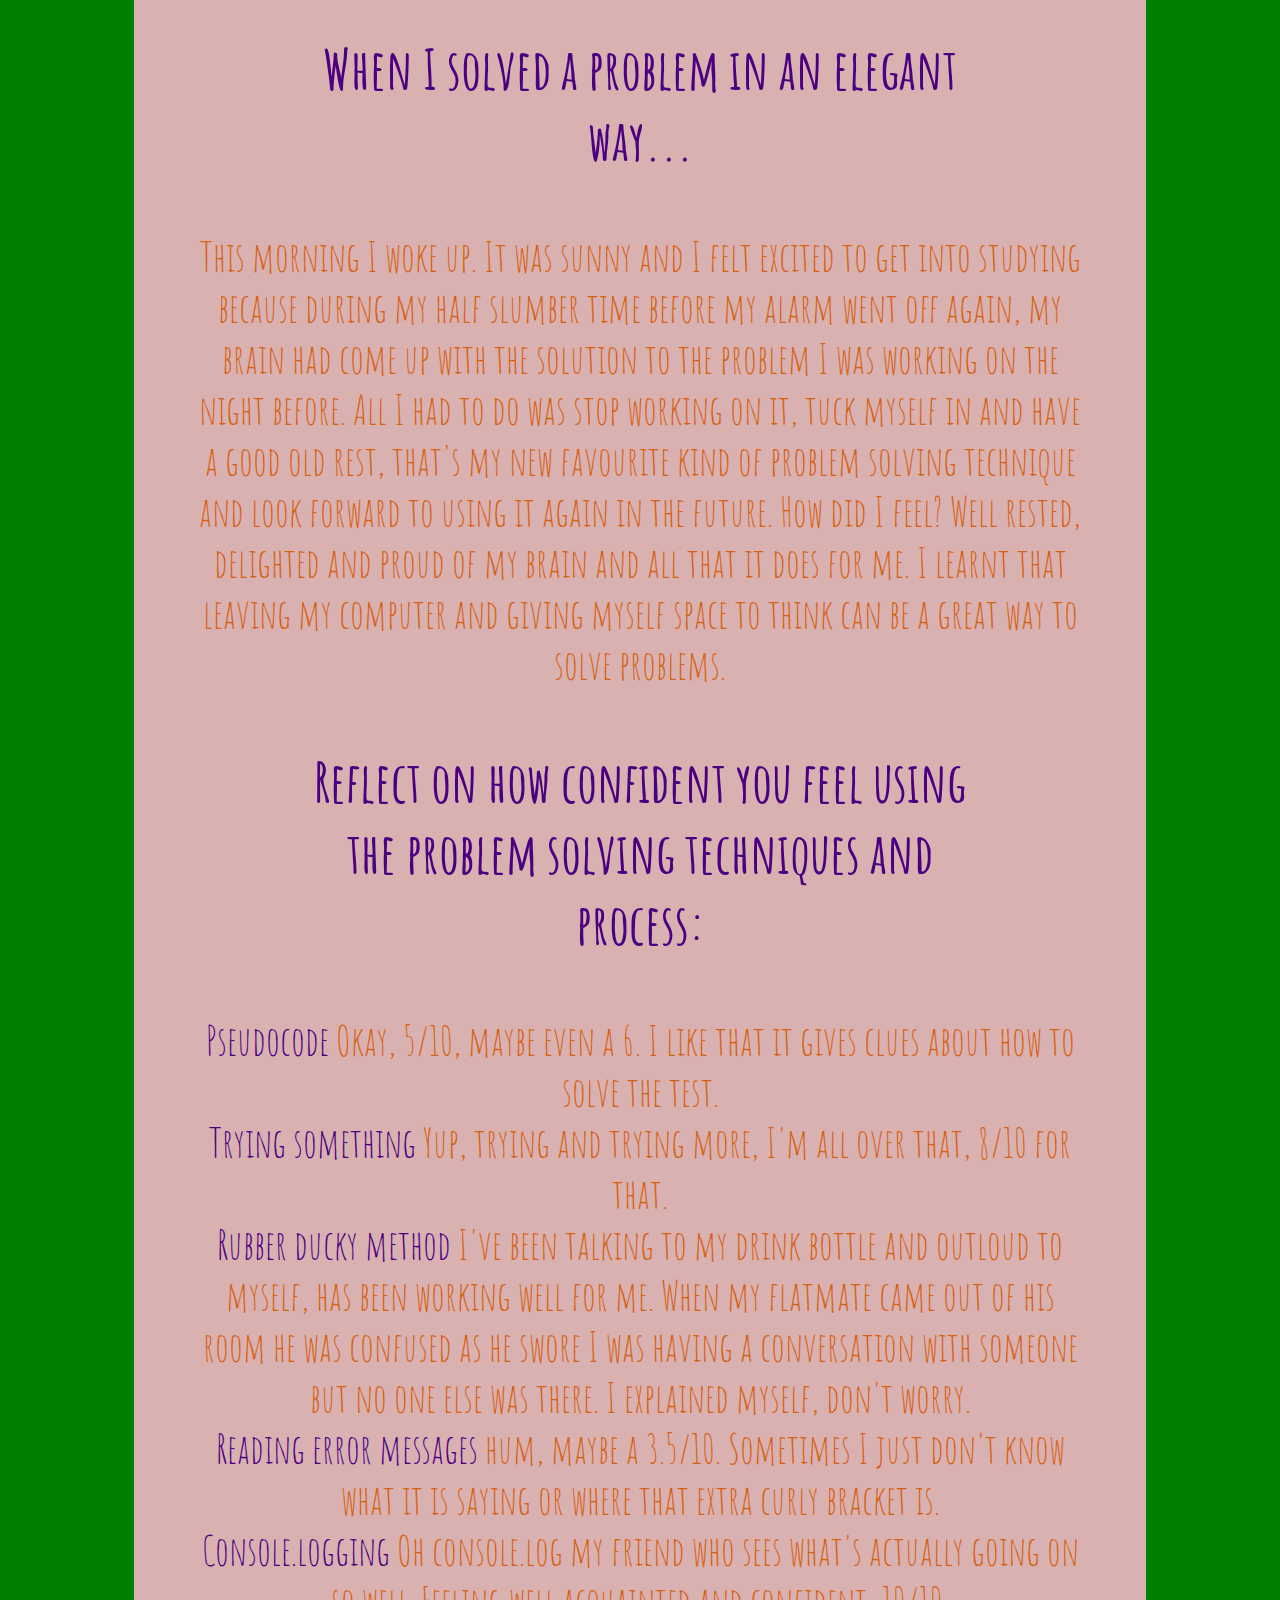
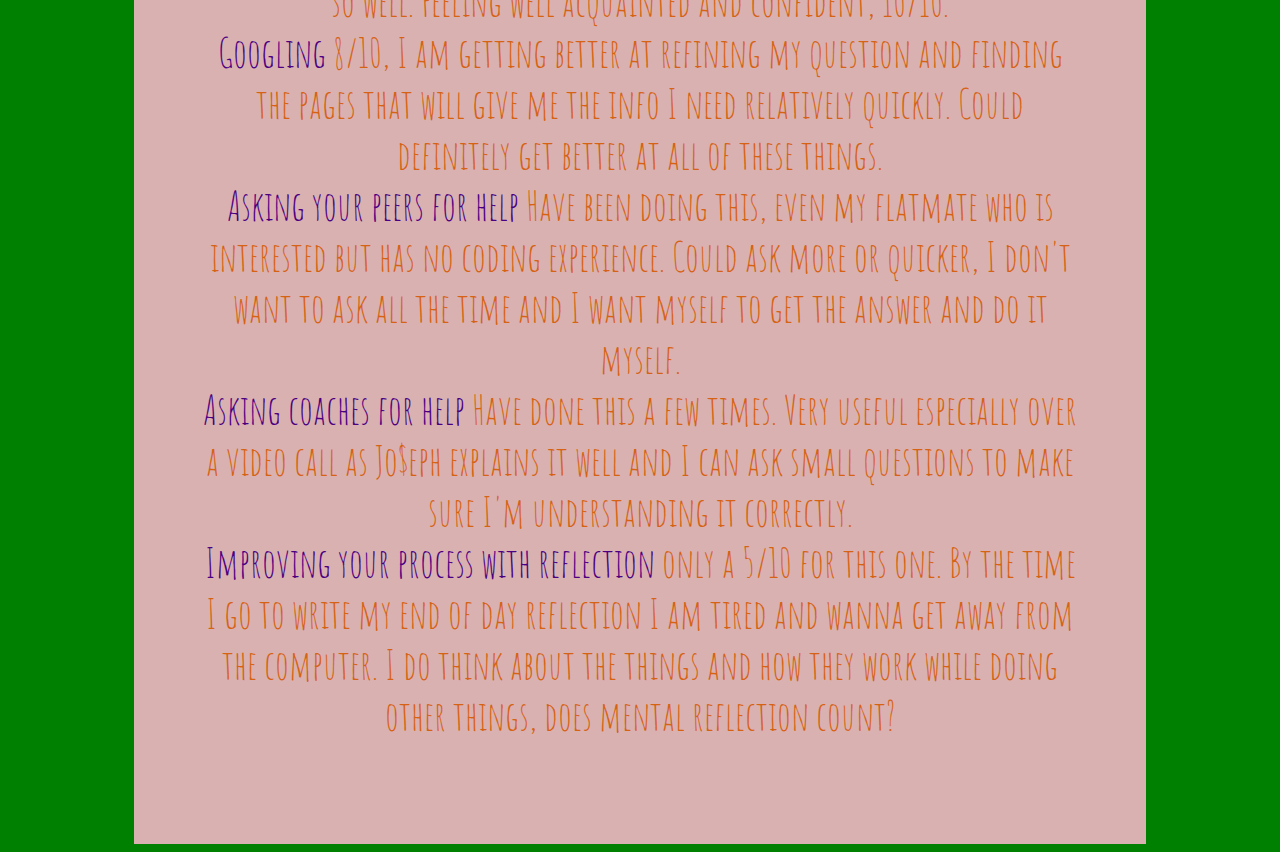
<file: blog/sprint4_technical.html>
<!DOCTYPE html>
<html lang="en">
<head>
    <meta charset="UTF-8">
    <meta name="viewport" content="width=device-width, initial-scale=1, user-scalable=0, maximum-scale=1, minimum-scale=1">
    <meta http-equiv="X-UA-Compatible" content="ie=edge">
    <link href="../styles/main.css" rel="stylesheet" type="text/css" />
    <link href="https://fonts.googleapis.com/css?family=Amatic+SC|Noto+Sans|Roboto+Mono&display=swap" rel="stylesheet">
    <title>Blog - Problem Solving</title>


    <div id="navbar">
        <a id="navbar-left" href="../index.html">Home</a>
        <a id="navbar-left" href="../blog.html">Blog Posts</a>
    
        <h4 class="kiaOraHeading">Kia ora!</h4>
    
        <a id="navbar-right" href="../projects.html">Projects</a>
        <a id="navbar-right" href="../about.html">About</a>
    </div>
    <div class="dropdown">
        <button class="dropbtn">Kia ora! 
        </button>
        <div class="dropdown-content">
            <a href="../index.html">Home</a>
            <a href="../blog.html">Blog Posts</a>
            <a href="../projects.html">Projects</a>
            <a href="../about.html">About</a>
        </div>
    </div>
    <div class="navSpacer">
    </div>
</head>




<body>
    <div class="oddBlog">
        <h6 id="oddBlogDate">Friday the 27th of September 2019</h6>
        <h2>Problem Solving</h2>
        <article>
            <h3>When I got blocked on a simple problem...</h3>
            <p>
                I was tired and I knew it. I had been staring at the same problem <em>why was my capitalize function returning the words twice, once capsed and once original?</em>
                and cycling round the same options of solutions that I already knew didn't work for a good 10 minutes or so. I was feeling irked.
                <br><span style="color: indigo">That's when it happened.</span>
                <br>My timer went off, I woke up slightly from my code filled daze, drank some water and went for a jog down the street and back. 
                On my arrival back home I felt alive and energised, ready to go. I sat back at my desk, set the timer again and asked myself what 
                I was going to do by the time it went off again. The answer was this: google my problem and read carefully so I understand, look at a few 
                different sites and try the things out. If no luck still then ask my question on Slack but before sending it take a minute to reflect on it, maybe go to the toilet 
                or have more water. If still no answer then post message. I then received some helpful clues and tips to solve the problem. Yay, success!! 
                <br>I learnt that having a timer on is a wonderful check-in point and way to stop the hours going by so fast. I also learnt that the input to the 
                function was wrong and returning that AND the correct input minus the first letter. Learnt a lot more about what not to do which will come in 
                handy to remind me when I am doing those things again... hopefully. 
            </p>
            <h3>When I solved a problem in an elegant way...</h3>
            <p>
                This morning I woke up. It was sunny and I felt excited to get into studying because during my half slumber time before my alarm went off again, 
                my brain had come up with the solution to the problem I was working on the night before. All I had to do was stop working on it, tuck myself in 
                and have a good old rest, that's my new favourite kind of problem solving technique and look forward to using it again in the future. 
                How did I feel? Well rested, delighted and proud of my brain and all that it does for me. I learnt that leaving my computer and giving 
                myself space to think can be a great way to solve problems.
            </p>
            <h3>Reflect on how confident you feel using the problem solving techniques and process:</h3>
            <p>
                <span style="color: indigo">Pseudocode</span> Okay, 5/10, maybe even a 6. I like that it gives clues about how to solve the test. 
                <br><span style="color: indigo">Trying something</span> Yup, trying and trying more, I'm all over that, 8/10 for that.
                <br><span style="color: indigo">Rubber ducky method</span> I've been talking to my drink bottle and outloud to myself, has been working well for me. 
                When my flatmate came out of his room he was confused as he swore I was having a conversation with someone but no one else was there. I explained myself, don't worry.
                <br><span style="color: indigo">Reading error messages</span> hum, maybe a 3.5/10. Sometimes I just don't know what it is saying or where that extra curly bracket is. 
                <br><span style="color: indigo">Console.logging</span> Oh console.log my friend who sees what's actually going on so well. Feeling well acquainted and confident, 10/10.
                <br><span style="color: indigo">Googling</span> 8/10, I am getting better at refining my question and finding the pages that will give me the info I need relatively quickly. 
                Could definitely get better at all of these things.
                <br><span style="color: indigo">Asking your peers for help</span> Have been doing this, even my flatmate who is interested but has no coding experience. 
                Could ask more or quicker, I don't want to ask all the time and I want myself to get the answer and do it myself. 
                <br><span style="color: indigo">Asking coaches for help</span> Have done this a few times. Very useful especially over a video call as Jo$eph explains it 
                well and I can ask small questions to make sure I'm understanding it correctly.
                <br><span style="color: indigo">Improving your process with reflection</span> only a 5/10 for this one. By the time I go to write my end of day reflection 
                I am tired and wanna get away from the computer. I do think about the things and how they work while doing other things, does mental reflection count? 
            </p>
        </article>
    </div>
</body>

</html>
</file>
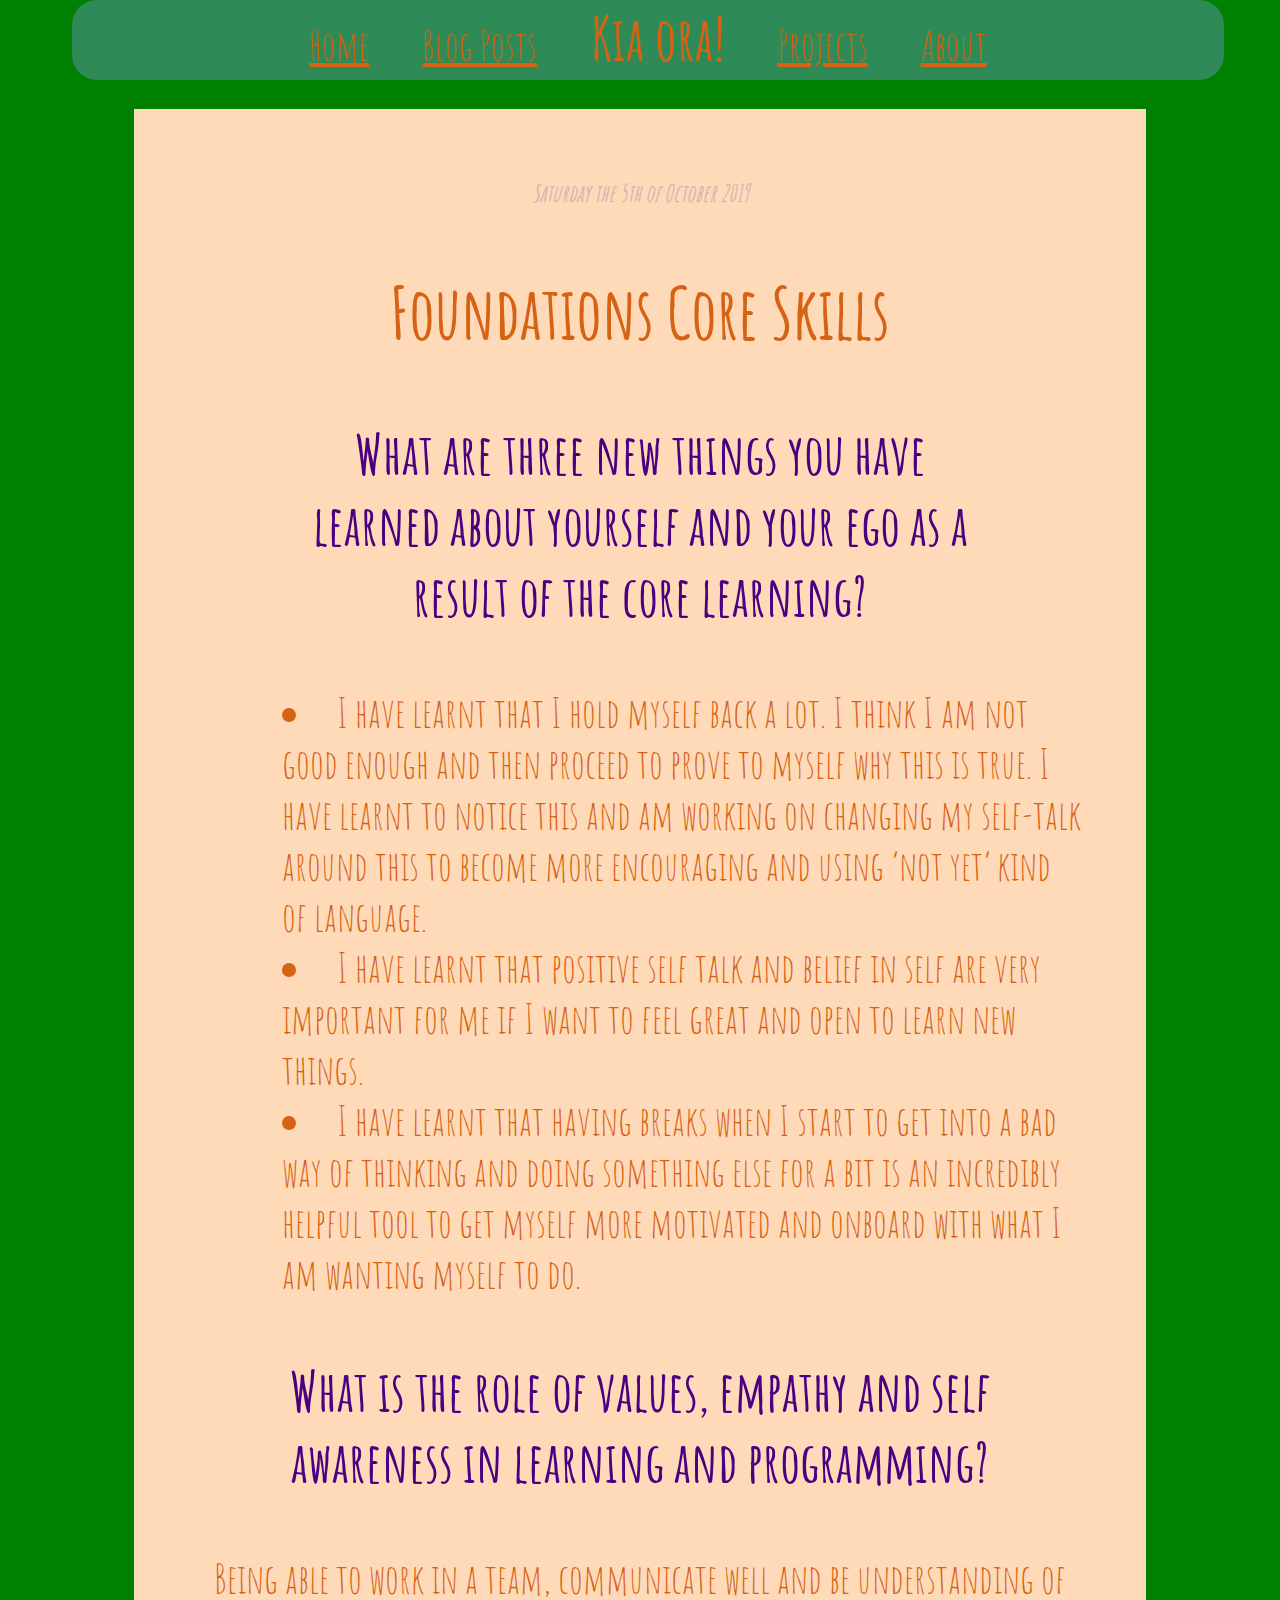
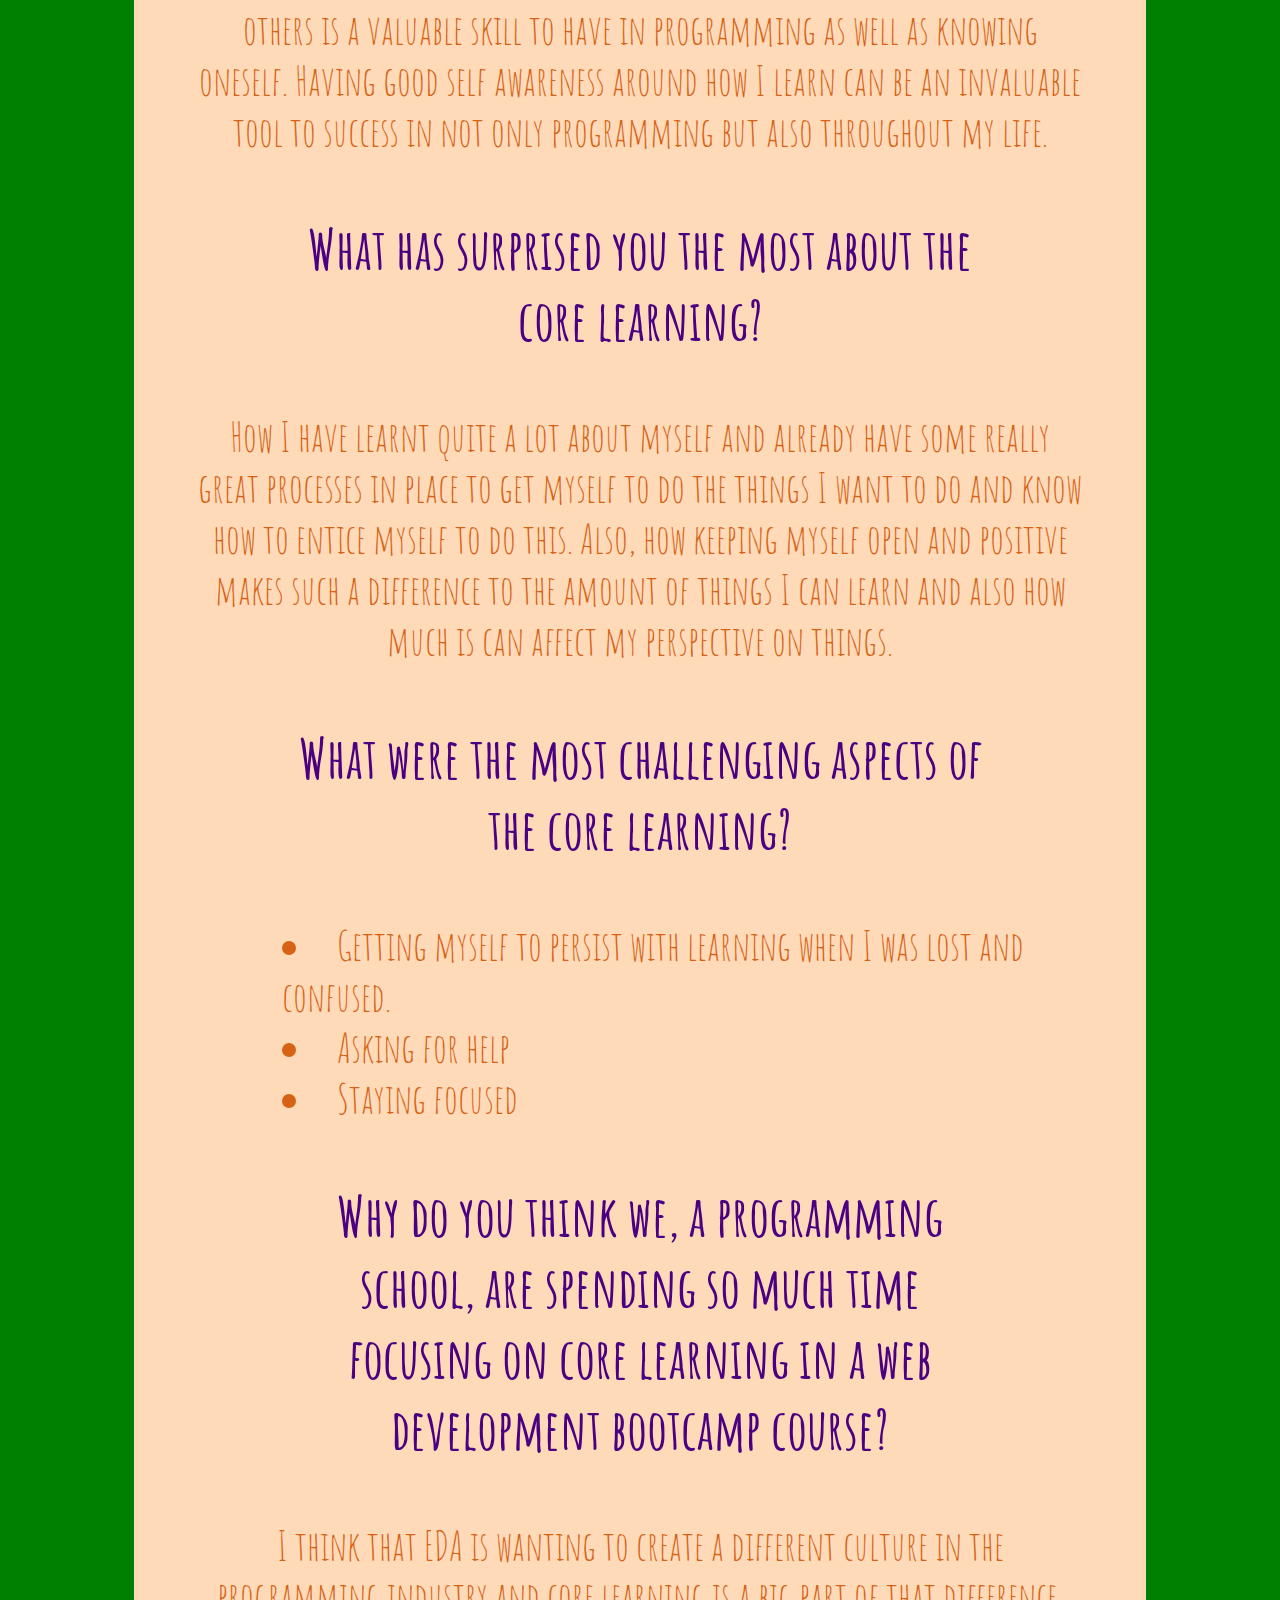
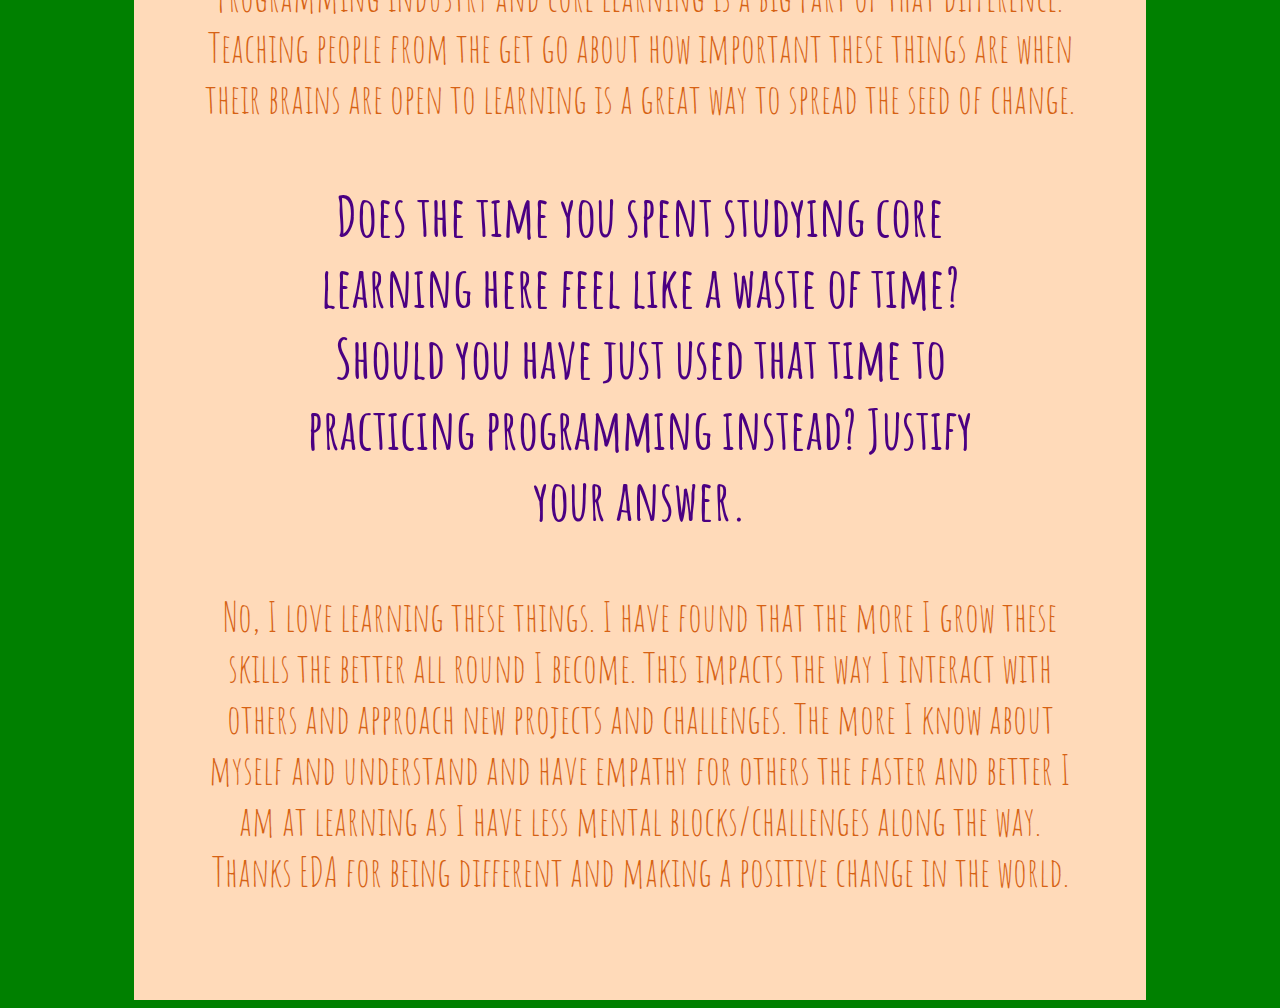
<file: blog/sprint5-cultural.html>
<!DOCTYPE html>
<html lang="en">
<head>
    <meta charset="UTF-8">
    <meta name="viewport" content="width=device-width, initial-scale=1, user-scalable=0, maximum-scale=1, minimum-scale=1">
    <meta http-equiv="X-UA-Compatible" content="ie=edge">
    <link href="../styles/main.css" rel="stylesheet" type="text/css" />
    <link href="https://fonts.googleapis.com/css?family=Amatic+SC|Noto+Sans|Roboto+Mono&display=swap" rel="stylesheet">
    <title>Blog - Core Skills</title>


    <div id="navbar">
        <a id="navbar-left" href="../index.html">Home</a>
        <a id="navbar-left" href="../blog.html">Blog Posts</a>
    
        <h4 class="kiaOraHeading">Kia ora!</h4>
    
        <a id="navbar-right" href="../projects.html">Projects</a>
        <a id="navbar-right" href="../about.html">About</a>
    </div>
    <div class="dropdown">
        <button class="dropbtn">Kia ora! 
        </button>
        <div class="dropdown-content">
            <a href="../index.html">Home</a>
            <a href="../blog.html">Blog Posts</a>
            <a href="../projects.html">Projects</a>
            <a href="../about.html">About</a>
        </div>
    </div>
    <div 
        class="navSpacer">
    </div>
</head>




<body>
    <div class="evenBlog">
        <h6 id="evenBlogDate">Saturday the 5th of October 2019</h6>
        <h2>Foundations Core Skills</h2>
        <article>
            <h3>What are three new things you have learned about yourself and your ego as a result of the core learning?</h3>
            <ul>
                <li>I have learnt that I hold myself back a lot. I think I am not good enough and then proceed to prove to myself why this is true. I have learnt to notice this and am working on changing my self-talk around this to become more encouraging and using ‘not yet’ kind of language.</li>
                <li>I have learnt that positive self talk and belief in self are very important for me if I want to feel great and open to learn new things. </li>
                <li>I have learnt that having breaks when I start to get into a bad way of thinking and doing something else for a bit is an incredibly helpful tool to get myself more motivated and onboard with what I am wanting myself to do. </li>
            </ul>
            <h3>What is the role of values, empathy and self awareness in learning and programming?</h3>
            <p>
                Being able to work in a team, communicate well and be understanding of others is a valuable skill to have in programming as well as knowing oneself. Having good self awareness around how I learn can be an invaluable tool to success in not only programming but also throughout my life. 
            </p>
            <h3>What has surprised you the most about the core learning?</h3>
           <p>
                How I have learnt quite a lot about myself and already have some really great processes in place to get myself to do the things I want to do and know how to entice myself to do this. Also, how keeping myself open and positive makes such a difference to the amount of things I can learn and also how much is can affect my perspective on things. 
           </p>
            <h3>What were the most challenging aspects of the core learning?</h3>
            <ul>
                <li>Getting myself to persist with learning when I was lost and confused. </li>
                <li>Asking for help</li>
                <li>Staying focused</li>
            </ul>
            <h3>Why do you think we, a programming school, are spending so much time focusing on core learning in a web development bootcamp course?</h3>
            <p>
                I think that EDA is wanting to create a different culture in the programming industry and core learning is a big part of that difference. Teaching people from the get go about how important these things are when their brains are open to learning is a great way to spread the seed of change. 
            </p>
            <h3>Does the time you spent studying core learning here feel like a waste of time? Should you have just used that time to practicing programming instead? Justify your answer.</h3>
            <p>
                No, I love learning these things. I have found that the more I grow these skills the better all round I become. This impacts the way I interact with others and approach new projects and challenges. The more I know about myself and understand and have empathy for others the faster and better I am at learning as I have less mental blocks/challenges along the way. Thanks EDA for being different and making a positive change in the world. 
            </p>
            
        </article>
    </div>
</body>

</html>
</file>
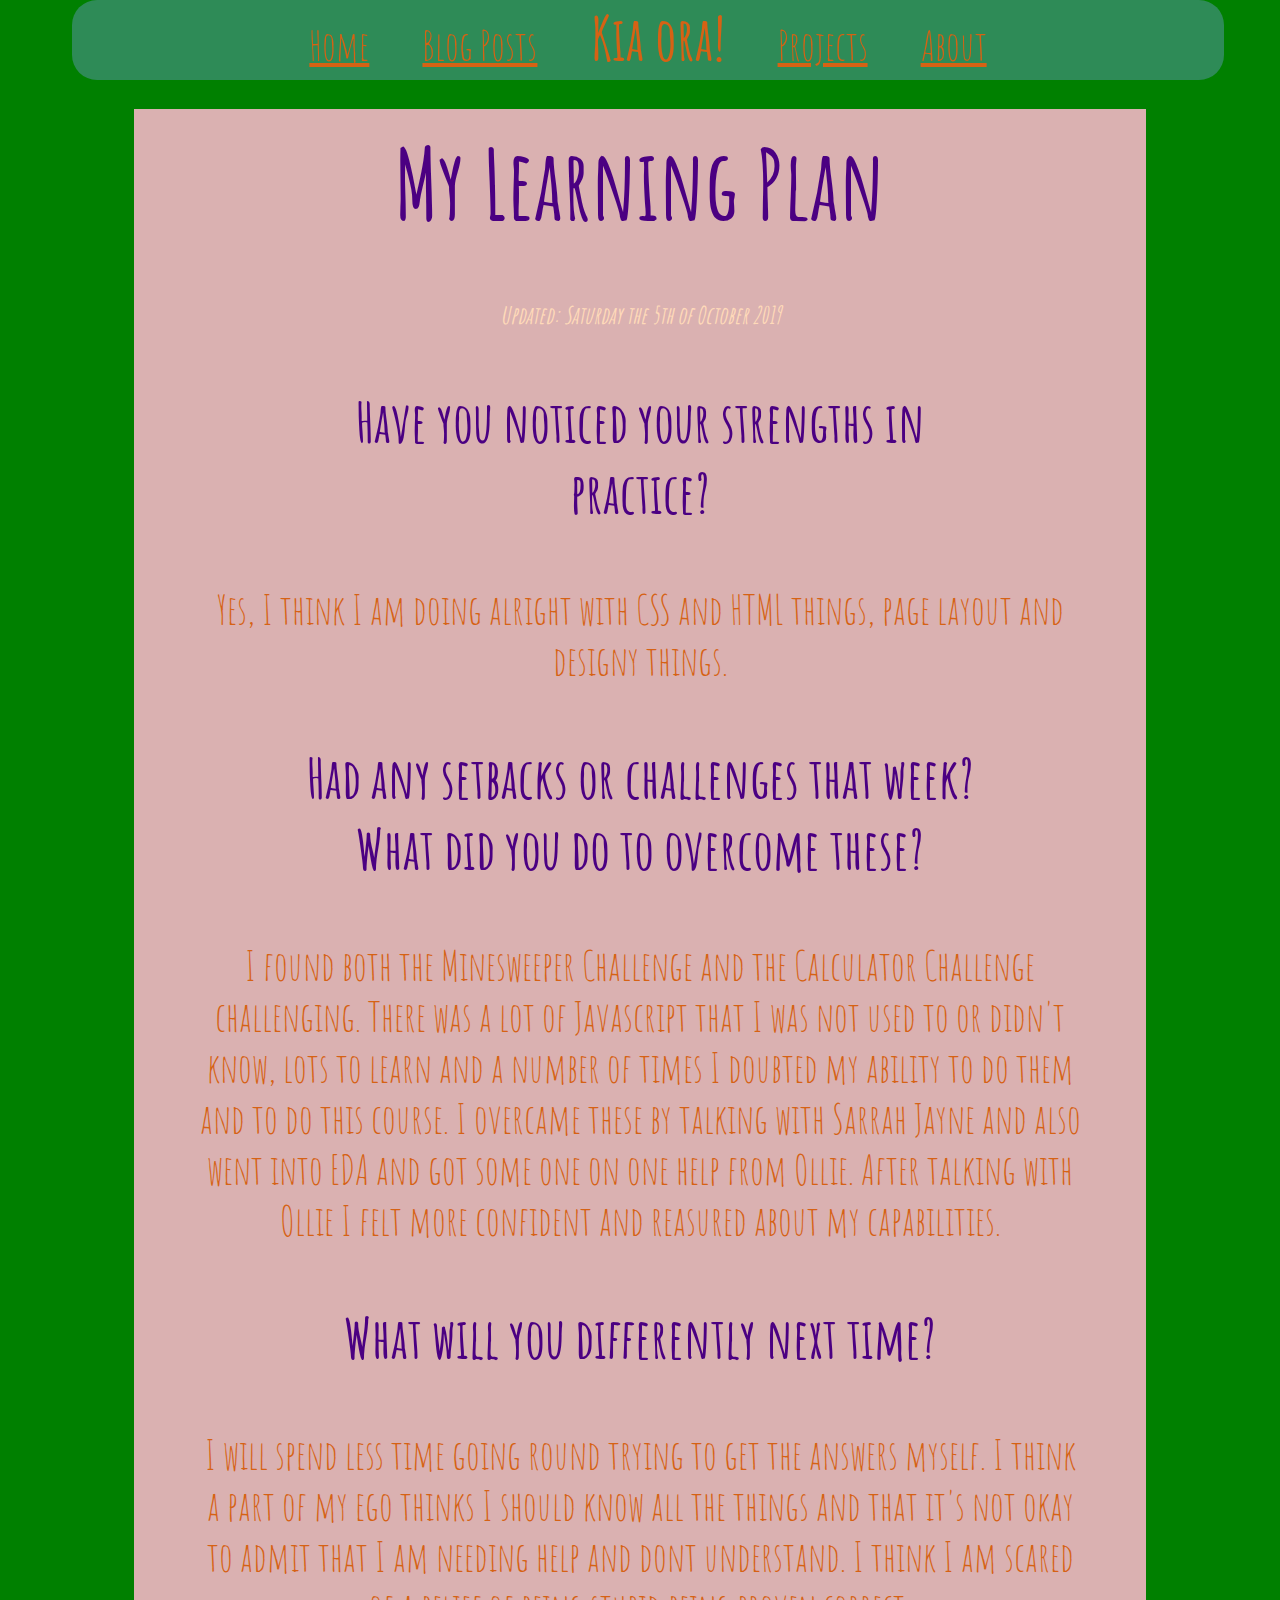
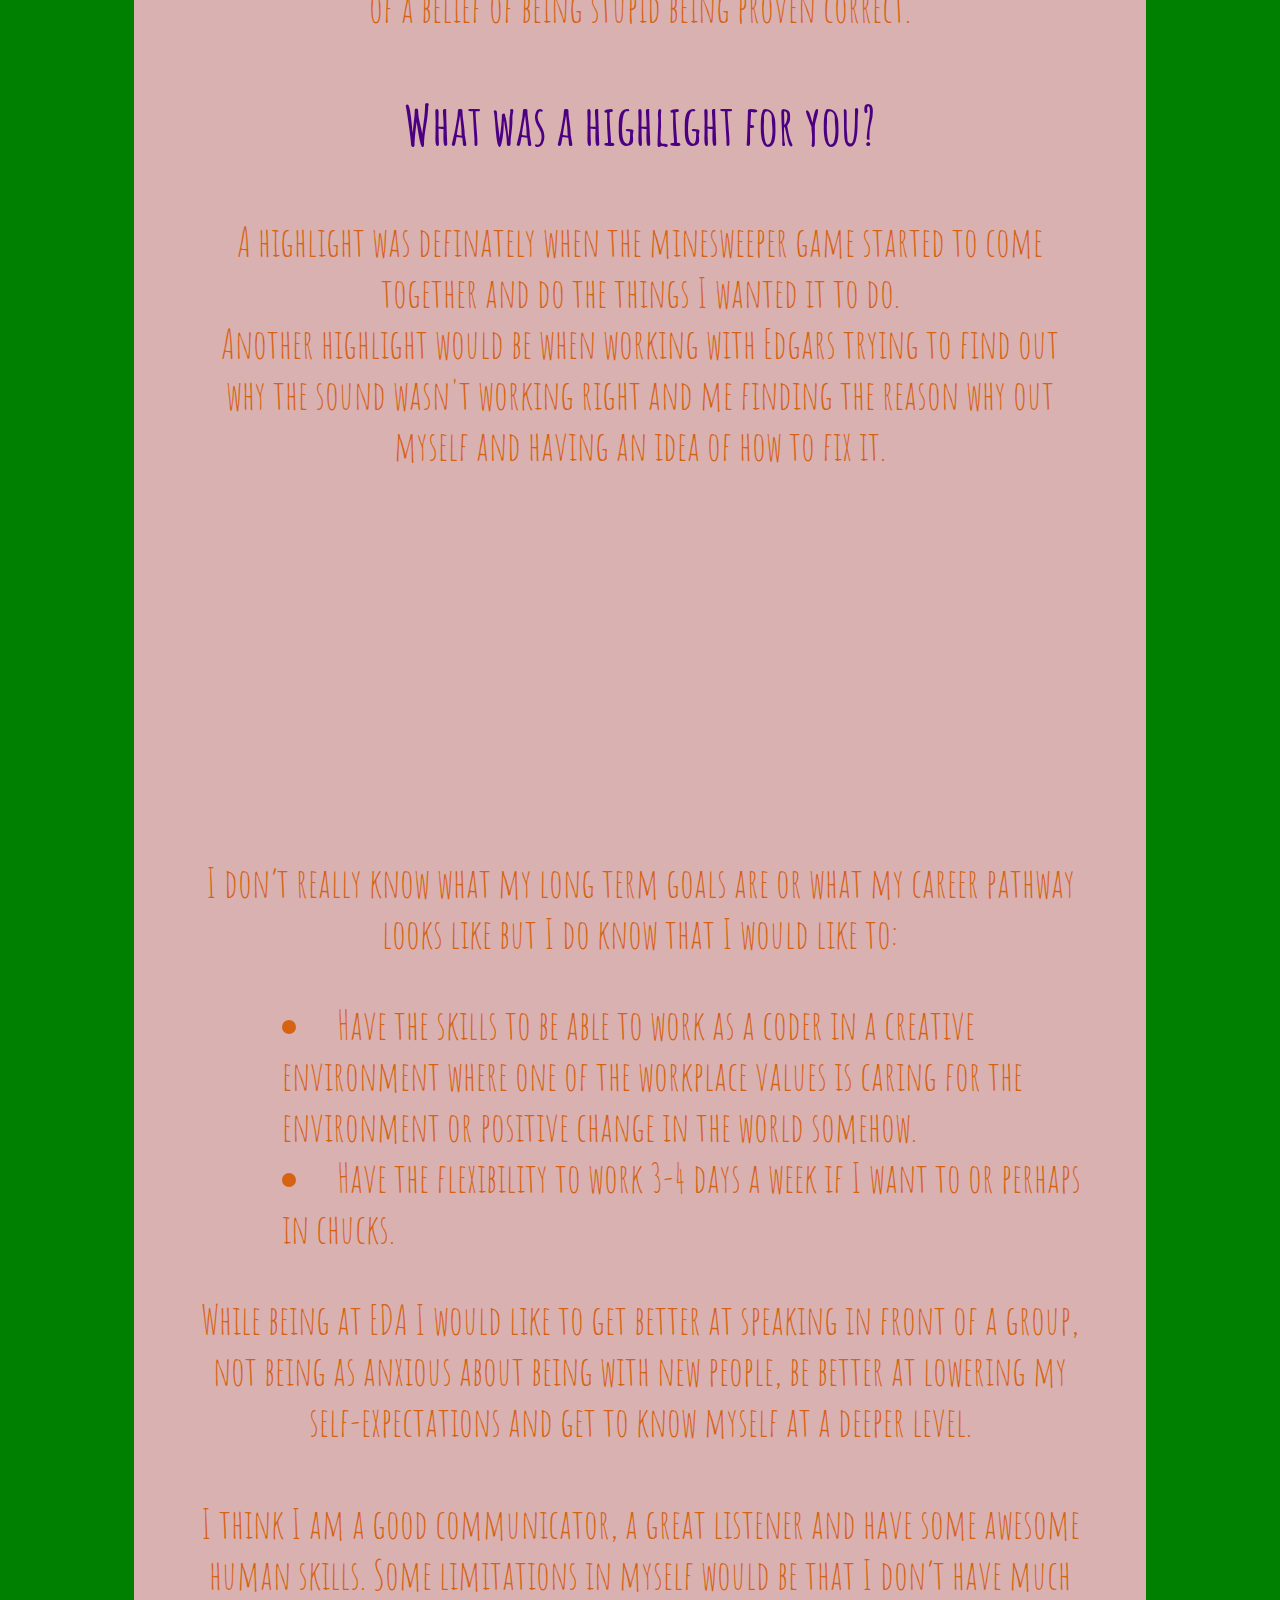
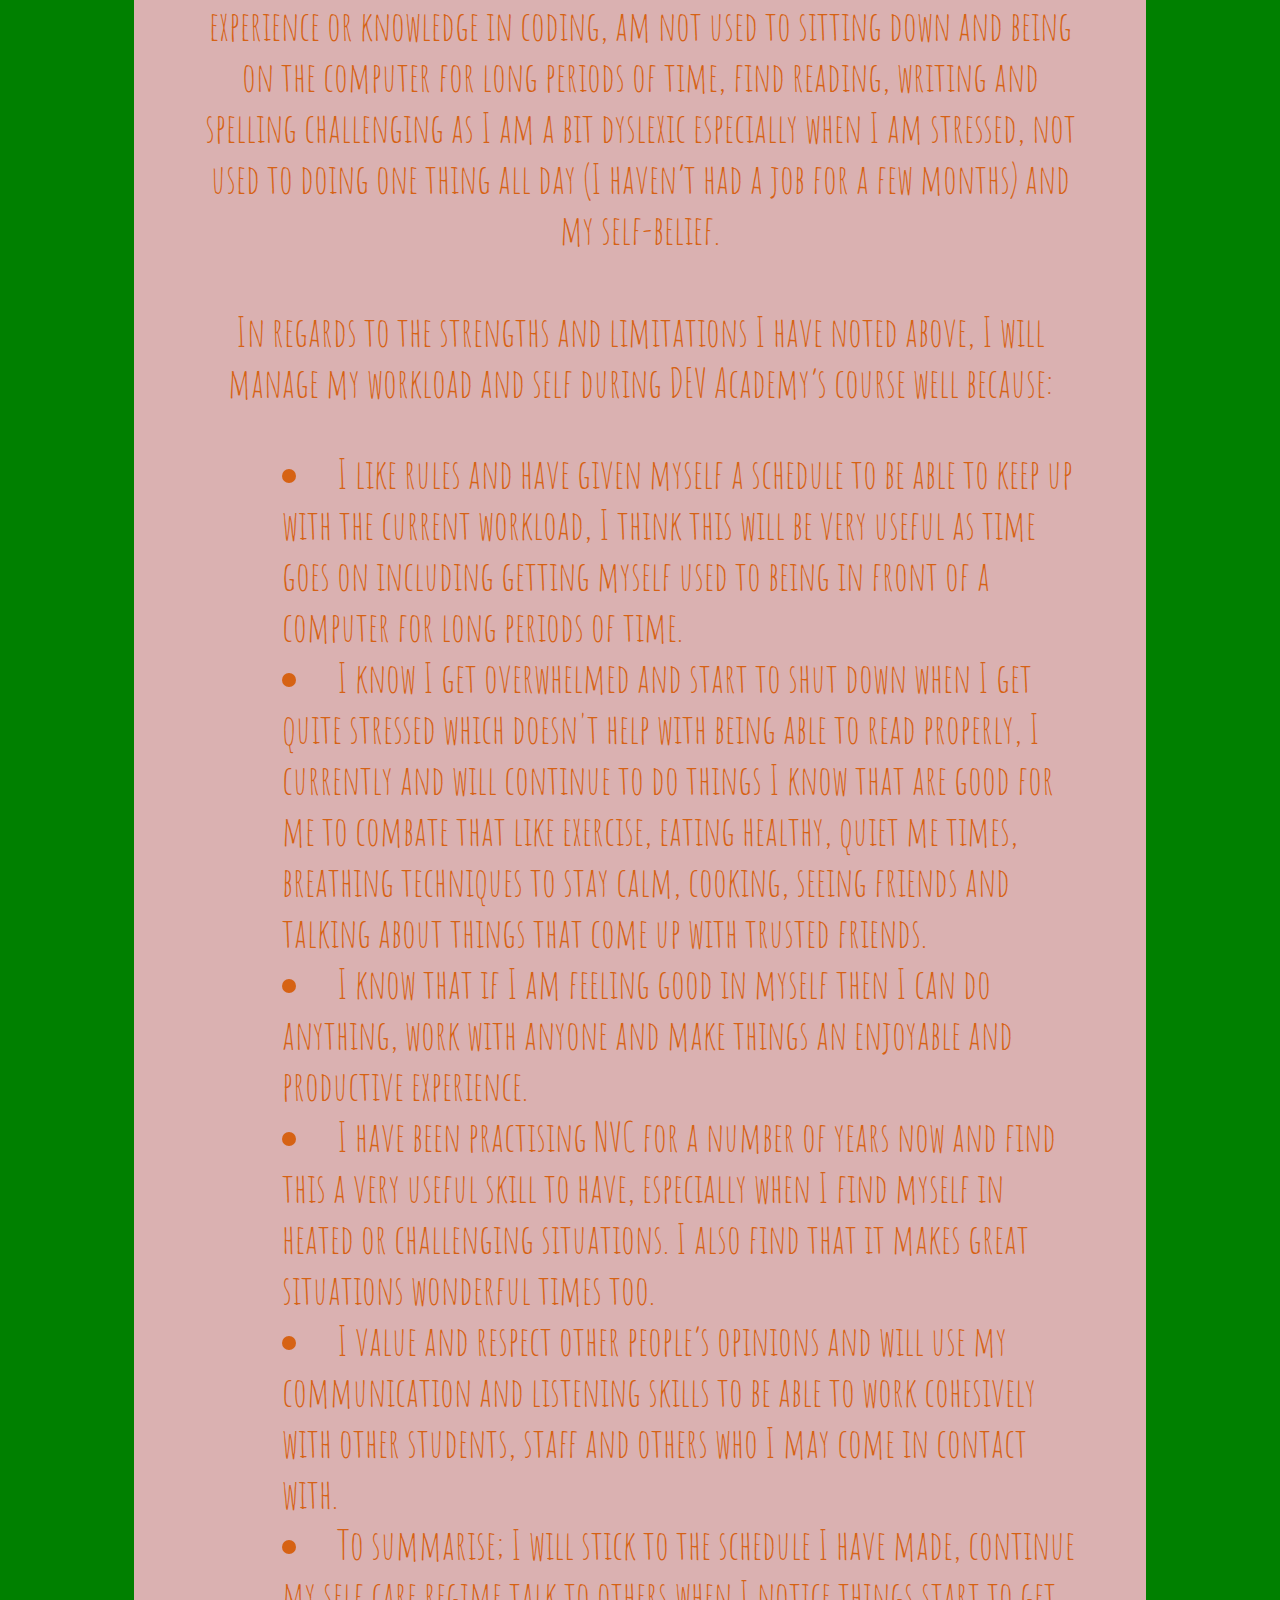
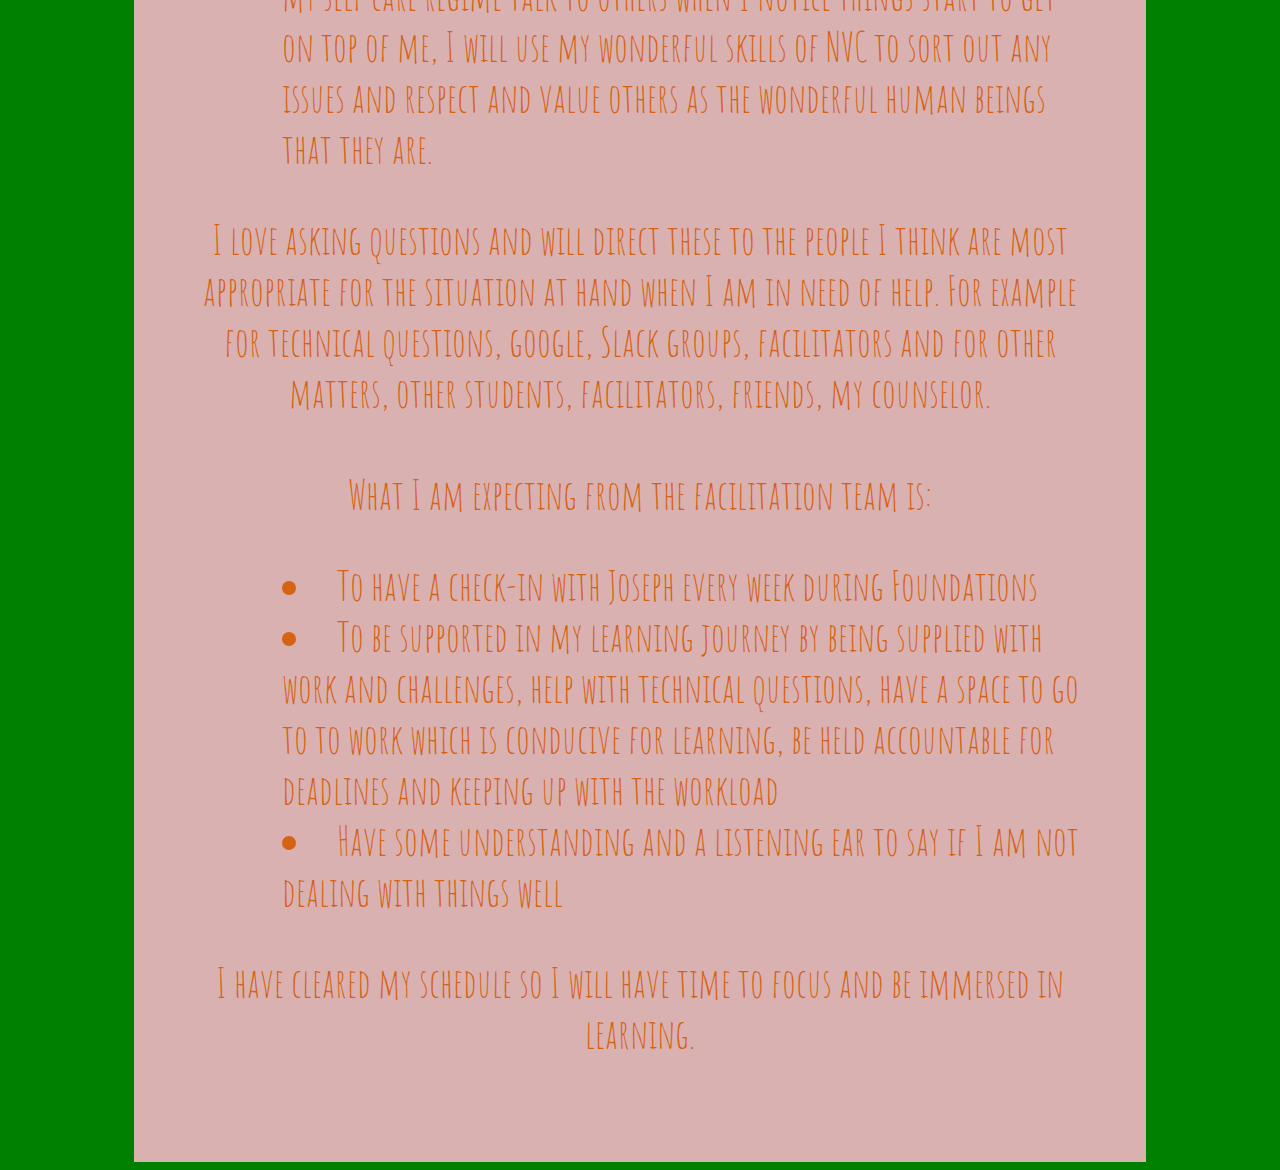
<file: blog/sprint5-updateLearningPlan.html>
<!DOCTYPE html>
<html lang="en">
<head>
    <meta charset="UTF-8">
    <meta name="viewport" content="width=device-width, initial-scale=1, user-scalable=0, maximum-scale=1, minimum-scale=1">
    <meta http-equiv="X-UA-Compatible" content="ie=edge">
    <link href="../styles/main.css" rel="stylesheet" type="text/css" />
    <link href="https://fonts.googleapis.com/css?family=Amatic+SC|Noto+Sans|Roboto+Mono&display=swap" rel="stylesheet">
    <title>Blog - My Learning plan</title>


    <div id="navbar">
        <a id="navbar-left" href="../index.html">Home</a>
        <a id="navbar-left" href="../blog.html">Blog Posts</a>
    
        <h4 class="kiaOraHeading">Kia ora!</h4>
    
        <a id="navbar-right" href="../projects.html">Projects</a>
        <a id="navbar-right" href="../about.html">About</a>
    </div>
    <div class="dropdown">
        <button class="dropbtn">Kia ora! 
        </button>
        <div class="dropdown-content">
            <a href="../index.html">Home</a>
            <a href="../blog.html">Blog Posts</a>
            <a href="../projects.html">Projects</a>
            <a href="../about.html">About</a>
        </div>
    </div>
    <div class="navSpacer">
    </div>
</head>




<body>
    <div class="oddBlog">
        <h1>My Learning Plan</h1>
        <h6 id="oddBlogDate">Updated: Saturday the 5th of October 2019</h6>
        <article>
            <h3>Have you noticed your strengths in practice?</h3>
            <p>
                Yes, I think I am doing alright with CSS and HTML things, page layout and designy things.
            </p>
            <h3>Had any setbacks or challenges that week? What did you do to overcome these?</h3>
            <p>
                I found both the Minesweeper Challenge and the Calculator Challenge challenging. There was a lot of Javascript that I was not used to or 
                didn't know, lots to learn and a number of times I doubted my ability to do them and to do this course. I overcame these by talking with 
                Sarrah Jayne and also went into EDA and got some one on one help from Ollie. After talking with Ollie I felt more confident and reasured 
                about my capabilities. 
            </p>
            <h3>What will you differently next time?</h3>
            <p>
                I will spend less time going round trying to get the answers myself. I think a part of my ego thinks I should know all the things and that 
                it's not okay to admit that I am needing help and dont understand. I think I am scared of a belief of being stupid being proven correct. 
            </p>
            <h3>What was a highlight for you?</h3>
            <p>
                A highlight was definately when the minesweeper game started to come together and do the things I wanted it to do. <br>
                Another highlight would be when working with Edgars trying to find out why the sound wasn't working right and me finding the reason why out
                 myself and having an idea of how to fix it.
            </p>
            <p>
                <br><br><br><br><br><br>
            </p>
            <p>
                I don’t really know what my long term goals are or what my career pathway looks like but I do know that I would like to:
            </p>
            <ul class="alignLeft">
                <li>Have the skills to be able to work as a coder in a creative environment where one of the workplace values is caring for the environment or positive change in the world somehow. </li>
                <li>Have the flexibility to work 3-4 days a week if I want to or perhaps in chucks. </li>
            </ul>
            <p>
                While being at EDA I would like to get better at speaking in front of a group, not being as anxious about being with new people, be better at lowering my self-expectations and get to know myself at a deeper level. 
                <br><br>                    
                I think I am a good communicator, a great listener and have some awesome human skills. Some limitations in myself would be that I don’t have much experience or knowledge in coding, am not used to sitting down and being on the computer for long periods of time, find reading, writing and spelling challenging as I am a bit dyslexic especially when I am stressed, not used to doing one thing all day (I haven’t had a job for a few months) and my self-belief. 
                <br><br>                    
                In regards to the strengths and limitations I have noted above, I will manage my workload and self during DEV Academy’s course well because:
            </p>
            <ul class="alignLeft">
                <li>I like rules and have given myself a schedule to be able to keep up with the current workload, I think this will be very useful as time goes on including getting myself used to being in front of a computer for long periods of time.</li>
                <li>I know I get overwhelmed and start to shut down when I get quite stressed which doesn't help with being able to read properly, I currently and will continue to do things I know that are good for me to combate that like exercise, eating healthy, quiet me times, breathing techniques to stay calm, cooking, seeing friends and talking about things that come up with trusted friends.</li>
                <li>I know that if I am feeling good in myself then I can do anything, work with anyone and make things an enjoyable and productive experience.</li>
                <li>I have been practising NVC for a number of years now and find this a very useful skill to have, especially when I find myself in heated or challenging situations. I also find that it makes great situations wonderful times too.</li>
                <li>I value and respect other people’s opinions and will use my communication and listening skills to be able to work cohesively with other students, staff and others who I may come in contact with. </li>
                <li>To summarise; I will stick to the schedule I have made, continue my self care regime talk to others when I notice things start to get on top of me, I will use my wonderful skills of NVC to sort out any issues and respect and value others as the wonderful human beings that they are.</li>
            </ul>
            <p>
                I love asking questions and will direct these to the people I think are most appropriate for the situation at hand when I am in need of help. For example for technical questions, google, Slack groups, facilitators and for other matters, other students, facilitators, friends, my counselor. 
                <br><br>
                What I am expecting from the facilitation team is:
            </p>
            <ul class="alignLeft">
                <li>To have a check-in with Joseph every week during Foundations</li>
                <li>To be supported in my learning journey by being supplied with work and challenges, help with technical questions, have a space to go to to work which is conducive for learning, be held accountable for deadlines and keeping up with the workload</li>
                <li>Have some understanding and a listening ear to say if I am not dealing with things well</li>
            </ul>
            <p>
                I have cleared my schedule so I will have time to focus and be immersed in learning.
            </p>
        </article>
    </div>
</body>

</html>
</file>
<file: styles/main.css>
:root {
    /* orange color: rgb(214, 98, 20); */
    /* purple color: indigo; */
    background-color: green;
    font-family: 'Amatic SC', cursive;
    text-align: center;
  }



/* For desktop: */
body {
  font-size: 10px;
}







/* Navigation bar */
#navbar-left, #navbar-right  {
  color: rgb(214, 98, 20);
  padding: 10% 2% 10% 2%;
  display: inline;
}
/* navbar kia-ora-heading */
h4 { 
  display: block;
  margin: 0px;
  font-size: 1.5em;
  color: rgb(214, 98, 20);
  padding-left: 2%;
  padding-right: 2%;
  display: inline;
}

#navbar{
  background-color: seaGreen;
  position: fixed;
  font-size: 40px;
  top: 0;
  margin: 0% 5% 0% 5%;
  width: 90%;
  height: 2em;
  border-radius: 25px;
}

#navbar a:hover {  
  background-color: peachpuff;
  border-radius: 20%;
}

#navbar a:link {
  text-decoration: underline;
  }
  
#navbar a:visited {
  text-decoration: underline;
}

.navSpacer {
  margin-top: 8%;
}

.dropdown {
  float: center;
  overflow: hidden;
  visibility: hidden;
}

.dropdown .dropbtn {
  background-color: seaGreen;
  color: rgb(214, 98, 20);
  position: fixed;
  top: 0;
  left: 0;
  width: 100%;
  height: 1.5em;
  display: block;
  font-size: 5em;
  font-family: 'Amatic SC', cursive;
  border: none;
  outline: none;
}
  
.dropdown-content {
  display: none;
  position: absolute;
  background-color: rgb(214, 98, 20);
  font-size: 3rem;
  min-width: 40%;
  box-shadow: 0px 8px 16px 0px rgba(0,0,0,0.2);
  z-index: 1;
  margin-top: 2.3em;
  margin-left: 30%;
  margin-right: 30%;

}
  
.dropdown-content a {
  float: none;
  color: white;
  padding: 12px 16px;
  text-decoration: none;
  display: block;
  text-align: left;
}

.topnav a:hover, .dropdown:hover .dropbtn {
  background-color: #555;
}

.dropdown-content a:hover {
  background-color: #ddd;
  color: black;
}

.dropdown:hover .dropdown-content {
  display: block;
}



.kereru-img, .shag-img, .takahe-img, .hihi-img {
  width: 80%;
  padding-top: 12%;
  padding-bottom: 10%;
  border-bottom-style: solid;
  border-color: rgba(214, 98, 20);
  border-width: 10px;
  margin-bottom: 10%;
  overflow: hidden;
}





/* add in button for email contact at bottom */
footer { 
  background-color: seaGreen;
  height: 10%;
  margin-top: 5%;
  margin-bottom: 2%;
  margin-left: 30%;
  margin-right: 30%;
  border-radius: 50%;
}

#footerP {
  padding-top: 3%;
  padding bottom: 3%;
  margin: 0px;
  border: 0px;
}

a:link {
  text-decoration: none;
  color: inherit;
}

a:visited {
  text-decoration: none;
  color: inherit;
}








h1 {
  color: rgb(214, 98, 20);
  font-size: 6rem;
  /* padding-left: 10%;
  padding-right: 10%; */
  display: inline;
}

h2 {
  color: rgb(214, 98, 20);
  font-size: 4.5rem;
  padding-left: 10%;
  padding-right: 10%;
}

h3 {
  color: indigo;
  font-size: 3.5rem;
  padding-left: 10%;
  padding-right: 10%;
}

p {
  color: rgb(214, 98, 20);
  font-size: 2.5rem;
}

span.orangeText a:link, span.orangeText a:visited {
  color: rgb(214, 98, 20);
}

.orangeText {
  color: rgb(214, 98, 20);
}

#purpleText {
  color: indigo;
}

.smallHeadingFont {
  font-size: 2.5rem;
}

ul, .lists {
  font-size: 2.5rem;
  list-style-position: inside;
  text-align: left;
  margin-left: 5%;
  color: rgb(214, 98, 20);
}

.alignLeft {
  text-align: left;
  padding: 0%, 0%, 0%, 5%;
}
  






/* Blog page */
.rowOfThree {
  display: flex;
  text-align: center;
  margin: 0 auto;
  width: 80%;
}

.evenBlog {
  background-color: peachpuff;
  margin-left: 10%;
  margin-right: 10%;
  padding: 1% 5% 5% 5%;
  font-size: 4rem;
  color: rgb(214, 98, 20);
}

.evenBlogBox {
  background-color: peachpuff;
  margin-left: 5%;
  margin-right: 5%;
  /* padding-left: 5%;
  padding-right: 5%; */
  width: 340px;
  height: 330px;
  font-size: 4rem;
  color: rgb(214, 98, 20);
  display: inline-block;
}

#evenBlogDate {
  color: rgb(218, 177, 177);
  font-size: 1.5rem;
  font-style: italic;
  padding top: 1%;
}

.oddBlog {
  background-color: rgb(218, 177, 177);
  margin-left: 10%;
  margin-right: 10%;
  padding: 1% 5% 5% 5%;
  font-size: 4rem;
  color: indigo;
}

.oddBlogBox {
  /* background-color: rgb(190, 154, 154); */
  background-color: rgb(218, 177, 177);
  margin-left: 5%;
  margin-right: 5%;
  /* padding-left: 5%;
  padding-right: 5%; */
  width: 340px;
  height: 330px;
  font-size: 4rem;
  color: indigo;
  display: inline-block;
}

#oddBlogDate {
  color: peachpuff;
  font-size: 1.5rem;
  font-style: italic;
  padding top: 1%;
}
.oddBlog h1, .oddBlog h2{
  color: indigo;
}

.evenBlog p, .oddBlog p {
  color: rgba(214, 98, 20);
}


.blogImg {
  width: 80%;
  padding-top: 10%;
  padding-bottom: 10%;
  overflow: hidden;
}

.blogImgLong {
  width: 100%;
  padding-top: 10%;
  padding-bottom: 10%;
  overflow: hidden;
}




  /* Fix boxes, want then next to each other. */
/* .cheat-img {  
  float: left;
  width: 480px;
  height: 300px;
  padding: 20px;
  margin-left: auto;
  margin-right: auto;                                          
  display: inline-block;
}

figcaption {
  color: rgb(214, 98, 20);
  font-size: 4rem;
  padding: 2%;
}
  
.boxPadding-img, .colors-img {
  width: 50%;
  overflow: hidden;
}
thead {
  background-color: indigo;
  color: bisque;
}

tbody{
  font-family: 'Noto Sans', sans-serif;
}

table {
  border: solid;
  border-width: 5px;
  border-color: forestGreen;
  margin-left:auto; 
  margin-right:auto;
}
  
.tagLine {
  background-color: sandyBrown;
  font-family: 'Roboto Mono', monospace;
} */




/* projects page */
.minesweeperBox, .calculatorBox, .inflateTheUnicorn {
  margin-left: 10%;
  margin-right: 10%;
  margin-top: 5%;
  margin-bottom: 5%;
  padding: 1% 5% 1% 5%;
}

.minesweeperBox {
  background-image: url("../images/minesweeperBackground.jpg");
}

.minesweeperBox p {
  color: black;
  background-color: rgb(219, 230, 0);
  padding: 1% 5% 1% 5%;

}

.calculatorBox {
  background-color: darkGray;
}

.calculatorBox p {
  color: green;
  background-color: indigo;
  padding: 1% 5% 1% 5%;
}

.inflateTheUnicorn {
  background-color: rgb(211, 158, 88);
  /* padding: 1% 5% 1% 5%; */
}

.inflateTheUnicorn p {
  color: black;
  font-family: 'Rye', cursive;
  background-color: BurlyWood;
  padding: 1% 5% 1% 5%;
}






/* About me page */
.freya-img {
  width: 40%;
  margin: 0% 20% 10% 20%;
  border-radius: 50%;
  border-color: indigo;
  border-style: solid;
  border-width: 30px;
}

.dashedBorder {
  border-color: green;
  border-style: dashed;
  border-width: 10px;
}

.greenBoxP {
  margin-left: 10%;
  margin-right: 10%;
  padding: 1% 5% 1% 5%;
  background-color: rgba(0, 100, 0, 0.514);
}







@media only screen and (max-width: 425px) { 
/* For mobile phones: */

  body {
    font-size: 5px;
  }

  #navbar {
    visibility: hidden;
    font-size: 20px;
  }

  .dropdown {
    visibility: visible;
  }

  .topnav a.icon {
    float: right;
    display: block;
  }

  .freya-img {
    width: 70%;
    margin: 0% 5% 10% 5%;
    border-width: 10px;
  } 

  .evenBlogBox {
    background-color: peachpuff;
    padding: 5% 10% 5% 10%;
    font-size: 4rem;
    color: rgb(214, 98, 20);
    height: auto;
    width: 100%;
  }

  .oddBlogBox {
    background-color: rgb(218, 177, 177);
    padding: 5% 10% 5% 10%;
    font-size: 4rem;
    color: indigo;
    height: auto;
    width: 100%;
  }

  .rowOfThree {
    display: inline-block;
    text-align: center;
    width: 100%;
  }
  
}


@media only screen and (min-width: 426px, max-width: 768px) { 
  /* For tablets ONLY: */

  body {
    font-size: 7px;
  }

  #navbar {
    font-size: 28px;
  }
}

@media only screen and (max-width: 768px) { 
  /* For tablets: */

  .topnav.responsive {
    position: relative;
  }

  .topnav.responsive .icon {
    position: absolute;
    right: 0;
    top: 0;
  }
  .topnav.responsive a {
    float: none;
    display: block;
    text-align: left;
  }
  .topnav.responsive .dropdown {
    float: none;
  }

  .topnav.responsive .dropdown-content {
    position: relative;
  }
  
  .topnav.responsive .dropdown .dropbtn {
    display: block;
    width: 100%;
    text-align: left;
  }
  .evenBlogBox {
    background-color: peachpuff;
    padding: 5% 10% 5% 10%;
    font-size: 4rem;
    color: rgb(214, 98, 20);
    height: auto;
    width: 100%;
  }

  .oddBlogBox {
    background-color: rgb(218, 177, 177);
    padding: 5% 10% 5% 10%;
    font-size: 4rem;
    color: indigo;
    height: auto;
    width: 100%;
  }

  .rowOfThree {
    display: inline-block;
    text-align: center;
    margin: 0 auto;
  }

  /* .kereru-img, .shag-img, .takahe-img, .hihi-img { dont think I need this
    display: block;
    margin-left: auto;
    margin-right: auto;
    width: 80%;
  } */

}
</file>
